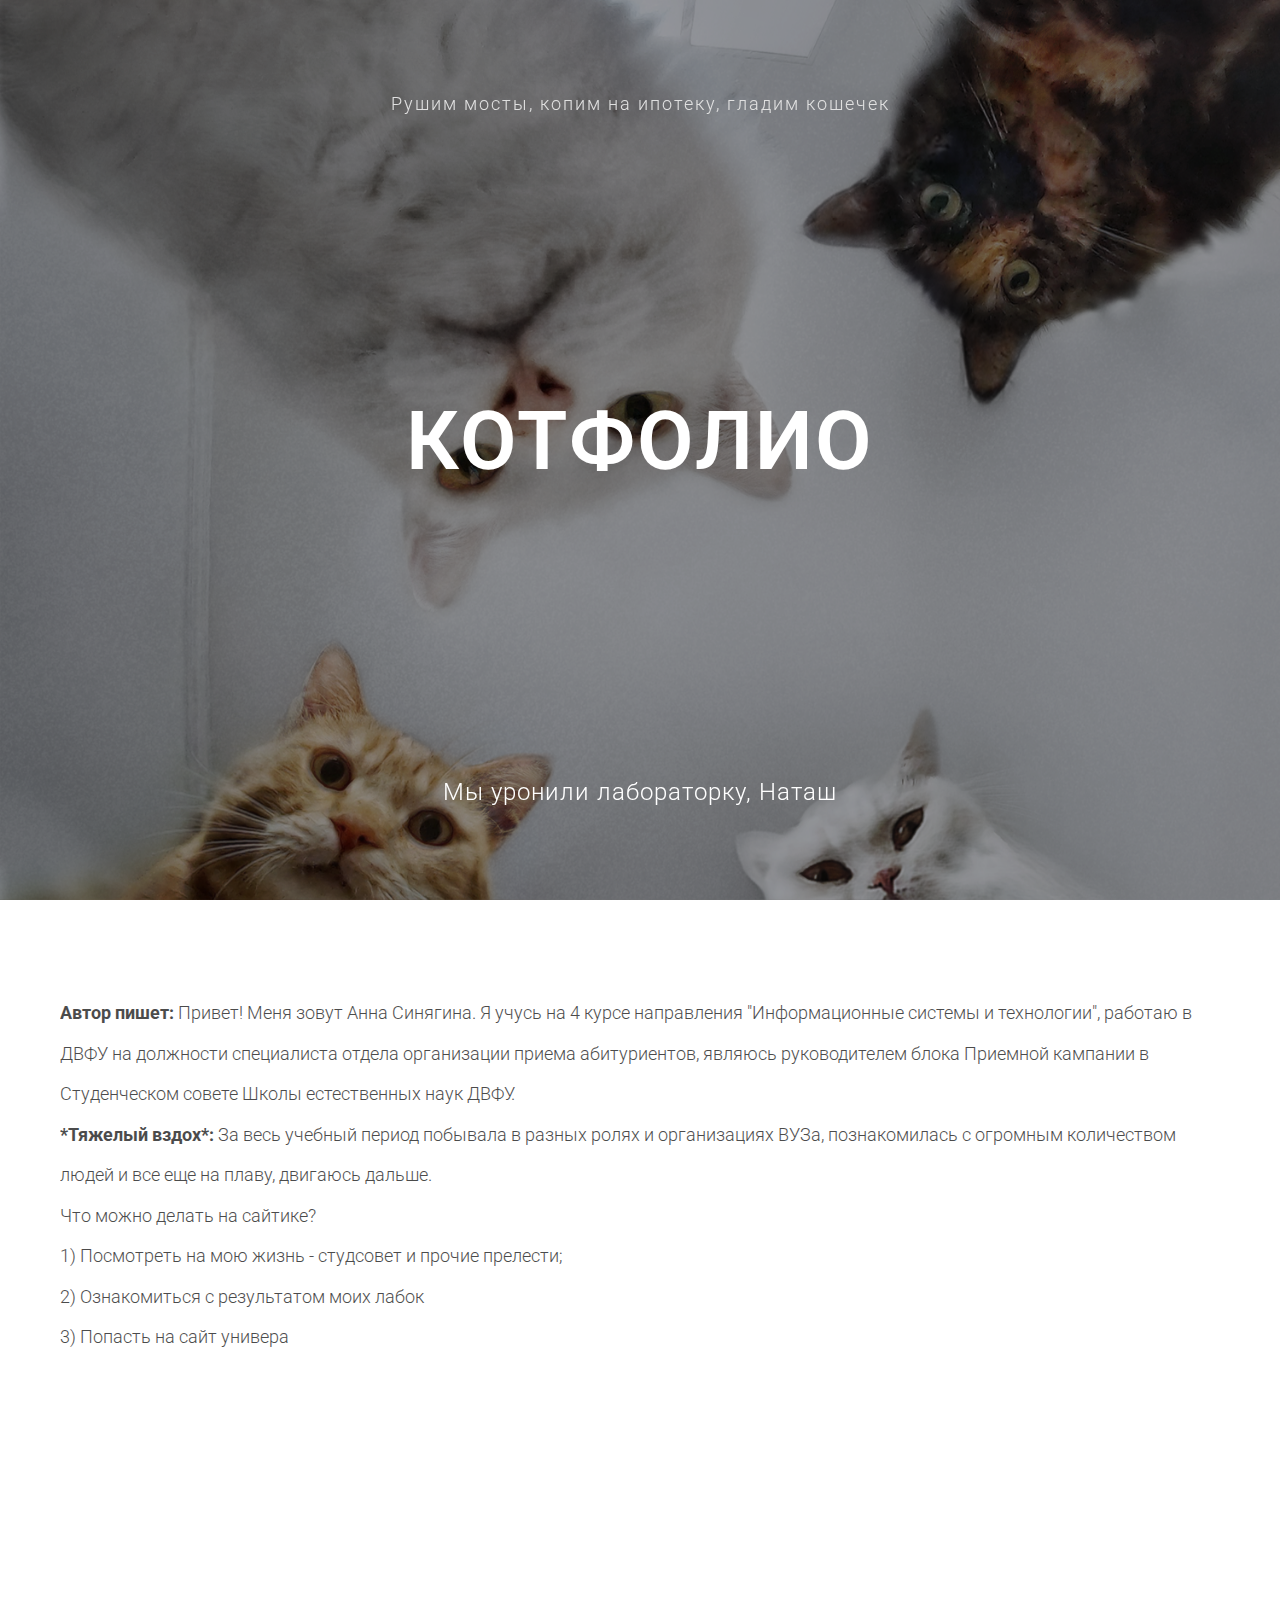
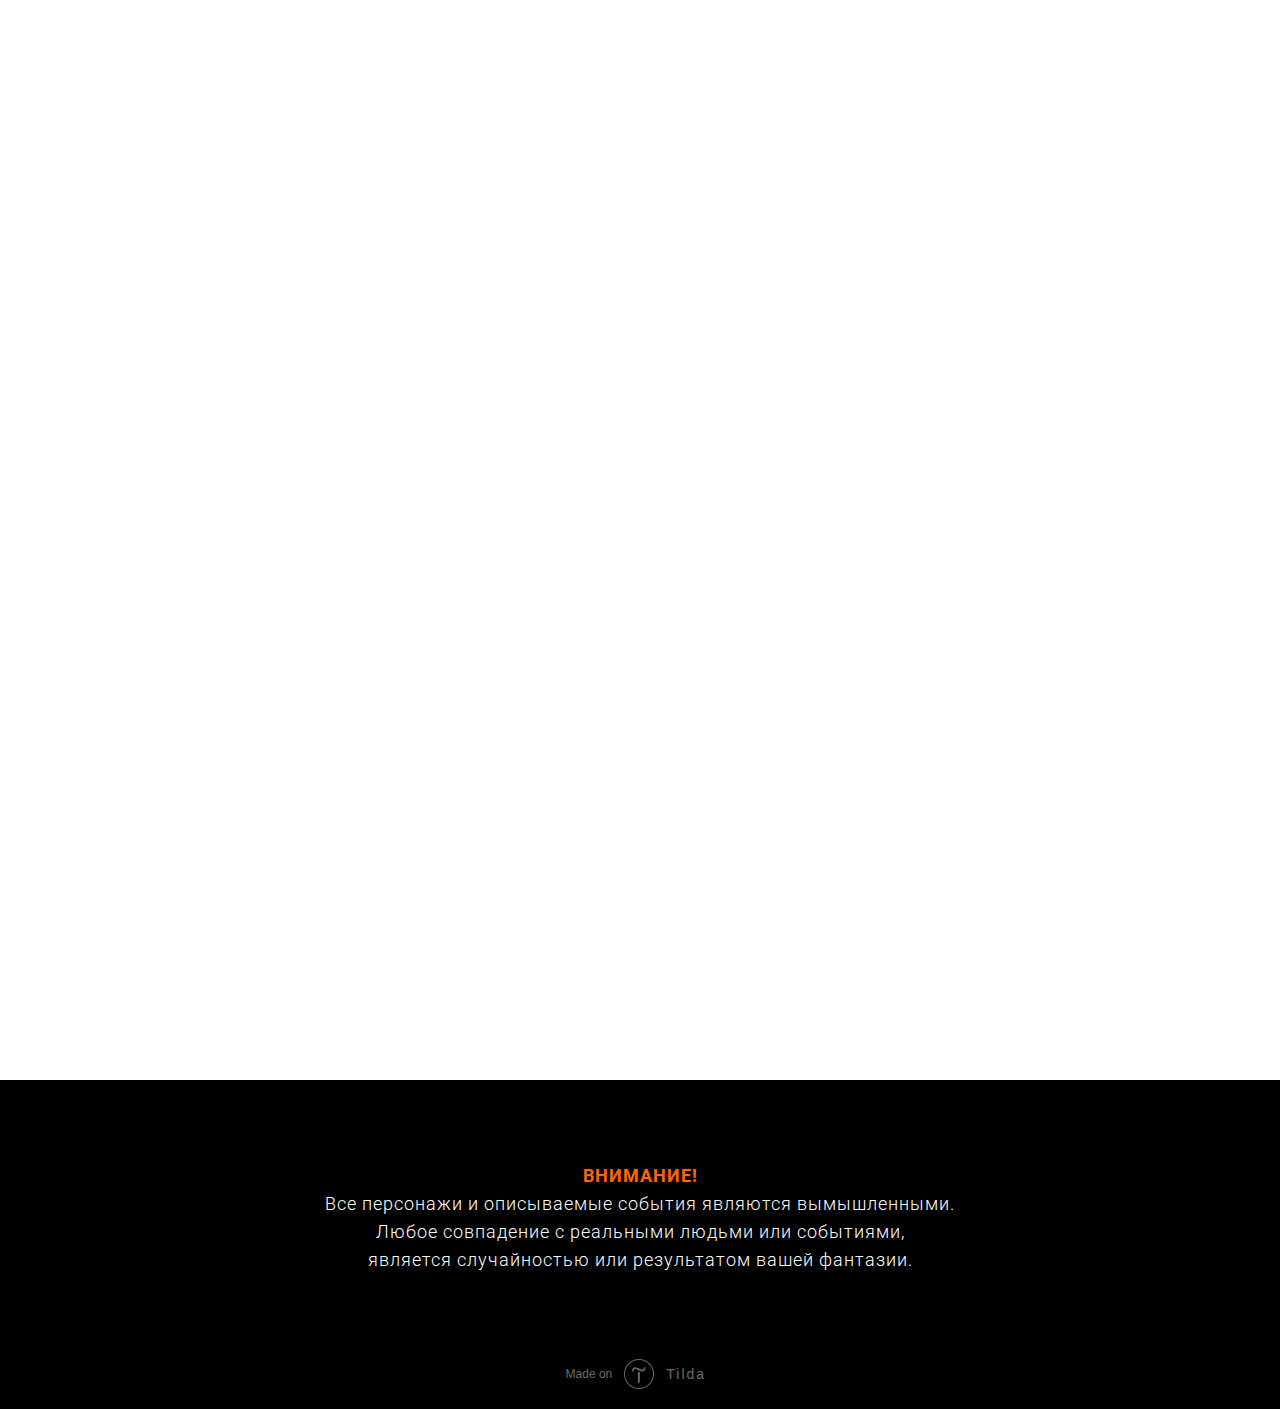
<file: index.html>
<!DOCTYPE html><html> <head><meta charset="utf-8" /><meta http-equiv="Content-Type" content="text/html; charset=utf-8" /><meta name="viewport" content="width=device-width, initial-scale=1.0" /><!--metatextblock--><title>Котфолио Синягиной Анны</title><meta name="description" content="Для любителей прокрастинировать" /><meta name="keywords" content="Котфолио " /><meta property="og:url" content="http://sinyagacatfolio.tilda.ws" /><meta property="og:title" content="Котфолио Синягиной Анны" /><meta property="og:description" content="Для любителей прокрастинировать" /><meta property="og:type" content="website" /><meta property="og:image" content="images/tild3238-3762-4563-b630-653461666230__yih0wj9ab0s.jpg" /><link rel="canonical" href="http://sinyagacatfolio.tilda.ws"><!--/metatextblock--><meta property="fb:app_id" content="257953674358265" /><meta name="format-detection" content="telephone=no" /><meta http-equiv="x-dns-prefetch-control" content="on"><link rel="shortcut icon" href="images/tildafavicon.ico" type="image/x-icon" /><!-- Assets --><link rel="stylesheet" href="css/tilda-grid-3.0.min.css" type="text/css" media="all" /><link rel="stylesheet" href="css/tilda-blocks-2.12.css?t=1614771627" type="text/css" media="all" /> <link rel="stylesheet" href="css/tilda-animation-1.0.min.css" type="text/css" media="all" /><script src="js/jquery-1.10.2.min.js"></script><script src="js/tilda-scripts-2.8.min.js"></script><script src="js/tilda-blocks-2.7.js?t=1614771627"></script> <script src="js/lazyload-1.3.min.js" charset="utf-8"></script><script src="js/tilda-animation-1.0.min.js" charset="utf-8"></script><script type="text/javascript">window.dataLayer = window.dataLayer || [];</script><script type="text/javascript">if((/bot|google|yandex|baidu|bing|msn|duckduckbot|teoma|slurp|crawler|spider|robot|crawling|facebook/i.test(navigator.userAgent))===false && typeof(sessionStorage)!='undefined' && sessionStorage.getItem('visited')!=='y'){	var style=document.createElement('style');	style.type='text/css';	style.innerHTML='@media screen and (min-width: 980px) {.t-records {opacity: 0;}.t-records_animated {-webkit-transition: opacity ease-in-out .2s;-moz-transition: opacity ease-in-out .2s;-o-transition: opacity ease-in-out .2s;transition: opacity ease-in-out .2s;}.t-records.t-records_visible {opacity: 1;}}';	document.getElementsByTagName('head')[0].appendChild(style);	$(document).ready(function() {	$('.t-records').addClass('t-records_animated');	setTimeout(function(){ $('.t-records').addClass('t-records_visible'); sessionStorage.setItem('visited','y');	},400);	});
}</script></head><body class="t-body" style="margin:0;"><!--allrecords--><div id="allrecords" data-tilda-export="yes" class="t-records" data-hook="blocks-collection-content-node" data-tilda-project-id="3766438" data-tilda-page-id="17748106" data-tilda-formskey="322cfad60e281da1c8240a8ace6aa5c6" data-tilda-lazy="yes"><div id="rec287279616" class="r t-rec t-rec_pb_60" style="padding-bottom:60px; " data-record-type="207" ><!-- cover --><div class="t-cover" id="recorddiv287279616" bgimgfield="img" style="height:100vh; background-image:url('images/tild6235-6433-4662-b937-333736646564__-__resize__20x__1587516175182110990.png');" ><div class="t-cover__carrier" id="coverCarry287279616" data-content-cover-id="287279616" data-content-cover-bg="images/tild6235-6433-4662-b937-333736646564__1587516175182110990.png" data-content-cover-height="100vh" data-content-cover-parallax="fixed" style="height:100vh; "></div> <div class="t-cover__filter" style="height:100vh;background-image: -moz-linear-gradient(top, rgba(0,0,0,0.40), rgba(0,0,0,0.40));background-image: -webkit-linear-gradient(top, rgba(0,0,0,0.40), rgba(0,0,0,0.40));background-image: -o-linear-gradient(top, rgba(0,0,0,0.40), rgba(0,0,0,0.40));background-image: -ms-linear-gradient(top, rgba(0,0,0,0.40), rgba(0,0,0,0.40));background-image: linear-gradient(top, rgba(0,0,0,0.40), rgba(0,0,0,0.40));filter: progid:DXImageTransform.Microsoft.gradient(startColorStr='#99000000', endColorstr='#99000000');"></div><div class="t184"> <div class="t-container t-align_center"> <div class="t-col t-col_12 "><div class="t-cover__wrapper t-valign_middle" style="height:100vh;"> <div class="t184__title t-title t-title_xxl" style="" field="title">КОТФОЛИО</div> </div> <div class="t184__uptitle t-uptitle" style=" right:0;" field="subtitle">Рушим мосты, копим на ипотеку, гладим кошечек</div> <div class="t184__descr t-descr" style=" right:0;" field="descr">Мы уронили лабораторку, Наташ</div> </div> </div></div> </div> </div><div id="rec287279618" class="r t-rec t-rec_pt_30 t-rec_pb_90" style="padding-top:30px;padding-bottom:90px; " data-record-type="127" ><!-- T119 --><div class="t119"><div class="t-container t-align_center"> <div class="t-col t-col_12 "><div class="t119__preface t-descr" style="opacity:0.70;" field="text"><p style="text-align: left;"><strong style="font-size: 18px;">Автор пишет:</strong><span style="font-size: 18px;"> Привет! Меня зовут Анна Синягина. Я учусь на 4 курсе направления "Информационные системы и технологии", работаю в ДВФУ на должности специалиста отдела организации приема абитуриентов, являюсь руководителем блока Приемной кампании в Студенческом совете Школы естественных наук ДВФУ. </span></p><p style="text-align: left;"><strong style="font-size: 18px;">*Тяжелый вздох*: </strong><span style="font-size: 18px;">За весь учебный период побывала в разных ролях и организациях ВУЗа, познакомилась с огромным количеством людей и все еще на плаву, двигаюсь дальше.</span></p><p style="text-align: left;"><span style="font-size: 18px;">Что можно делать на сайтике? </span></p><p style="text-align: left;"><span style="font-size: 18px;">1) Посмотреть на мою жизнь - студсовет и прочие прелести;</span></p><p style="text-align: left;"><span style="font-size: 18px;">2) Ознакомиться с результатом моих лабок</span></p><p style="text-align: left;"><span style="font-size: 18px;">3) Попасть на сайт универа</span></p></div></div></div></div></div><div id="rec287279617" class="r t-rec t-rec_pt_60 t-rec_pb_60" style="padding-top:60px;padding-bottom:60px; " data-record-type="86" ><!-- T075 --><div class="t075"><div class="t-container"><div class="t-col t-col_4 t-align_center"> <a href="page17749512.html" target=""><center><img src="images/e6c832a3-9f41-462c-8869-7fda0804159d__-__empty__team.png" data-original="images/e6c832a3-9f41-462c-8869-7fda0804159d__team.png" data-tu-max-width="400" data-tu-max-height="400" class="t075__img t075__img_circle t-img" imgfield="img" /></center><div class="t075__wrappercenter t075__textclass1"><div class="t075__title t-name" style="" field="title">Жизнь и прочие шалости</div><div class="t-text" style="" field="descr">Всякие ваши секты</div></div> </a></div><div class="t-col t-col_4 t-align_center"> <a href="page17749870.html" target=""><center><img src="images/16bb90f0-5c2e-4e36-a8f0-0405b4494881__-__empty__flat.png" data-original="images/16bb90f0-5c2e-4e36-a8f0-0405b4494881__flat.png" data-tu-max-width="400" data-tu-max-height="400" class="t075__img t075__img_circle t-img" imgfield="img2" /></center><div class="t075__wrappercenter t075__textclass1"><div class="t075__title t-name" style="" field="title2">Лабки</div><div class="t-text" style="" field="descr2">Страдания днями и ночами</div></div> </a></div><div class="t-col t-col_4 t-align_center"> <a href="https://www.dvfu.ru/" target="_blank"><center><img src="images/264a5bd0-f307-4c05-ba96-11bd635fd87b__-__empty__city.png" data-original="images/264a5bd0-f307-4c05-ba96-11bd635fd87b__city.png" data-tu-max-width="400" data-tu-max-height="400" class="t075__img t075__img_circle t-img" imgfield="img3" /></center><div class="t075__wrappercenter t075__textclass1"><div class="t075__title t-name" style="" field="title3">ДВФУ-ФЕФУ</div><div class="t-text" style="" field="descr3">Второй дом (а может первый?)</div></div> </a></div></div></div></div><div id="rec287279636" class="r t-rec t-rec_pb_0" style="padding-bottom:0px; " data-record-type="18" ><!-- cover --><div class="t-cover" id="recorddiv287279636" bgimgfield="img" style="height:100vh; background-image:url('images/tild3866-3839-4431-a264-336636626133__-__resize__20x__d0bms8ycbqe.jpg');" ><div class="t-cover__carrier" id="coverCarry287279636" data-content-cover-id="287279636" data-content-cover-bg="images/tild3866-3839-4431-a264-336636626133__d0bms8ycbqe.jpg" data-content-cover-height="100vh" data-content-cover-parallax="fixed" style="height:100vh; "></div> <div class="t-cover__filter" style="height:100vh;background-image: -moz-linear-gradient(top, rgba(0,0,0,0.0), rgba(0,0,0,0.0));background-image: -webkit-linear-gradient(top, rgba(0,0,0,0.0), rgba(0,0,0,0.0));background-image: -o-linear-gradient(top, rgba(0,0,0,0.0), rgba(0,0,0,0.0));background-image: -ms-linear-gradient(top, rgba(0,0,0,0.0), rgba(0,0,0,0.0));background-image: linear-gradient(top, rgba(0,0,0,0.0), rgba(0,0,0,0.0));filter: progid:DXImageTransform.Microsoft.gradient(startColorStr='#fe000000', endColorstr='#fe000000');"></div><div class="t-container"> <div class="t-col t-col_12 "><div class="t-cover__wrapper t-valign_bottom" style="height:100vh;"> <div class="t001 t-align_center"> <div class="t001__wrapper" data-hook-content="covercontent"> <span class="space"></span> </div> </div> </div> </div> </div> </div> </div><div id="rec287279646" class="r t-rec t-rec_pt_60 t-rec_pb_60" style="padding-top:60px;padding-bottom:60px;background-color:#000000; " data-record-type="65" data-bg-color="#000000"><!-- T056 --><div class="t056"> <div class="t-container t-align_center"> <div class="t-col t-col_10 t-prefix_1"> <div class="t056__descr t-text t-text_sm" field="descr" style=""><p style="text-align: center;"><strong style="color: rgb(255, 102, 0);">ВНИМАНИЕ!</strong></p><p style="text-align: center;"><span style="color: rgb(255, 255, 255);">Все персонажи и описываемые события являются вымышленными.</span></p><p style="text-align: center;"><span style="color: rgb(255, 255, 255);">Любое совпадение с реальными людьми или событиями, </span></p><p style="text-align: center;"><span style="color: rgb(255, 255, 255);">является случайностью или результатом вашей фантазии.</span></p></div> </div> </div></div></div></div><!--/allrecords--><!-- Tilda copyright. Don't remove this line --><div class="t-tildalabel " id="tildacopy" data-tilda-sign="3766438#17748106"><a href="https://tilda.cc/?upm=3766438" class="t-tildalabel__link"><div class="t-tildalabel__wrapper"><div class="t-tildalabel__txtleft">Made on </div><div class="t-tildalabel__wrapimg"><img src="images/tildacopy.png" class="t-tildalabel__img"></div><div class="t-tildalabel__txtright">Tilda</div></div></a></div><!-- Stat --><script type="text/javascript">if (! window.mainTracker) { window.mainTracker = 'tilda'; }	(function (d, w, k, o, g) { var n=d.getElementsByTagName(o)[0],s=d.createElement(o),f=function(){n.parentNode.insertBefore(s,n);}; s.type = "text/javascript"; s.async = true; s.key = k; s.id = "tildastatscript"; s.src=g; if (w.opera=="[object Opera]") {d.addEventListener("DOMContentLoaded", f, false);} else { f(); } })(document, window, '0980065ddfb2c412cff660822659701c','script','js/tildastat-0.2.min.js');</script></body></html>
</file>
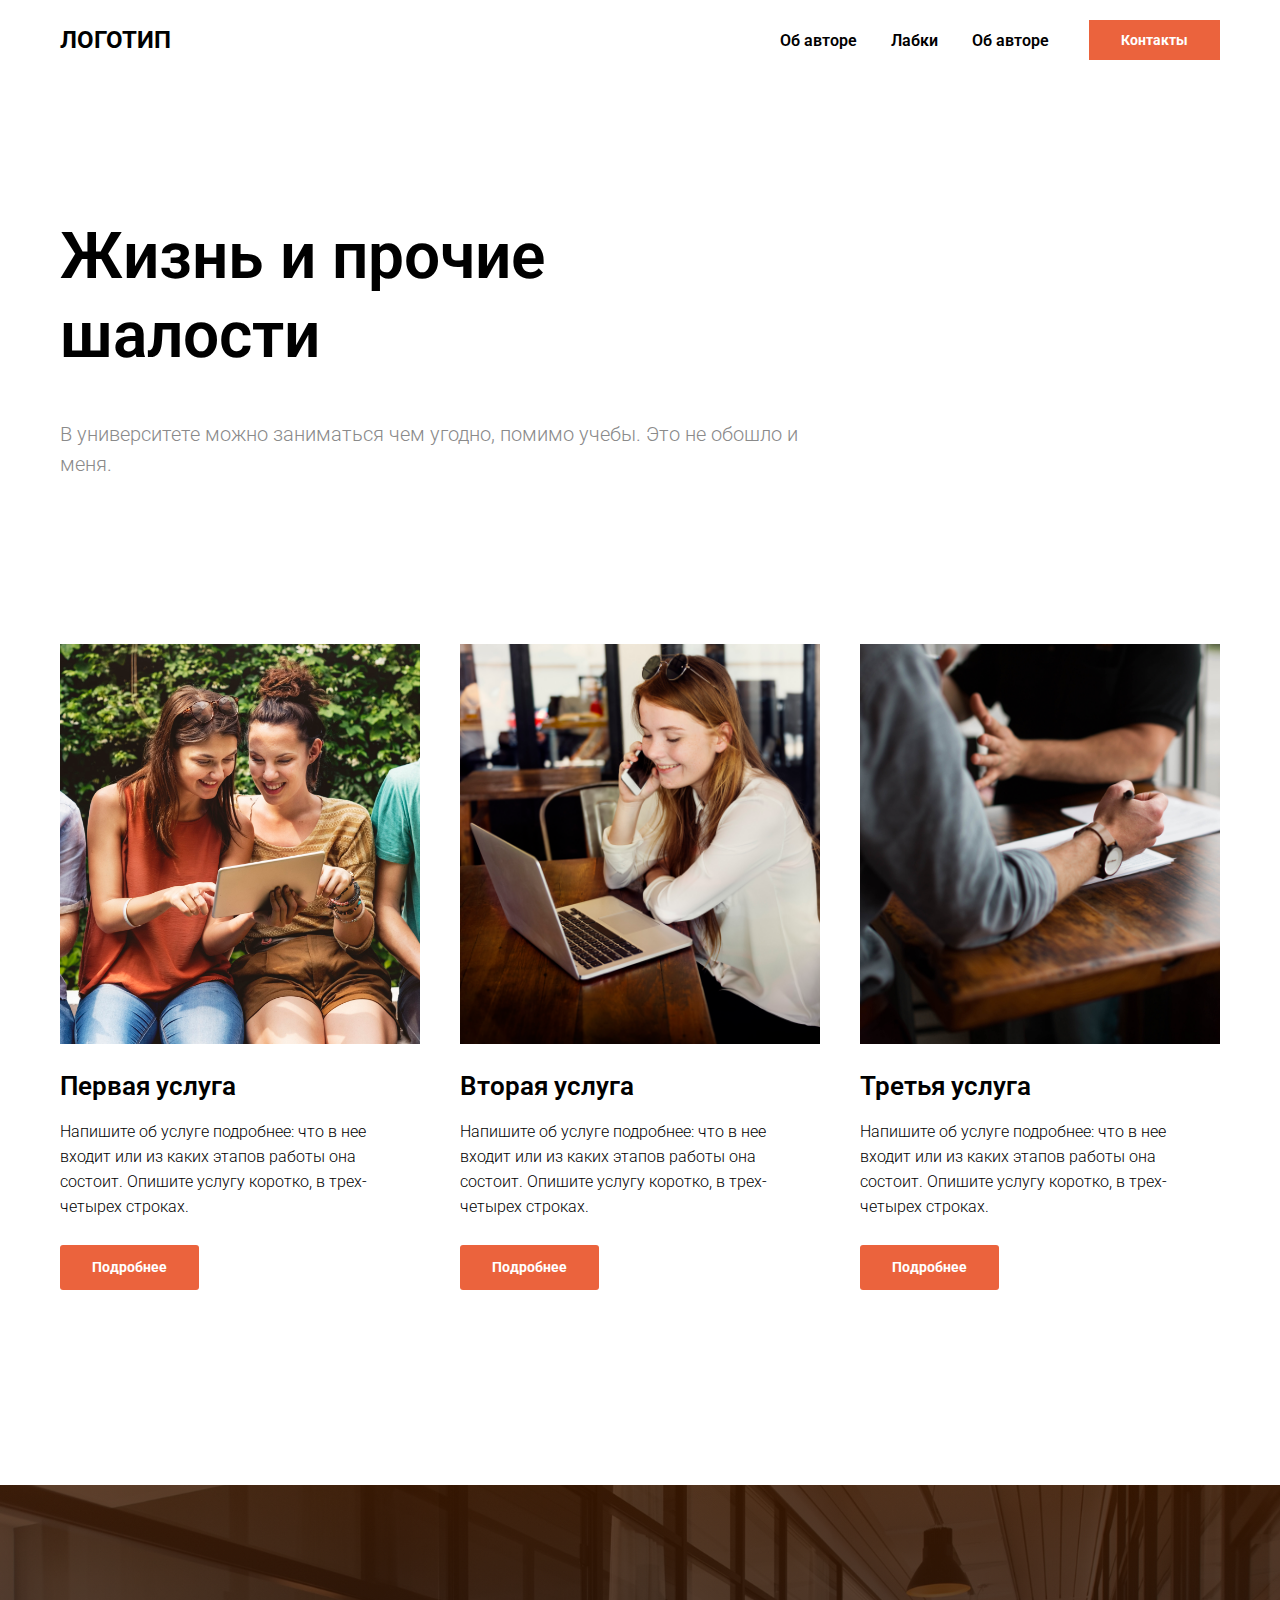
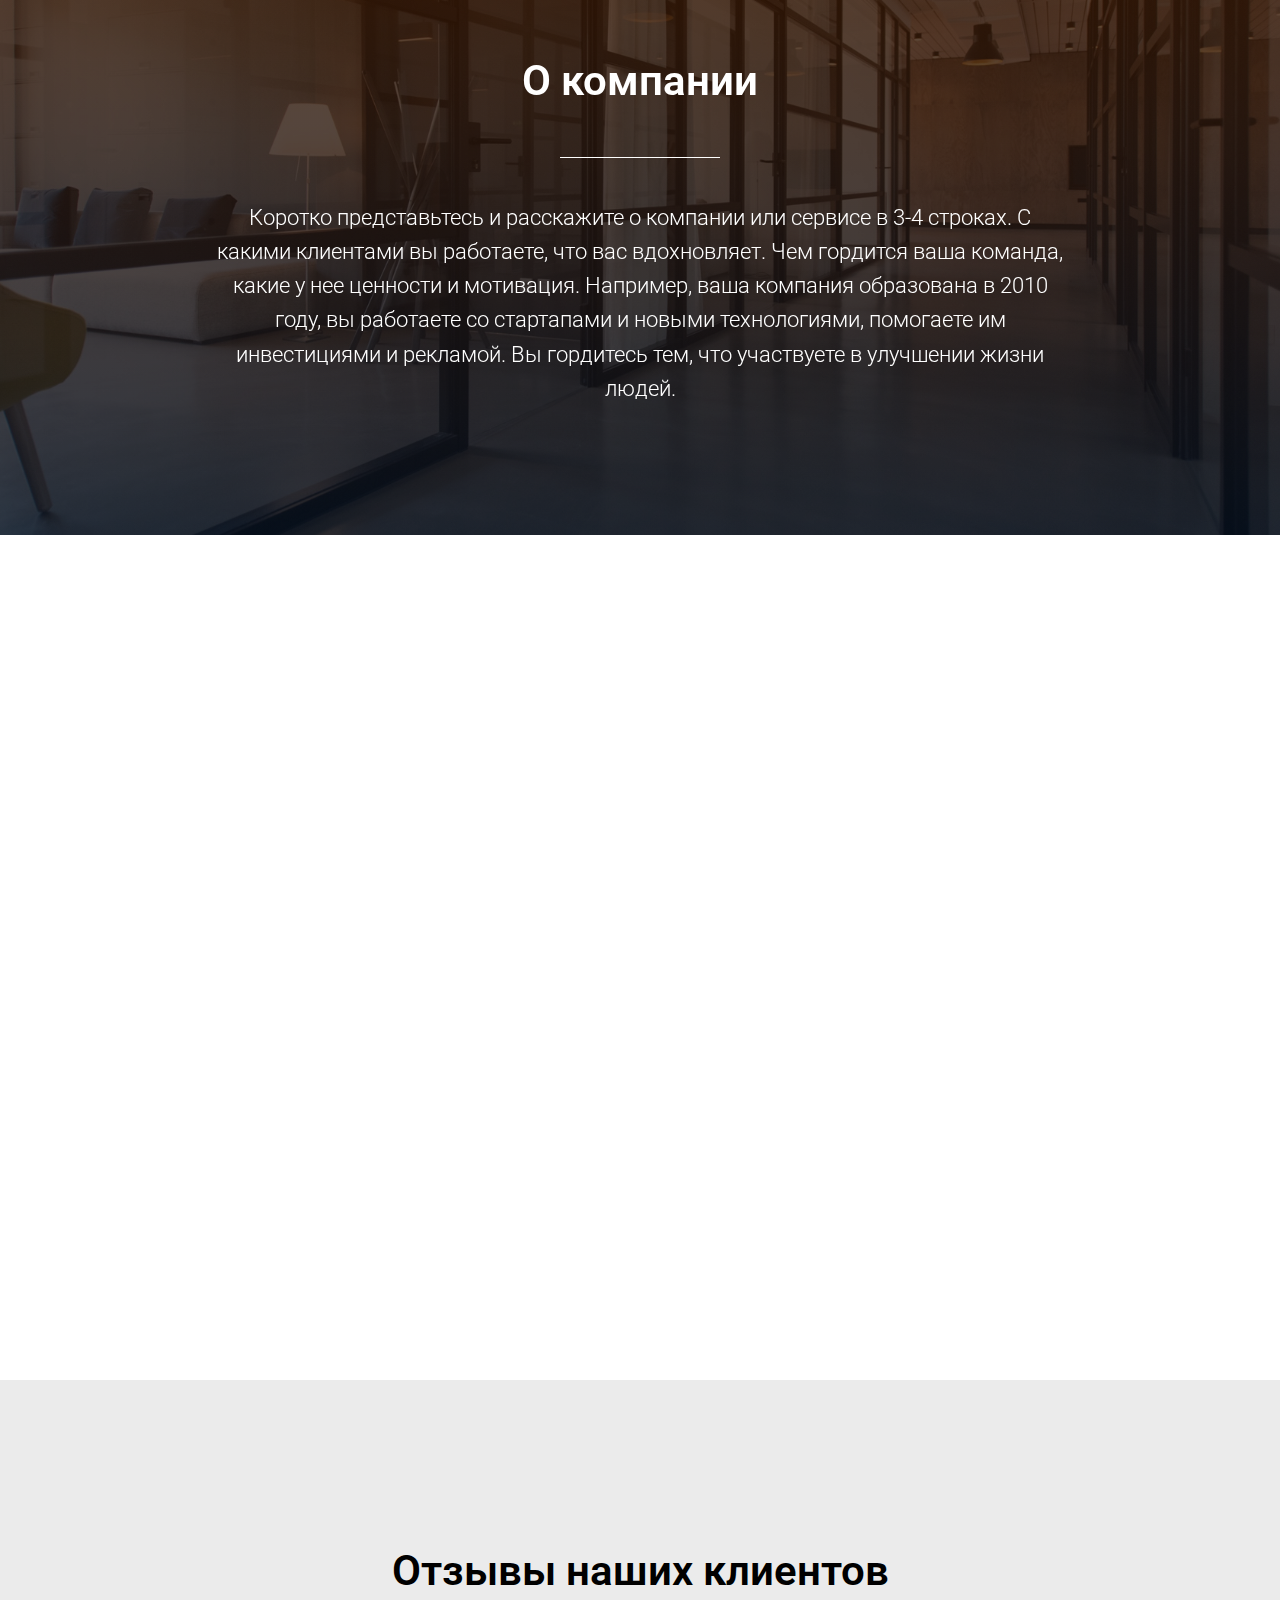
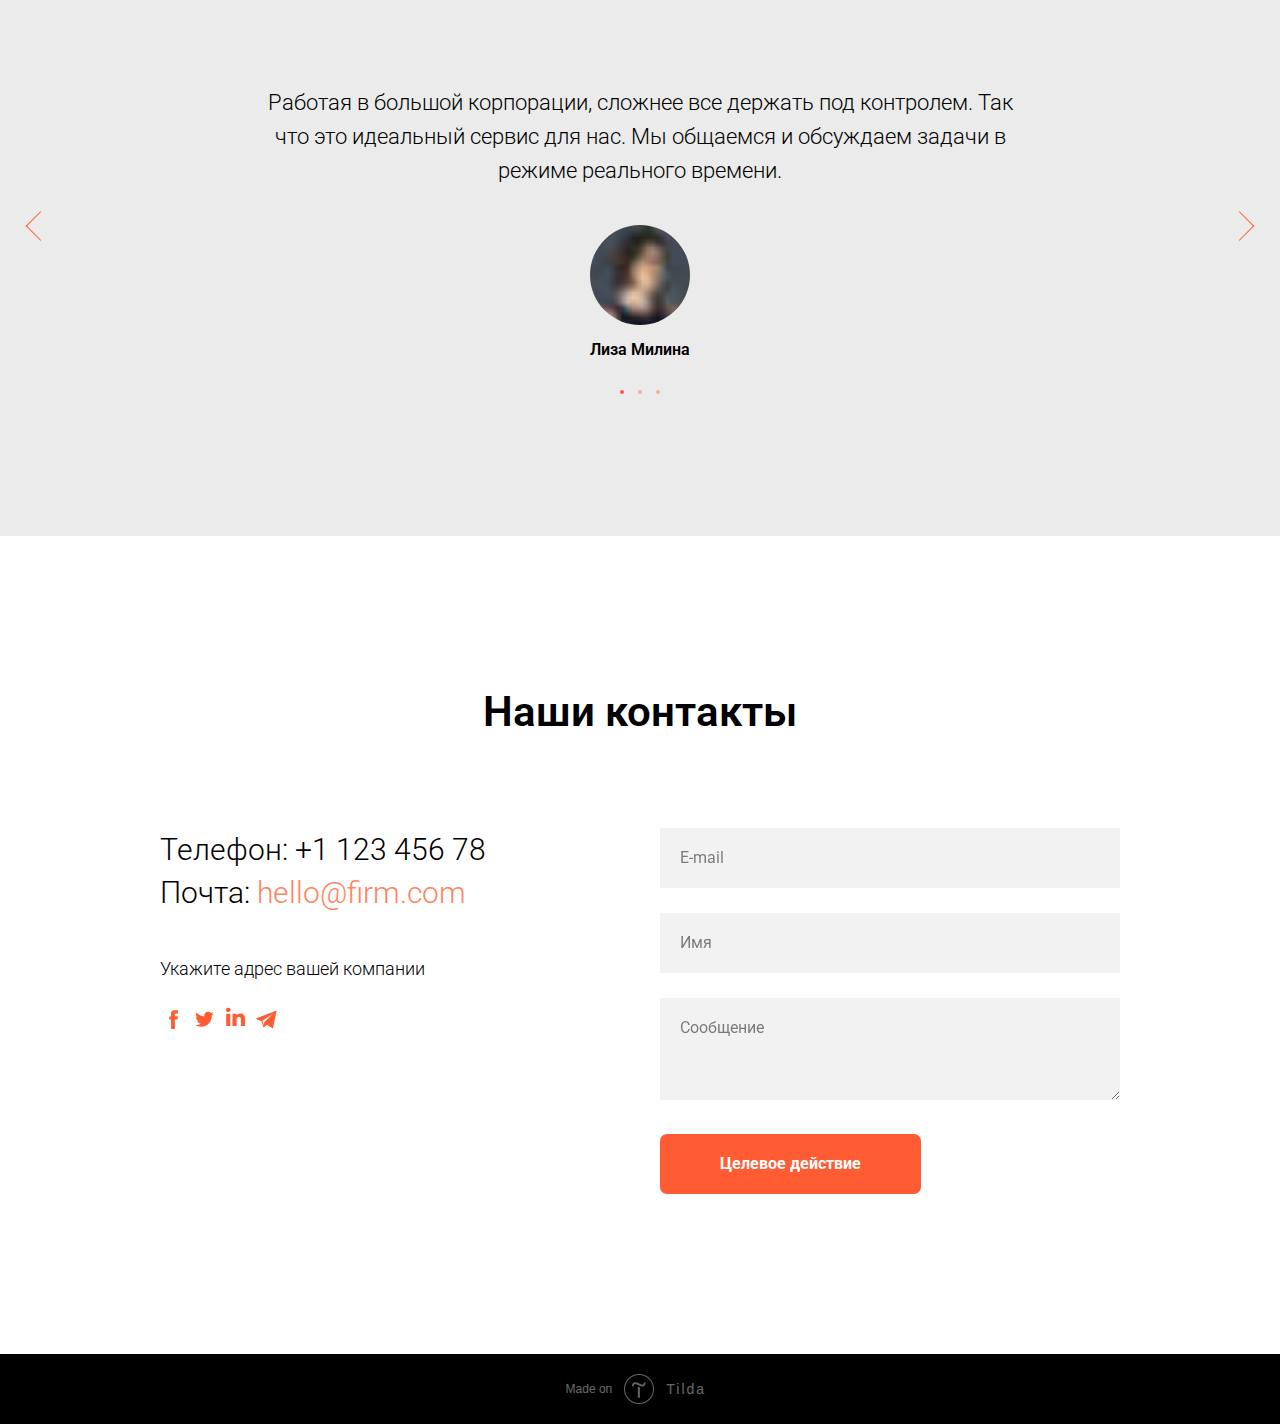
<file: page17749512.html>
<!DOCTYPE html><html> <head><meta charset="utf-8" /><meta http-equiv="Content-Type" content="text/html; charset=utf-8" /><meta name="viewport" content="width=device-width, initial-scale=1.0" /><!--metatextblock--><title>Жизнь и прочие шалости</title><meta name="description" content="Новая страничка с контентом" /><meta property="og:url" content="page17749512.html" /><meta property="og:title" content="Жизнь и прочие шалости" /><meta property="og:description" content="Новая страничка с контентом" /><meta property="og:type" content="website" /><meta property="og:image" content="images/tild6338-3862-4939-a263-396161336463______-__.jpg" /><link rel="canonical" href="page17749512.html"><!--/metatextblock--><meta property="fb:app_id" content="257953674358265" /><meta name="format-detection" content="telephone=no" /><meta http-equiv="x-dns-prefetch-control" content="on"><link rel="shortcut icon" href="images/tildafavicon.ico" type="image/x-icon" /><!-- Assets --><link rel="stylesheet" href="css/tilda-grid-3.0.min.css" type="text/css" media="all" /><link rel="stylesheet" href="css/tilda-blocks-2.12.css?t=1614754533" type="text/css" media="all" /> <link rel="stylesheet" href="css/tilda-animation-1.0.min.css" type="text/css" media="all" /><link rel="stylesheet" href="css/tilda-menusub-1.0.min.css" type="text/css" media="all" /><link rel="stylesheet" href="css/tilda-slides-1.0.min.css" type="text/css" media="all" /><script src="js/jquery-1.10.2.min.js"></script><script src="js/tilda-scripts-2.8.min.js"></script><script src="js/tilda-blocks-2.7.js?t=1614754533"></script> <script src="js/lazyload-1.3.min.js" charset="utf-8"></script><script src="js/tilda-animation-1.0.min.js" charset="utf-8"></script><script src="js/tilda-menusub-1.0.min.js" charset="utf-8"></script><script src="js/hammer.min.js" charset="utf-8"></script><script src="js/tilda-slides-1.1.min.js" charset="utf-8"></script><script src="js/tilda-forms-1.0.min.js" charset="utf-8"></script><script type="text/javascript">window.dataLayer = window.dataLayer || [];</script><script type="text/javascript">if((/bot|google|yandex|baidu|bing|msn|duckduckbot|teoma|slurp|crawler|spider|robot|crawling|facebook/i.test(navigator.userAgent))===false && typeof(sessionStorage)!='undefined' && sessionStorage.getItem('visited')!=='y'){	var style=document.createElement('style');	style.type='text/css';	style.innerHTML='@media screen and (min-width: 980px) {.t-records {opacity: 0;}.t-records_animated {-webkit-transition: opacity ease-in-out .2s;-moz-transition: opacity ease-in-out .2s;-o-transition: opacity ease-in-out .2s;transition: opacity ease-in-out .2s;}.t-records.t-records_visible {opacity: 1;}}';	document.getElementsByTagName('head')[0].appendChild(style);	$(document).ready(function() {	$('.t-records').addClass('t-records_animated');	setTimeout(function(){ $('.t-records').addClass('t-records_visible'); sessionStorage.setItem('visited','y');	},400);	});
}</script></head><body class="t-body" style="margin:0;"><!--allrecords--><div id="allrecords" data-tilda-export="yes" class="t-records" data-hook="blocks-collection-content-node" data-tilda-project-id="3766438" data-tilda-page-id="17749512" data-tilda-formskey="322cfad60e281da1c8240a8ace6aa5c6" data-tilda-lazy="yes"><div id="rec287299199" class="r t-rec" style=" " data-animationappear="off" data-record-type="257" ><!-- T228 --><div id="nav287299199marker"></div><div id="nav287299199" class="t228 t228__positionabsolute " style="background-color: rgba(255,255,255,0.0); " data-bgcolor-hex="#ffffff" data-bgcolor-rgba="rgba(255,255,255,0.0)" data-navmarker="nav287299199marker" data-appearoffset="" data-bgopacity-two="" data-menushadow="0" data-bgopacity="0.0" data-menu-items-align="right" data-menu="yes"> <div class="t228__maincontainer t228__c12collumns" style=""> <div class="t228__padding40px"></div> <div class="t228__leftside"> <div class="t228__leftcontainer"> <div class="t228__logo t-title" field="title" style="color:#000000;font-size:24px;font-weight:700;">ЛОГОТИП</div> </div> </div> <div class="t228__centerside t228__centerside_hidden t228__menualign_right"> <div class="t228__centercontainer"> <ul class="t228__list "> <li class="t228__list_item"><a class="t-menu__link-item" href="/" data-menu-submenu-hook="" target="_blank" style="color:#000000;font-weight:600;" data-menu-item-number="1">Об авторе</a> </li> <li class="t228__list_item"><a class="t-menu__link-item" href="" data-menu-submenu-hook="" style="color:#000000;font-weight:600;" data-menu-item-number="2">Лабки</a> </li> <li class="t228__list_item"><a class="t-menu__link-item" href="https://www.dvfu.ru" data-menu-submenu-hook="" target="_blank" style="color:#000000;font-weight:600;" data-menu-item-number="3">Об авторе</a> </li> </ul> </div> </div> <div class="t228__rightside"> <div class="t228__rightcontainer"> <div class="t228__right_buttons"><div class="t228__right_buttons_wrap"><div class="t228__right_buttons_but"><a href="" target="" class="t-btn " style="color:#ffffff;background-color:#eb633d;"><table style="width:100%; height:100%;"><tr><td>Контакты</td></tr></table></a></div> </div></div> </div> </div> <div class="t228__padding40px"></div> </div></div><style>@media screen and (max-width: 980px) {
#rec287299199 .t228 { position: static;
}
}</style><script>$(window).resize(function() { t228_setBg('287299199');
});
$(document).ready(function() { t228_highlight(); if (typeof t228__init === 'function') { t228__init('287299199'); } t228_setBg('287299199');
});</script><!--[if IE 8]><style>#rec287299199 .t228 { filter: progid:DXImageTransform.Microsoft.gradient(startColorStr='#D9ffffff', endColorstr='#D9ffffff');
}</style><![endif]--><script type="text/javascript"> $(document).ready(function() { setTimeout(function(){ t_onFuncLoad('t_menusub_init', function() { t_menusub_init('287299199'); }); }, 500); });</script><style>@media screen and (max-width: 980px) { #rec287299199 .t-menusub__menu .t-menusub__link-item { color:#000000 !important; } #rec287299199 .t-menusub__menu .t-menusub__link-item.t-active { color:#000000 !important; }
}</style></div><div id="rec287299200" class="r t-rec t-rec_pt_210 t-rec_pb_165" style="padding-top:210px;padding-bottom:165px; " data-record-type="30" ><!-- T015 --><div class="t015"> <div class="t-container t-align_left"> <div class="t-col t-col_8 "> <div class="t015__title t-title t-title_lg" field="title" style="">Жизнь и прочие шалости</div> <div class="t015__descr t-descr t-descr_xl" field="descr" style="color:#8a8a8a;font-size:20px;">В университете можно заниматься чем угодно, помимо учебы. Это не обошло и меня. </div> </div> </div></div></div><div id="rec287299202" class="r t-rec t-rec_pt_0 t-rec_pb_195" style="padding-top:0px;padding-bottom:195px; " data-animationappear="off" data-record-type="608" ><!-- T608 --> <div class="t608"> <div class="t-container"> <div class="t608__col t-col t-col_4"> <div class="t608__bgimg t-margin_auto t-bgimg" data-image-width="360" data-image-height="400" bgimgfield="img" data-original="images/tild3061-3336-4364-b564-626138366266__k52friendship.jpg" style="background-image: url('images/tild3061-3336-4364-b564-626138366266__-__resizeb__20x__k52friendship.jpg');" ></div> <div class="t608__textwrapper t-align_left"> <div class="t608__title t-heading t-heading_xs" style="" field="title">Первая услуга <br /></div> <div class="t608__descr t-descr t-descr_xs" style="" field="descr">Напишите об услуге подробнее: что в нее входит или из каких этапов работы она состоит. Опишите услугу коротко, в трех-четырех строках. <br /></div> <a href="1" target="_blank" class="t608__btn t-btn t-btn_sm" style="color:#ffffff;background-color:#eb633d;border-radius:3px; -moz-border-radius:3px; -webkit-border-radius:3px;"><table style="width:100%; height:100%;"><tr><td>Подробнее</td></tr></table></a> </div> </div> <div class="t608__col t-col t-col_4"> <div class="t608__bgimg t-margin_auto t-bgimg" data-image-width="360" data-image-height="400" bgimgfield="img2" data-original="images/tild6461-3862-4439-a263-656330343837__k87t09325sq.jpg" style="background-image: url('images/tild6461-3862-4439-a263-656330343837__-__resizeb__20x__k87t09325sq.jpg');" ></div> <div class="t608__textwrapper t-align_left"> <div class="t608__title t-heading t-heading_xs" style="" field="title2">Вторая услуга <br /></div> <div class="t608__descr t-descr t-descr_xs" style="" field="descr2">Напишите об услуге подробнее: что в нее входит или из каких этапов работы она состоит. Опишите услугу коротко, в трех-четырех строках.</div> <a href="" target="" class="t608__btn t-btn t-btn_sm" style="color:#ffffff;background-color:#eb633d;border-radius:3px; -moz-border-radius:3px; -webkit-border-radius:3px;"><table style="width:100%; height:100%;"><tr><td>Подробнее</td></tr></table></a> </div> </div> <div class="t608__col t-col t-col_4"> <div class="t608__bgimg t-margin_auto t-bgimg" data-image-width="360" data-image-height="400" bgimgfield="img3" data-original="images/tild3862-3838-4431-b130-316663646665__nikmacmillan280300.jpg" style="background-image: url('images/tild3862-3838-4431-b130-316663646665__-__resizeb__20x__nikmacmillan280300.jpg');" ></div> <div class="t608__textwrapper t-align_left"> <div class="t608__title t-heading t-heading_xs" style="" field="title3">Третья услуга <br /></div> <div class="t608__descr t-descr t-descr_xs" style="" field="descr3">Напишите об услуге подробнее: что в нее входит или из каких этапов работы она состоит. Опишите услугу коротко, в трех-четырех строках. <br /></div> <a href="" target="" class="t608__btn t-btn t-btn_sm" style="color:#ffffff;background-color:#eb633d;border-radius:3px; -moz-border-radius:3px; -webkit-border-radius:3px;"><table style="width:100%; height:100%;"><tr><td>Подробнее</td></tr></table></a> </div> </div> </div></div><script type="text/javascript"> $(document).ready(function() { t608_setHeight('287299202'); });</script> </div><div id="rec287299203" class="r t-rec" style=" " data-animationappear="off" data-record-type="46" ><!-- cover --><div class="t-cover" id="recorddiv287299203" bgimgfield="img" style="height:650px; background-image:url('images/tild3438-3565-4363-b832-613365343262__-__resize__20x__nastuhabootalebi2848.jpg');" ><div class="t-cover__carrier" id="coverCarry287299203" data-content-cover-id="287299203" data-content-cover-bg="images/tild3438-3565-4363-b832-613365343262__nastuhabootalebi2848.jpg" data-content-cover-height="650px" data-content-cover-parallax="fixed" style="height:650px; "></div> <div class="t-cover__filter" style="height:650px;background-image: -moz-linear-gradient(top, rgba(64,26,0,0.80), rgba(6,17,31,0.80));background-image: -webkit-linear-gradient(top, rgba(64,26,0,0.80), rgba(6,17,31,0.80));background-image: -o-linear-gradient(top, rgba(64,26,0,0.80), rgba(6,17,31,0.80));background-image: -ms-linear-gradient(top, rgba(64,26,0,0.80), rgba(6,17,31,0.80));background-image: linear-gradient(top, rgba(64,26,0,0.80), rgba(6,17,31,0.80));filter: progid:DXImageTransform.Microsoft.gradient(startColorStr='#33401a00', endColorstr='#3306111f');"></div> <div class="t-container"> <div class="t-cover__wrapper t-valign_middle" style="height:650px;"> <div class="t032"> <div class="t032__wrapper" data-hook-content="covercontent"> <div class="t032__title t-title t-title_md" style="font-size:42px;" field="title">О компании</div> <div class="t-row"> <div class="t-col t-col_2 t-prefix_5"> <div class="t032__line" style=""></div> </div> </div> <div class="t-row"> <div class="t-col t-col_10 t-prefix_1"> <div class="t032__descr t-descr t-descr_lg" style="" field="descr">Коротко представьтесь и расскажите о компании или сервисе в 3-4 строках. С какими клиентами вы работаете, что вас вдохновляет. Чем гордится ваша команда, какие у нее ценности и мотивация. Например, ваша компания образована в 2010 году, вы работаете со стартапами и новыми технологиями, помогаете им инвестициями и рекламой. Вы гордитесь тем, что участвуете в улучшении жизни людей. <br /></div> </div> </div> <span class="space"></span> </div> </div> </div> </div> </div> </div><div id="rec287299204" class="r t-rec t-rec_pt_195 t-rec_pb_180" style="padding-top:195px;padding-bottom:180px; " data-record-type="502" ><!-- t502 --><div class="t502"><div class="t-section__container t-container"><div class="t-col t-col_12"><div class="t-section__topwrapper t-align_center"><div class="t-section__title t-title t-title_xs" field="btitle">Почему мы?</div></div></div></div><div class="t-container"> <div class="t502__col t-col t-col_4 t-align_left t-item"><div class="t502__tablewrapper"><div class="t502__circlewrapper"><div class="t502__circle t-title" style="background-color:#eb633d; color:#ffffff;">1</div></div><div class="t502__textwrapper"><div class="t502__title t-name t-name_sm" style=" " field="li_title__1476976310929">Преимущество 1 </div><div class="t502__blockdescr t-descr t-descr_xs" style="" field="li_descr__1476976310929">Расскажите, что отличает ваши услуги от услуг в других компаниях <br /></div></div></div> </div> <div class="t502__col t-col t-col_4 t-align_left t-item"><div class="t502__tablewrapper"><div class="t502__circlewrapper"><div class="t502__circle t-title" style="background-color:#eb633d; color:#ffffff;">2</div></div><div class="t502__textwrapper"><div class="t502__title t-name t-name_sm" style=" " field="li_title__1476976315081">Преимущество 2</div><div class="t502__blockdescr t-descr t-descr_xs" style="" field="li_descr__1476976315081">Расскажите, чему вы уделяете больше всего внимания в работе с клиентами <br /></div></div></div> </div> <div class="t502__col t-col t-col_4 t-align_left t-item"><div class="t502__tablewrapper"><div class="t502__circlewrapper"><div class="t502__circle t-title" style="background-color:#eb633d; color:#ffffff;">3</div></div><div class="t502__textwrapper"><div class="t502__title t-name t-name_sm" style=" " field="li_title__1476976330452">Преимущество 3<br /></div><div class="t502__blockdescr t-descr t-descr_xs" style="" field="li_descr__1476976330452">Расскажите, в чем преимущество работы именно с вашей командой <br /></div></div></div> </div> <div class="t-clear t502__separator" style=""></div> <div class="t502__col t-col t-col_4 t-align_left t-item"><div class="t502__tablewrapper"><div class="t502__circlewrapper"><div class="t502__circle t-title" style="background-color:#eb633d; color:#ffffff;">4</div></div><div class="t502__textwrapper"><div class="t502__title t-name t-name_sm" style=" " field="li_title__1476976334035">Преимущество 4</div><div class="t502__blockdescr t-descr t-descr_xs" style="" field="li_descr__1476976334035">Расскажите, в чем преимущество работы именно с вашей командой </div></div></div> </div> <div class="t502__col t-col t-col_4 t-align_left t-item"><div class="t502__tablewrapper"><div class="t502__circlewrapper"><div class="t502__circle t-title" style="background-color:#eb633d; color:#ffffff;">5</div></div><div class="t502__textwrapper"><div class="t502__title t-name t-name_sm" style=" " field="li_title__1476976688514">Преимущество 5</div><div class="t502__blockdescr t-descr t-descr_xs" style="" field="li_descr__1476976688514">Расскажите, что отличает ваши услуги от услуг в других компаниях</div></div></div> </div> <div class="t502__col t-col t-col_4 t-align_left t-item"><div class="t502__tablewrapper"><div class="t502__circlewrapper"><div class="t502__circle t-title" style="background-color:#eb633d; color:#ffffff;">6</div></div><div class="t502__textwrapper"><div class="t502__title t-name t-name_sm" style=" " field="li_title__1476976692541">Преимущество 6</div><div class="t502__blockdescr t-descr t-descr_xs" style="" field="li_descr__1476976692541">Расскажите, чему вы уделяете больше всего внимания в работе с клиентами</div></div></div> </div></div></div></div><div id="rec287299205" class="r t-rec t-rec_pt_165 t-rec_pb_120" style="padding-top:165px;padding-bottom:120px;background-color:#ebebeb; " data-record-type="519" data-bg-color="#ebebeb"><!-- t519 --><div class="t519"><div class="t-section__container t-container"><div class="t-col t-col_12"><div class="t-section__topwrapper t-align_center"><div class="t-section__title t-title t-title_xs" field="btitle">Отзывы наших клиентов</div></div></div></div> <div class="t-slides"> <div class="t-container t-slides__main"> <div class="t-slides__container t-width t-width_8 t-margin_auto"> <div class="t-slides__items-wrapper t-slides_animated-none t-slides__witharrows" data-slider-transition="300" data-auto-correct-mobile-width="false" > <div class="t-slides__item t-slides__item_active" data-slide-index="1"> <div class="t-slides__wrapper t-align_center"> <div class="t519__text t-text t-text_lg" field="li_text__1476964743259" style="">Работая в большой корпорации, сложнее все держать под контролем. Так что это идеальный сервис для нас. Мы общаемся и обсуждаем задачи в режиме реального времени.</div> <div class="t519__bgimg t-bgimg t519__img_circle" data-original="images/tild3832-3966-4135-a462-353864316336__ks48name22023job35.jpg" bgimgfield="li_img__1476964743259" style=" background-image: url('images/tild3832-3966-4135-a462-353864316336__-__resizeb__20x__ks48name22023job35.jpg');" ></div> <div class="t519__title t-name t-name_xs" field="li_title__1476964743259" style="">Лиза Милина</div> </div> </div> <div class="t-slides__item " data-slide-index="2"> <div class="t-slides__wrapper t-align_center"> <div class="t519__text t-text t-text_lg" field="li_text__1476964887394" style="">У меня всегда очень плотный график и много поездок. Docket помогает не выходить из рабочего ритма и всегда знать что происходит в команде даже за мили от офиса. Просто работая онлайн, я так же общаюсь с командой.</div> <div class="t519__bgimg t-bgimg t519__img_circle" data-original="images/tild3335-6133-4766-b466-383239383138__tanjaheffner284542_s.jpg" bgimgfield="li_img__1476964887394" style=" background-image: url('images/tild3335-6133-4766-b466-383239383138__-__resizeb__20x__tanjaheffner284542_s.jpg');" ></div> <div class="t519__title t-name t-name_xs" field="li_title__1476964887394" style="">Соня Марс</div> </div> </div> <div class="t-slides__item " data-slide-index="3"> <div class="t-slides__wrapper t-align_center"> <div class="t519__text t-text t-text_lg" field="li_text__1477576758810" style="">You can't connect the dots looking forward, you can only connect them looking backwards.</div> <div class="t519__bgimg t-bgimg t519__img_circle" data-original="images/tild6137-3636-4363-b939-326166353736__petebellis224507_s.jpg" bgimgfield="li_img__1477576758810" style=" background-image: url('images/tild6137-3636-4363-b939-326166353736__-__resizeb__20x__petebellis224507_s.jpg');" ></div> <div class="t519__title t-name t-name_xs" field="li_title__1477576758810" style="">Alex Larkins</div> </div> </div> </div> </div> <div class="t-slides__bullet_wrapper t-slides__bullet_wrapper-light"> <div class="t-slides__bullet t-slides__bullet_active" style="background-color:#ff5c33;" data-slide-bullet-for="1"></div> <div class="t-slides__bullet " style="background-color:#ff5c33;" data-slide-bullet-for="2"></div> <div class="t-slides__bullet " style="background-color:#ff5c33;" data-slide-bullet-for="3"></div> </div> <div class="t-slides__arrow_container"> <div class="t-slides__arrow_wrapper t-slides__arrow_wrapper-left" data-slide-direction="left"> <div class="t-slides__arrow t-slides__arrow-left"> <div class="t-slides__arrow_body-small t-slides__arrow_body-light t-slides__arrow_body t-slides__arrow_body-left" style="border-color:#ff5c33;"></div> </div> </div> <div class="t-slides__arrow_wrapper t-slides__arrow_wrapper-right" data-slide-direction="right"> <div class="t-slides__arrow t-slides__arrow-right"> <div class="t-slides__arrow_body-small t-slides__arrow_body-light t-slides__arrow_body t-slides__arrow_body-right" style="border-color:#ff5c33;"></div> </div> </div> </div> </div></div></div><script type="text/javascript"> $(document).ready(function() { t_slidesInit('287299205'); var fireRefreshEventOnWindow = function () { var evt = document.createEvent("HTMLEvents"); evt.initEvent('resize', true, false); window.dispatchEvent(evt); }; $('.t519').bind('displayChanged',function(){ fireRefreshEventOnWindow(); }); }); $(window).load(function() { t_slides_setSliderHeight('287299205'); });</script></div><div id="rec287299206" class="r t-rec" style=" " data-record-type="215" ><a name="contact" style="font-size:0;"></a></div><div id="rec287299207" class="r t-rec t-rec_pt_150 t-rec_pb_150" style="padding-top:150px;padding-bottom:150px; " data-animationappear="off" data-record-type="718" ><!-- t718 --><div class="t718"> <div class="t-section__container t-container"><div class="t-col t-col_12"><div class="t-section__topwrapper t-align_center"><div class="t-section__title t-title t-title_xs" field="btitle">Наши контакты</div></div></div></div> <div class="t-container"> <div class="t-col t-col_5 t-prefix_1"> <div class="t718__contentbox" style="height:;"> <div class="t718__contentwrapper"> <div class="t718__contacts t-text t-descr_xxxl" style="" field="text">Телефон: +1 123 456 78<br /> Почта: <a href="mailto:hello@firm.com">hello@firm.com</a><br /></div> <div class="t718__address t-text t-text_sm" style="" field="text2">Укажите адрес вашей компании</div> <div class="t-sociallinks"> <div class="t-sociallinks__wrapper"> <div class="t-sociallinks__item"> <a href="https://google.com" target="_blank"> <svg class="t-sociallinks__svg" version="1.1" id="Layer_1" xmlns="http://www.w3.org/2000/svg" xmlns:xlink="http://www.w3.org/1999/xlink" x="0px" y="0px" width="25px" height="25px" viewBox="0 0 48 48" enable-background="new 0 0 48 48" xml:space="preserve"><desc>Facebook</desc><path style="fill:#ff5c33;" d="M21.1 7.8C22.5 6.5 24.5 6 26.4 6h6v6.3h-3.9c-.8-.1-1.6.6-1.8 1.4v4.2h5.7c-.1 2-.4 4.1-.7 6.1h-5v18h-7.4V24h-3.6v-6h3.6v-5.9c.1-1.7.7-3.3 1.8-4.3z"/></svg> </a> </div> <div class="t-sociallinks__item"> <a href="https://google.com" target="_blank"> <svg class="t-sociallinks__svg" version="1.1" id="Layer_1" xmlns="http://www.w3.org/2000/svg" xmlns:xlink="http://www.w3.org/1999/xlink" x="0px" y="0px" width="25px" height="25px" viewBox="0 0 48 48" enable-background="new 0 0 48 48" xml:space="preserve"><desc>Twitter</desc><path style="fill:#ff5c33;" d="M41.8 12.7c-1.3.6-2.8 1-4.2 1.1 1.5-1 2.6-2.3 3.2-4-1.5.8-2.9 1.5-4.7 1.8-1.3-1.5-3.2-2.3-5.3-2.3-4 0-7.3 3.2-7.3 7.3 0 .6 0 1.1.2 1.6-6-.3-11.3-3.2-15.1-7.6-.6 1.1-1 2.3-1 3.7 0 2.6 1.3 4.7 3.2 6-1.1 0-2.3-.3-3.2-1v.2c0 3.6 2.4 6.5 5.8 7.1-.6.2-1.3.3-1.9.3-.5 0-1 0-1.3-.2 1 2.9 3.6 5 6.8 5-2.4 1.9-5.7 3.1-9.1 3.1-.6 0-1.1 0-1.8-.2 3.2 2.1 7 3.2 11.2 3.2 13.4 0 20.7-11 20.7-20.7v-1c1.7-.7 2.8-2 3.8-3.4z"/></svg> </a> </div> <div class="t-sociallinks__item"> <a href="/" target="_blank"> <svg class="t-sociallinks__svg" version="1.1" id="Layer_1" xmlns="http://www.w3.org/2000/svg" xmlns:xlink="http://www.w3.org/1999/xlink" x="0px" y="0px" width="25px" height="25px" viewBox="0 0 48 48" enable-background="new -455 257 48 48" xml:space="preserve"><desc>LinkedIn</desc><path style="fill:#ff5c33;" d="M42.3 23.1v13.5h-7.9V24c0-3.2-1.1-5.3-4-5.3-2.2 0-3.5 1.5-4 2.9-.2.5-.3 1.2-.3 1.9v13.2h-7.9s.1-21.4 0-23.6h7.9v3.3s0 .1-.1.1h.1v-.1c1-1.6 2.9-3.9 7.1-3.9 5.2-.1 9.1 3.3 9.1 10.6zM10.1 1.6c-2.7 0-4.4 1.8-4.4 4.1S7.4 9.8 10 9.8h.1c2.7 0 4.4-1.8 4.4-4.1s-1.7-4.1-4.4-4.1zm-3.9 35H14V13H6.2v23.6z"/></svg> </a> </div> <div class="t-sociallinks__item"> <a href="/" target="_blank"> <svg class="t-sociallinks__svg" version="1.1" id="Layer_1" xmlns="http://www.w3.org/2000/svg" xmlns:xlink="http://www.w3.org/1999/xlink" width="25px" height="25px" viewBox="0 0 60 60" xml:space="preserve"><desc>Telegram</desc><path style="fill:#ff5c33;" d="M52.5,9L6.1,26.9c-0.9,0.4-0.9,1.8,0,2.3l11.9,4.9l4.4,14.1c0.3,0.8,1.2,1,1.8,0.5l6.8-6.4l12.9,8.7c0.7,0.4,1.6,0,1.7-0.7L54,10.3C54.2,9.5,53.3,8.7,52.5,9z M24.5,36.7L23.8,44l-3.6-11.2l25.3-16.8L24.5,36.7z"/></svg> </a> </div> </div></div> </div> </div> </div> <div class="t-col t-col_5 "> <form id="form287299207" name='form287299207' role="form" action='' method='POST' data-formactiontype="0" data-inputbox=".t-input-group" class="t-form js-form-proccess t-form_inputs-total_3 " data-success-callback="t718_onSuccess" > <!-- NO ONE SERVICES CONNECTED --> <div class="js-successbox t-form__successbox t-text t-text_md" style="display:none;"></div> <div class="t-form__inputsbox"> <div class="t-input-group t-input-group_em" data-input-lid="1496238230199"> <div class="t-input-block"> <input type="text" name="Email" class="t-input js-tilda-rule " value="" placeholder="E-mail" data-tilda-rule="email" style="color:#000000; border:0px solid #000; background-color:#f2f2f2; "> <div class="t-input-error"></div> </div> </div> <div class="t-input-group t-input-group_nm" data-input-lid="1496238250184"> <div class="t-input-block"> <input type="text" name="Name" class="t-input js-tilda-rule " value="" placeholder="Имя" data-tilda-rule="name" style="color:#000000; border:0px solid #000; background-color:#f2f2f2; "> <div class="t-input-error"></div> </div> </div> <div class="t-input-group t-input-group_ta" data-input-lid="1496238259342"> <div class="t-input-block"> <textarea name="Textarea" class="t-input js-tilda-rule " placeholder="Сообщение" style="color:#000000; border:0px solid #000; background-color:#f2f2f2; height:102px" rows="3"></textarea> <div class="t-input-error"></div> </div> </div><div class="t-form__errorbox-middle"> <div class="js-errorbox-all t-form__errorbox-wrapper" style="display:none;"> <div class="t-form__errorbox-text t-text t-text_md"> <p class="t-form__errorbox-item js-rule-error js-rule-error-all"></p> <p class="t-form__errorbox-item js-rule-error js-rule-error-req"></p> <p class="t-form__errorbox-item js-rule-error js-rule-error-email"></p> <p class="t-form__errorbox-item js-rule-error js-rule-error-name"></p> <p class="t-form__errorbox-item js-rule-error js-rule-error-phone"></p> <p class="t-form__errorbox-item js-rule-error js-rule-error-minlength"></p> <p class="t-form__errorbox-item js-rule-error js-rule-error-string"></p> </div> </div></div> <div class="t-form__submit"> <button type="submit" class="t-submit" style="color:#ffffff;background-color:#ff5c33;border-radius:7px; -moz-border-radius:7px; -webkit-border-radius:7px;" >Целевое действие</button> </div> </div> <div class="t-form__errorbox-bottom"> <div class="js-errorbox-all t-form__errorbox-wrapper" style="display:none;"> <div class="t-form__errorbox-text t-text t-text_md"> <p class="t-form__errorbox-item js-rule-error js-rule-error-all"></p> <p class="t-form__errorbox-item js-rule-error js-rule-error-req"></p> <p class="t-form__errorbox-item js-rule-error js-rule-error-email"></p> <p class="t-form__errorbox-item js-rule-error js-rule-error-name"></p> <p class="t-form__errorbox-item js-rule-error js-rule-error-phone"></p> <p class="t-form__errorbox-item js-rule-error js-rule-error-minlength"></p> <p class="t-form__errorbox-item js-rule-error js-rule-error-string"></p> </div> </div> </div> </form><style>#rec287299207 input::-webkit-input-placeholder {color:#000000; opacity: 0.5;}	#rec287299207 input::-moz-placeholder {color:#000000; opacity: 0.5;}	#rec287299207 input:-moz-placeholder {color:#000000; opacity: 0.5;}	#rec287299207 input:-ms-input-placeholder {color:#000000; opacity: 0.5;}	#rec287299207 textarea::-webkit-input-placeholder {color:#000000; opacity: 0.5;}	#rec287299207 textarea::-moz-placeholder {color:#000000; opacity: 0.5;}	#rec287299207 textarea:-moz-placeholder {color:#000000; opacity: 0.5;}	#rec287299207 textarea:-ms-input-placeholder {color:#000000; opacity: 0.5;}</style> </div> </div></div><style>#rec287299207 .t-input__vis-ph { color:#000000;
}</style><!--[if IE 8 ]><style> .t-input-block .t-input:focus ~ .t-input__vis-ph, .t-input_has-content + .t-input__vis-ph { top: 10px; font-size: 12px; }</style><![endif]--><script>function t_animateInputs(recid){ var el = $('#rec'+recid); var inputs = el.find('.t-input:not(.t-inputquantity):not(.t-input-phonemask__wrap):not(.t-input-phonemask)'); el.find('.t-input-group:not(.t-input-group_da):not(.t-input-group_uw):not(.t-input-group_ri):not(.t-input-group_rg) .t-input-block, .t-datepicker__wrapper').css({'position':'relative','overflow':'hidden'}); inputs.each(function(){ $(this).addClass('t-input_pvis'); if( typeof $(this).attr('placeholder')!='undefined' && $(this).attr('placeholder')!=''){ $(this).after('<div class="t-input__vis-ph">'+$(this).attr('placeholder')+'</div>');	} $(this).attr('placeholder',''); }); inputs.on("blur", function() { if($(this).val() != ''){ $(this).addClass('t-input_has-content'); }else{ $(this).removeClass('t-input_has-content'); } }); if(/iPhone|iPad|iPod/i.test(navigator.userAgent)){ el.find('textarea:not(.t-input_bbonly)').css('padding-left', '17px'); el.find('textarea.t-input_bbonly').css('text-indent', '-3px'); }
}
$(document).ready(function(){ setTimeout(function(){ t_animateInputs('287299207'); }, 500);
})</script> </div></div><!--/allrecords--><!-- Tilda copyright. Don't remove this line --><div class="t-tildalabel " id="tildacopy" data-tilda-sign="3766438#17749512"><a href="https://tilda.cc/?upm=3766438" class="t-tildalabel__link"><div class="t-tildalabel__wrapper"><div class="t-tildalabel__txtleft">Made on </div><div class="t-tildalabel__wrapimg"><img src="images/tildacopy.png" class="t-tildalabel__img"></div><div class="t-tildalabel__txtright">Tilda</div></div></a></div><!-- Stat --><script type="text/javascript">if (! window.mainTracker) { window.mainTracker = 'tilda'; }	(function (d, w, k, o, g) { var n=d.getElementsByTagName(o)[0],s=d.createElement(o),f=function(){n.parentNode.insertBefore(s,n);}; s.type = "text/javascript"; s.async = true; s.key = k; s.id = "tildastatscript"; s.src=g; if (w.opera=="[object Opera]") {d.addEventListener("DOMContentLoaded", f, false);} else { f(); } })(document, window, '0980065ddfb2c412cff660822659701c','script','js/tildastat-0.2.min.js');</script></body></html>
</file>
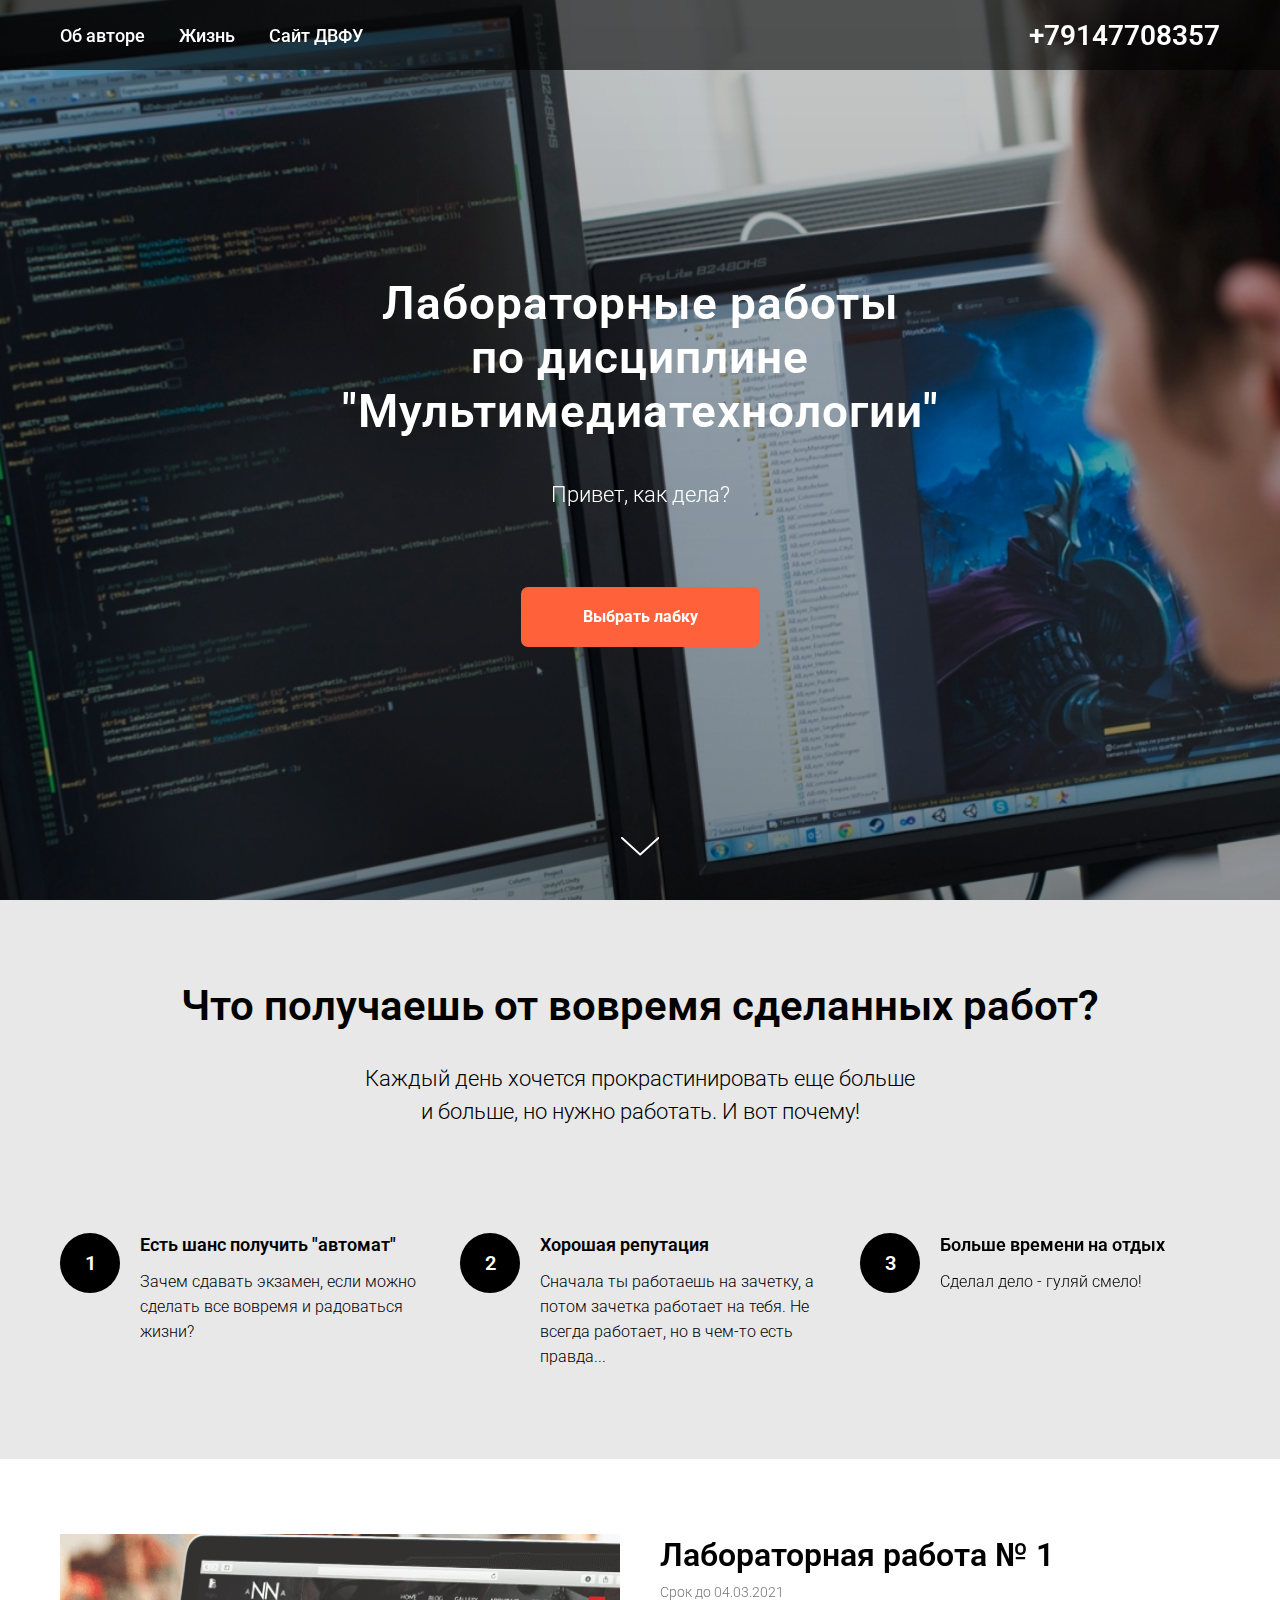
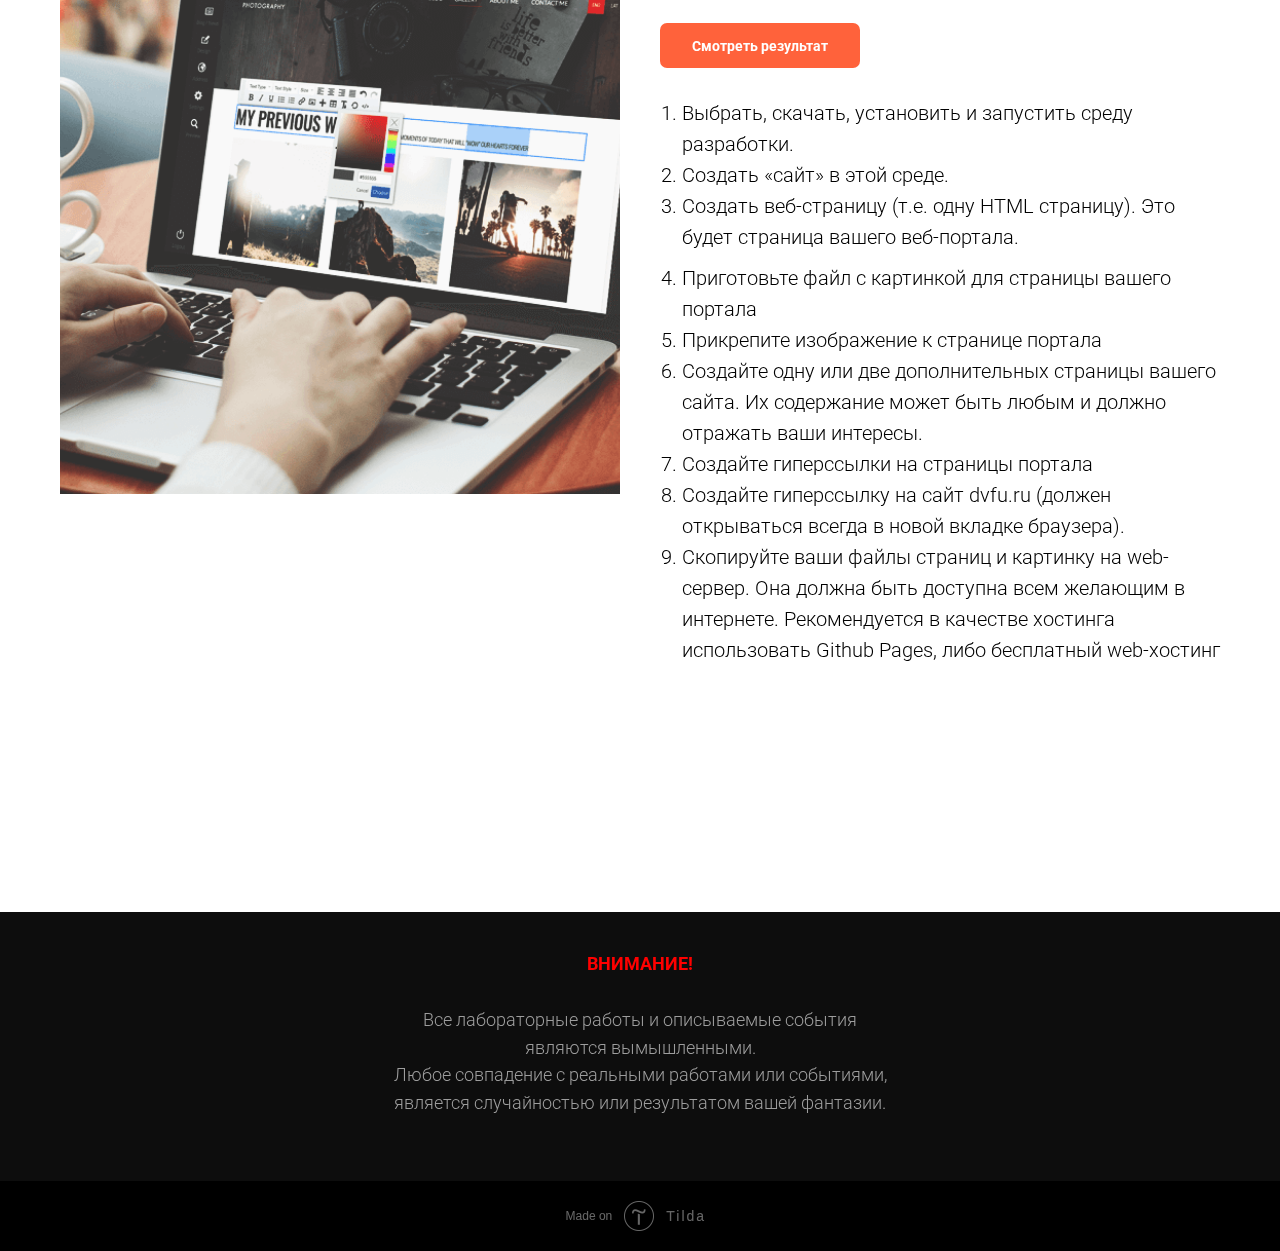
<file: page17749870.html>
<!DOCTYPE html><html> <head><meta charset="utf-8" /><meta http-equiv="Content-Type" content="text/html; charset=utf-8" /><meta name="viewport" content="width=device-width, initial-scale=1.0" /><!--metatextblock--><title>Лабораторные работы</title><meta name="description" content="Лабораторные работы по курсу &quot;Мультимедиатехнологии&quot;" /><meta property="og:url" content="page17749870.html" /><meta property="og:title" content="Лабораторные работы" /><meta property="og:description" content="Лабораторные работы по курсу &quot;Мультимедиатехнологии&quot;" /><meta property="og:type" content="website" /><meta property="og:image" content="images/tild6363-3565-4938-a332-343331333939__17054.jpg" /><link rel="canonical" href="page17749870.html"><!--/metatextblock--><meta property="fb:app_id" content="257953674358265" /><meta name="format-detection" content="telephone=no" /><meta http-equiv="x-dns-prefetch-control" content="on"><link rel="shortcut icon" href="images/tildafavicon.ico" type="image/x-icon" /><!-- Assets --><link rel="stylesheet" href="css/tilda-grid-3.0.min.css" type="text/css" media="all" /><link rel="stylesheet" href="css/tilda-blocks-2.12.css?t=1614754543" type="text/css" media="all" /> <link rel="stylesheet" href="css/tilda-animation-1.0.min.css" type="text/css" media="all" /><link rel="stylesheet" href="css/tilda-menusub-1.0.min.css" type="text/css" media="all" /><link rel="stylesheet" href="css/tilda-slds-1.4.min.css" type="text/css" media="all" /><link rel="stylesheet" href="css/tilda-zoom-2.0.min.css" type="text/css" media="all" /><link rel="stylesheet" href="css/tilda-catalog-1.1.min.css" type="text/css" media="all" /><script src="js/jquery-1.10.2.min.js"></script><script src="js/tilda-scripts-2.8.min.js"></script><script src="js/tilda-blocks-2.7.js?t=1614754543"></script> <script src="js/lazyload-1.3.min.js" charset="utf-8"></script><script src="js/tilda-animation-1.0.min.js" charset="utf-8"></script><script src="js/tilda-menusub-1.0.min.js" charset="utf-8"></script><script src="js/tilda-slds-1.4.min.js" charset="utf-8"></script><script src="js/hammer.min.js" charset="utf-8"></script><script src="js/tilda-zoom-2.0.min.js" charset="utf-8"></script><script src="js/tilda-products-1.0.min.js" charset="utf-8"></script><script src="js/tilda-catalog-1.1.min.js" charset="utf-8"></script><script type="text/javascript">window.dataLayer = window.dataLayer || [];</script><script type="text/javascript">if((/bot|google|yandex|baidu|bing|msn|duckduckbot|teoma|slurp|crawler|spider|robot|crawling|facebook/i.test(navigator.userAgent))===false && typeof(sessionStorage)!='undefined' && sessionStorage.getItem('visited')!=='y'){	var style=document.createElement('style');	style.type='text/css';	style.innerHTML='@media screen and (min-width: 980px) {.t-records {opacity: 0;}.t-records_animated {-webkit-transition: opacity ease-in-out .2s;-moz-transition: opacity ease-in-out .2s;-o-transition: opacity ease-in-out .2s;transition: opacity ease-in-out .2s;}.t-records.t-records_visible {opacity: 1;}}';	document.getElementsByTagName('head')[0].appendChild(style);	$(document).ready(function() {	$('.t-records').addClass('t-records_animated');	setTimeout(function(){ $('.t-records').addClass('t-records_visible'); sessionStorage.setItem('visited','y');	},400);	});
}</script></head><body class="t-body" style="margin:0;"><!--allrecords--><div id="allrecords" data-tilda-export="yes" class="t-records" data-hook="blocks-collection-content-node" data-tilda-project-id="3766438" data-tilda-page-id="17749870" data-tilda-formskey="322cfad60e281da1c8240a8ace6aa5c6" data-tilda-lazy="yes"><div id="rec287303866" class="r t-rec" style=" " data-animationappear="off" data-record-type="257" ><!-- T228 --><div id="nav287303866marker"></div> <div class="t228__mobile" > <div class="t228__mobile_container"> <div class="t228__mobile_text t-name t-name_md" field="text">&nbsp;</div> <div class="t228__burger"> <span></span> <span></span> <span></span> <span></span> </div> </div> </div><div id="nav287303866" class="t228 t228__hidden t228__positionabsolute " style="background-color: rgba(0,0,0,0.60); height:70px; " data-bgcolor-hex="#000000" data-bgcolor-rgba="rgba(0,0,0,0.60)" data-navmarker="nav287303866marker" data-appearoffset="" data-bgopacity-two="" data-menushadow="" data-bgopacity="0.60" data-menu-items-align="left" data-menu="yes"> <div class="t228__maincontainer t228__c12collumns" style="height:70px;"> <div class="t228__padding40px"></div> <div class="t228__leftside"> </div> <div class="t228__centerside t228__centerside_hidden t228__menualign_left"> <div class="t228__centercontainer"> <ul class="t228__list "> <li class="t228__list_item"><a class="t-menu__link-item" href="#about" data-menu-submenu-hook="" style="color:#ffffff;font-size:18px;font-weight:500;" data-menu-item-number="1">Об авторе</a> </li> <li class="t228__list_item"><a class="t-menu__link-item" href="#shop" data-menu-submenu-hook="" style="color:#ffffff;font-size:18px;font-weight:500;" data-menu-item-number="2">Жизнь</a> </li> <li class="t228__list_item"><a class="t-menu__link-item" href="#features" data-menu-submenu-hook="" style="color:#ffffff;font-size:18px;font-weight:500;" data-menu-item-number="3">Сайт ДВФУ</a> </li> </ul> </div> </div> <div class="t228__rightside"> <div class="t228__rightcontainer"> <div class="t228__right_descr" style="color:#ffffff;font-size:28px;font-weight:600;">+79147708357</div> </div> </div> <div class="t228__padding40px"></div> </div></div><style>@media screen and (max-width: 980px) {
#rec287303866 .t228 { position: static;
}
}</style><script>$(window).resize(function() { t228_setBg('287303866');
});
$(document).ready(function() { t228_highlight(); if (typeof t228__init === 'function') { t228__init('287303866'); } t228_setBg('287303866'); t228_createMobileMenu('287303866');
});</script><!--[if IE 8]><style>#rec287303866 .t228 { filter: progid:DXImageTransform.Microsoft.gradient(startColorStr='#D9000000', endColorstr='#D9000000');
}</style><![endif]--><script type="text/javascript"> $(document).ready(function() { setTimeout(function(){ t_onFuncLoad('t_menusub_init', function() { t_menusub_init('287303866'); }); }, 500); });</script><style>@media screen and (max-width: 980px) { #rec287303866 .t-menusub__menu .t-menusub__link-item { color:#ffffff !important; } #rec287303866 .t-menusub__menu .t-menusub__link-item.t-active { color:#ffffff !important; }
}</style></div><div id="rec287303867" class="r t-rec" style=" " data-animationappear="off" data-record-type="205" ><!-- cover --><div class="t-cover" id="recorddiv287303867" bgimgfield="img" style="height:100vh; background-image:url('images/tild6231-6137-4830-b431-353862326461__-__resize__20x__17054.jpg');" ><div class="t-cover__carrier" id="coverCarry287303867" data-content-cover-id="287303867" data-content-cover-bg="images/tild6231-6137-4830-b431-353862326461__17054.jpg" data-content-cover-height="100vh" data-content-cover-parallax="" style="height:100vh;background-attachment:scroll; "></div> <div class="t-cover__filter" style="height:100vh;background-image: -moz-linear-gradient(top, rgba(0,0,0,0.20), rgba(0,0,0,0.40));background-image: -webkit-linear-gradient(top, rgba(0,0,0,0.20), rgba(0,0,0,0.40));background-image: -o-linear-gradient(top, rgba(0,0,0,0.20), rgba(0,0,0,0.40));background-image: -ms-linear-gradient(top, rgba(0,0,0,0.20), rgba(0,0,0,0.40));background-image: linear-gradient(top, rgba(0,0,0,0.20), rgba(0,0,0,0.40));filter: progid:DXImageTransform.Microsoft.gradient(startColorStr='#cc000000', endColorstr='#99000000');"></div><div class="t-container"> <div class="t-width t-width_7" style="margin:0 auto;"><div class="t-cover__wrapper t-valign_middle" style="height:100vh; position: relative;z-index:1;"> <div class="t182"> <div data-hook-content="covercontent"> <div class="t182__wrapper"> <div class="t182__title t-title t-title_xl" style="font-weight:600;" field="title"><div style="font-size:46px;text-align:center;" data-customstyle="yes">Лабораторные работы <br />по дисциплине<br /> "Мультимедиатехнологии"</div></div> <div class="t182__descr t-descr t-descr_lg" style="opacity:1;" field="descr">Привет, как дела?</div> <div class="t182__buttons"> <a href="#lab" target="" class="t-btn " style="color:#ffffff;background-color:#ff623b;border-radius:7px; -moz-border-radius:7px; -webkit-border-radius:7px;"><table style="width:100%; height:100%;"><tr><td>Выбрать лабку</td></tr></table></a> </div> </div> </div> </div> </div> </div> </div> <!-- arrow --> <div class="t-cover__arrow"><div class="t-cover__arrow-wrapper t-cover__arrow-wrapper_animated"><div class="t-cover__arrow_mobile"><svg class="t-cover__arrow-svg" style="fill:#ffffff;" x="0px" y="0px" width="38.417px" height="18.592px" viewBox="0 0 38.417 18.592" style="enable-background:new 0 0 38.417 18.592;"><g><path d="M19.208,18.592c-0.241,0-0.483-0.087-0.673-0.261L0.327,1.74c-0.408-0.372-0.438-1.004-0.066-1.413c0.372-0.409,1.004-0.439,1.413-0.066L19.208,16.24L36.743,0.261c0.411-0.372,1.042-0.342,1.413,0.066c0.372,0.408,0.343,1.041-0.065,1.413L19.881,18.332C19.691,18.505,19.449,18.592,19.208,18.592z"/></g></svg></div></div></div> <!-- arrow --> </div> <style>#rec287303867 .t-btn[data-btneffects-first],
#rec287303867 .t-btn[data-btneffects-second],
#rec287303867 .t-submit[data-btneffects-first],
#rec287303867 .t-submit[data-btneffects-second] {	position: relative; overflow: hidden; -webkit-transform: translate3d(0,0,0); transform: translate3d(0,0,0);
}</style><script type="text/javascript">$(document).ready(function() {
});</script><style>#rec287303867 .t-btn:not(.t-animate_no-hover):hover{ background-color: #ff5429 !important;	}	#rec287303867 .t-btn:not(.t-animate_no-hover){ -webkit-transition: background-color 0.2s ease-in-out, color 0.2s ease-in-out, border-color 0.2s ease-in-out, box-shadow 0.2s ease-in-out; transition: background-color 0.2s ease-in-out, color 0.2s ease-in-out, border-color 0.2s ease-in-out, box-shadow 0.2s ease-in-out;	}</style></div><div id="rec287303870" class="r t-rec" style=" " data-record-type="215" ><a name="lab" style="font-size:0;"></a></div><div id="rec287303880" class="r t-rec t-rec_pt_90 t-rec_pb_90" style="padding-top:90px;padding-bottom:90px;background-color:#e8e8e8; " data-record-type="502" data-bg-color="#e8e8e8"><!-- t502 --><div class="t502"><div class="t-section__container t-container"><div class="t-col t-col_12"><div class="t-section__topwrapper t-align_center"><div class="t-section__title t-title t-title_xs" field="btitle"><div style="line-height:32px;" data-customstyle="yes">Что получаешь от вовремя сделанных работ?</div></div><div class="t-section__descr t-descr t-descr_xl t-margin_auto" field="bdescr"><div style="font-size:22px;" data-customstyle="yes">Каждый день хочется прокрастинировать еще больше и больше, но нужно работать. И вот почему! </div></div></div></div></div><div class="t-container"> <div class="t502__col t-col t-col_4 t-align_left t-item"><div class="t502__tablewrapper"><div class="t502__circlewrapper"><div class="t502__circle t-title" style="background-color:#000000; color:#ffffff;">1</div></div><div class="t502__textwrapper"><div class="t502__title t-name t-name_sm" style=" " field="li_title__1476980540792">Есть шанс получить "автомат"</div><div class="t502__blockdescr t-descr t-descr_xs" style="" field="li_descr__1476980540792">Зачем сдавать экзамен, если можно сделать все вовремя и радоваться жизни?</div></div></div> </div> <div class="t502__col t-col t-col_4 t-align_left t-item"><div class="t502__tablewrapper"><div class="t502__circlewrapper"><div class="t502__circle t-title" style="background-color:#000000; color:#ffffff;">2</div></div><div class="t502__textwrapper"><div class="t502__title t-name t-name_sm" style=" " field="li_title__1476980557179">Хорошая репутация<br /></div><div class="t502__blockdescr t-descr t-descr_xs" style="" field="li_descr__1476980557179">Сначала ты работаешь на зачетку, а потом зачетка работает на тебя. Не всегда работает, но в чем-то есть правда...</div></div></div> </div> <div class="t502__col t-col t-col_4 t-align_left t-item"><div class="t502__tablewrapper"><div class="t502__circlewrapper"><div class="t502__circle t-title" style="background-color:#000000; color:#ffffff;">3</div></div><div class="t502__textwrapper"><div class="t502__title t-name t-name_sm" style=" " field="li_title__1476980560541">Больше времени на отдых</div><div class="t502__blockdescr t-descr t-descr_xs" style="" field="li_descr__1476980560541">Сделал дело - гуляй смело!</div></div></div> </div></div></div></div><div id="rec287303871" class="r t-rec t-rec_pt_75 t-rec_pb_0" style="padding-top:75px;padding-bottom:0px; " data-animationappear="off" data-record-type="744" ><!-- t744 --><div class="t744"><div class="t-container js-product js-product-single " > <div class="t744__col t744__col_first t-col t-col_6 "> <!-- gallery --> <div class="t-slds" style="visibility: hidden;"> <div class="t-slds__main"> <div class="t-slds__container" > <div class="t-slds__items-wrapper t-slds_animated-none " data-slider-transition="300" data-slider-with-cycle="true" data-slider-correct-height="true" data-auto-correct-mobile-width="false" > <div class="t-slds__item t-slds__item_active" data-slide-index="1"> <div class="t-slds__wrapper" itemscope itemtype="http://schema.org/ImageObject"> <meta itemprop="image" content="images/tild3631-3137-4636-b931-373434663431__sozdanie-saita-blog-.png"> <div class="t-slds__imgwrapper" bgimgfield="gi_img__0" data-zoom-target="0" data-zoomable="yes" data-img-zoom-url="images/tild3631-3137-4636-b931-373434663431__sozdanie-saita-blog-.png" > <div class="t-slds__bgimg t-bgimg js-product-img" data-original="images/tild3631-3137-4636-b931-373434663431__sozdanie-saita-blog-.png" style="padding-bottom:100%; background-image: url('images/tild3631-3137-4636-b931-373434663431__-__resizeb__20x__sozdanie-saita-blog-.png');"></div> </div> </div> </div> </div> </div> </div> </div> <!--/gallery --> </div> <div class="t744__col t-col t-col_6 "> <div class="t744__info "> <div class="t744__textwrapper"><div class="t744__title-wrapper"> <div class="t744__title t-name t-name_xl js-product-name" field="title" style="font-size:32px;">Лабораторная работа № 1</div> <div class="t744__title_small t-descr t-descr_xxs js-product-sku " field="title2" style="">Срок до 04.03.2021</div> </div> <div class="js-product-controls-wrapper"> </div> <div class="t744__btn-wrapper"> <a href="" target="" class="t744__btn t-btn t-btn_sm " style="color:#ffffff;background-color:#ff623b;border-radius:7px; -moz-border-radius:7px; -webkit-border-radius:7px;"><table style="width:100%; height:100%;"><tr><td >Смотреть результат</td></tr></table></a> </div> <div class="t744__descr t-descr t-descr_xxs" field="descr" style="font-size:20px;"><ol> <li> Выбрать, скачать, установить и запустить среду разработки. </li> <li>Создать «сайт» в этой среде. </li> <li> Создать веб-страницу (т.е. одну HTML страницу). Это будет страница вашего веб-портала.<ol> </ol> </li> <li> Приготовьте файл с картинкой для страницы вашего портала</li><li>Прикрепите изображение к странице портала</li> <li> Создайте одну или две дополнительных страницы вашего сайта. Их содержание может быть любым и должно отражать ваши интересы. </li> <li> Создайте гиперссылки на страницы портала </li> <li> Создайте гиперссылку на сайт dvfu.ru (должен открываться всегда в новой вкладке браузера). </li> <li> Скопируйте ваши файлы страниц и картинку на web-сервер. Она должна быть доступна всем желающим в интернете. Рекомендуется в качестве хостинга использовать Github Pages, либо бесплатный web-хостинг </li> </ol></div> </div> </div> </div> </div></div><script type="text/javascript">$(document).ready(function(){ t744_init('287303871');
});</script> <style type="text/css"> #rec287303871 .t-slds__bullet_active .t-slds__bullet_body { background-color: #222 !important; } #rec287303871 .t-slds__bullet:hover .t-slds__bullet_body { background-color: #222 !important; }</style><style>#rec287303871 .t-btn:not(.t-animate_no-hover):hover{ background-color: #ff5429 !important;	}	#rec287303871 .t-btn:not(.t-animate_no-hover){ -webkit-transition: background-color 0.2s ease-in-out, color 0.2s ease-in-out, border-color 0.2s ease-in-out, box-shadow 0.2s ease-in-out; transition: background-color 0.2s ease-in-out, color 0.2s ease-in-out, border-color 0.2s ease-in-out, box-shadow 0.2s ease-in-out;	}</style></div><div id="rec287303877" class="r t-rec t-rec_pt_30 t-rec_pb_30" style="padding-top:30px;padding-bottom:30px; " data-record-type="30" ><!-- T015 --><div class="t015"> <div class="t-container t-align_center"> <div class="t-col t-col_8 t-prefix_2"> <div class="t015__title t-title t-title_lg" field="title" style="font-size:42px;">Следите за нашим прогрессом </div> <div class="t015__descr t-descr t-descr_xl" field="descr" style="font-size:24px;">Выбрав технические и естественные науки, ты встаешь на трудный путь, однако от этого он становится только интереснее!</div> </div> </div></div></div><div id="rec287303885" class="r t-rec t-rec_pt_0 t-rec_pb_60" style="padding-top:0px;padding-bottom:60px;background-color:#0d0d0d; " data-record-type="56" data-bg-color="#0d0d0d"><!-- T046 --><div class="t046"><div class="t-container"><div class="t-col t-col_6 t-prefix_3"><div class="t046__text t-text t-text_xs" style="" field="text"><div style="font-size:18px;text-align:center;color:#9d9d9d;" data-customstyle="yes"><span style="color: rgb(255, 0, 0);"><br /><strong>ВНИМАНИЕ!</strong></span><br /><br />Все лабораторные работы и описываемые события <br />являются вымышленными.<br />Любое совпадение с реальными работами или событиями,<br />является случайностью или результатом вашей фантазии.<br /></div></div></div></div></div></div></div><!--/allrecords--><!-- Tilda copyright. Don't remove this line --><div class="t-tildalabel " id="tildacopy" data-tilda-sign="3766438#17749870"><a href="https://tilda.cc/?upm=3766438" class="t-tildalabel__link"><div class="t-tildalabel__wrapper"><div class="t-tildalabel__txtleft">Made on </div><div class="t-tildalabel__wrapimg"><img src="images/tildacopy.png" class="t-tildalabel__img"></div><div class="t-tildalabel__txtright">Tilda</div></div></a></div><!-- Stat --><script type="text/javascript">if (! window.mainTracker) { window.mainTracker = 'tilda'; }	(function (d, w, k, o, g) { var n=d.getElementsByTagName(o)[0],s=d.createElement(o),f=function(){n.parentNode.insertBefore(s,n);}; s.type = "text/javascript"; s.async = true; s.key = k; s.id = "tildastatscript"; s.src=g; if (w.opera=="[object Opera]") {d.addEventListener("DOMContentLoaded", f, false);} else { f(); } })(document, window, '0980065ddfb2c412cff660822659701c','script','js/tildastat-0.2.min.js');</script></body></html>
</file>
<file: css/tilda-blocks-2.12.css>
@import url(https://fonts.googleapis.com/css?family=Roboto:300,400,500,600,700&subset=latin,cyrillic);.t-body{margin:0}#allrecords{-webkit-font-smoothing:antialiased;background-color:none}#allrecords a{color:#ff8562;text-decoration:none}#allrecords a[href^=tel]{color:inherit;text-decoration:none}#allrecords ol{padding-left:22px}#allrecords ul{padding-left:20px}#allrecords b,#allrecords strong{font-weight:700}@media print{body,html{min-width:1200px;max-width:1200px;padding:0;margin:0 auto;border:none}}.t-text{font-family:'Roboto',Arial,sans-serif;font-weight:300;color:#000}.t-text_xs{font-size:15px;line-height:1.55}.t-text_sm{font-size:18px;line-height:1.55}.t-text_md{font-size:20px;line-height:1.55}.t-text_lg{font-size:22px;line-height:1.55}.t-text_weight_plus{font-weight:400}.t-text-impact{font-family:'Roboto',Arial,sans-serif;font-weight:300;color:#000}.t-text-impact_xs{font-size:26px;line-height:1.5}.t-text-impact_sm{font-size:32px;line-height:1.35}.t-text-impact_md{font-size:38px;line-height:1.35}.t-text-impact_lg{font-size:42px;line-height:1.23}.t-name{font-family:'Roboto',Arial,sans-serif;font-weight:600;color:#000}.t-name_xs{font-size:16px;line-height:1.35}.t-name_sm{font-size:18px;line-height:1.35}.t-name_md{font-size:20px;line-height:1.35}.t-name_lg{font-size:22px;line-height:1.35}.t-name_xl{font-size:24px;line-height:1.35}.t-heading{font-family:'Roboto',Arial,sans-serif;font-weight:600;color:#000}.t-heading_xs{font-size:26px;line-height:1.23}.t-heading_sm{font-size:28px;line-height:1.17}.t-heading_md{font-size:30px;line-height:1.17}.t-heading_lg{font-size:32px;line-height:1.17}.t-title{font-family:'Roboto',Arial,sans-serif;font-weight:600;color:#000}.t-title_xxs{font-size:36px;line-height:1.23}.t-title_xs{font-size:42px;line-height:1.23}.t-title_sm{font-size:48px;line-height:1.23}.t-title_md{font-size:52px;line-height:1.23}.t-title_lg{font-size:64px;line-height:1.23}.t-title_xl{font-size:72px;line-height:1.17}.t-title_xxl{font-size:82px;line-height:1.17}.t-descr{font-family:'Roboto',Arial,sans-serif;font-weight:300;color:#000}.t-descr_xxs{font-size:14px;line-height:1.55}.t-descr_xs{font-size:16px;line-height:1.55}.t-descr_sm{font-size:18px;line-height:1.55}.t-descr_md{font-size:20px;line-height:1.55}.t-descr_lg{font-size:22px;line-height:1.55}.t-descr_xl{font-size:24px;line-height:1.5}.t-descr_xxl{font-size:26px;line-height:1.45}.t-descr_xxxl{font-size:30px;line-height:1.45;letter-spacing:.45}.t-uptitle{font-family:'Roboto',Arial,sans-serif;font-weight:600;color:#000;letter-spacing:2.5px}.t-uptitle_xs{font-size:12px}.t-uptitle_sm{font-size:14px}.t-uptitle_md{font-size:16px}.t-uptitle_lg{font-size:18px}.t-uptitle_xl{font-size:20px;letter-spacing:2px}.t-uptitle_xxl{font-size:22px;letter-spacing:2px}.t-uptitle_xxxl{font-size:24px;letter-spacing:2px}@media screen and (max-width:1200px){.t-text_xs{font-size:14px}.t-text_sm{font-size:16px}.t-text_md{font-size:18px}.t-text_lg{font-size:20px}.t-text-impact_md{font-size:30px}.t-descr_xxs{font-size:12px}.t-descr_xs{font-size:14px}.t-descr_sm{font-size:16px}.t-descr_md{font-size:18px}.t-descr_lg{font-size:20px}.t-descr_xl{font-size:22px}.t-descr_xxl{font-size:22px}.t-descr_xxxl{font-size:26px}.t-uptitle_md{font-size:14px}.t-uptitle_lg{font-size:16px}.t-uptitle_xl{font-size:18px}.t-uptitle_xxl{font-size:20px}.t-uptitle_xxxl{font-size:22px}.t-title_xxs{font-size:32px}.t-title_xs{font-size:38px}.t-title_sm{font-size:44px}.t-title_md{font-size:48px}.t-title_lg{font-size:60px}.t-title_xl{font-size:68px}.t-title_xxl{font-size:78px}.t-name_xs{font-size:14px}.t-name_sm{font-size:16px}.t-name_md{font-size:18px}.t-name_lg{font-size:20px}.t-name_xl{font-size:22px}.t-heading_xs{font-size:24px}.t-heading_sm{font-size:26px}.t-heading_md{font-size:28px}.t-heading_lg{font-size:30px}}@media screen and (max-width:640px){.t-text_xs{font-size:12px;line-height:1.45}.t-text_sm{font-size:14px;line-height:1.45}.t-text_md{font-size:16px;line-height:1.45}.t-text_lg{font-size:18px;line-height:1.45}.t-text-impact_sm{font-size:22px}.t-text-impact_md{font-size:26px}.t-text-impact_lg{font-size:28px}.t-descr_xs{font-size:12px;line-height:1.45}.t-descr_sm{font-size:14px;line-height:1.45}.t-descr_md{font-size:16px;line-height:1.45}.t-descr_lg{font-size:18px;line-height:1.45}.t-descr_xl{font-size:20px;line-height:1.4}.t-descr_xxl{font-size:20px}.t-descr_xxxl{font-size:22px}.t-uptitle_xs{font-size:10px}.t-uptitle_sm{font-size:10px}.t-uptitle_md{font-size:12px}.t-uptitle_lg{font-size:14px}.t-uptitle_xl{font-size:16px}.t-uptitle_xxl{font-size:18px}.t-uptitle_xxxl{font-size:20px}.t-title_xxs{font-size:28px}.t-title_xs{font-size:30px}.t-title_sm{font-size:30px}.t-title_md{font-size:30px}.t-title_lg{font-size:30px}.t-title_xl{font-size:32px}.t-title_xxl{font-size:36px}.t-name_xs{font-size:12px}.t-name_sm{font-size:14px}.t-name_md{font-size:16px}.t-name_lg{font-size:18px}.t-name_xl{font-size:20px}.t-heading_xs{font-size:22px}.t-heading_sm{font-size:24px}.t-heading_md{font-size:24px}.t-heading_lg{font-size:26px}}@media screen and (max-width:480px){.t-title_xl{font-size:30px}.t-title_xxl{font-size:30px}}.t-records{-webkit-font_smoothing:antialiased;background-color:none}.t-records a{color:#ff8562;text-decoration:none}.t-records a[href^=tel]{color:inherit;text-decoration:none}.t-records ol{padding-left:22px;margin-top:0;margin-bottom:10px}.t-records ul{padding-left:20px;margin-top:0;margin-bottom:10px}.t-cover{height:700px;width:100%;-webkit-background-size:cover;-moz-background-size:cover;-o-background-size:cover;background-size:cover;background-color:#000;background-repeat:no-repeat;background-position:center center;text-align:center;vertical-align:middle;position:relative;background-attachment:fixed;overflow:hidden}.t-cover__carrier{height:700px;width:100%;background-size:cover;-webkit-background-size:cover;-moz-background-size:cover;-o-background-size:cover;background-repeat:no-repeat;background-position:center center;text-align:center;vertical-align:middle;position:relative;background-attachment:fixed;transform:translate3d(0,0,0);-webkit-transform:translate3d(0,0,0);-moz-transform:unset}@supports (-ms-ime-align:auto){.t-cover__carrier{transform:unset}}.t-cover__carrier.loading{opacity:0}.t-cover__carrier[data-content-cover-bg=""].loading{opacity:1!important}.t-cover__carrier.loaded{opacity:1;transition:opacity 700ms}@media screen and (max-device-width:1024px){.t-cover{background-attachment:scroll}.t-cover__carrier{background-attachment:scroll}}@media print{.t-cover{background-attachment:scroll}.t-cover__carrier{background-attachment:scroll}}.t-cover__filter{height:700px;width:100%;position:absolute;top:0;left:0}.t-cover .t-container,.t-cover .t-container_100,.t-cover .t-container_10,.t-cover .t-container_8{position:absolute;top:0;left:0;bottom:0;right:0}.t-cover__wrapper{height:700px;display:table-cell;width:1200px}.t-cover__wrapper span.space{display:inline-block;height:100%;width:1px}@media screen and (max-width:640px){.t-cover{height:400px;background-attachment:fixed}.t-cover__carrier{background-attachment:scroll!important;background-size:cover;background-position:center center}.t-cover__filter{height:400px}.t-cover__wrapper{height:400px}}@-webkit-keyframes t-arrow-bottom{0%{-moz-transform:translateY(0);-ms-transform:translateY(0);-webkit-transform:translateY(0);-o-transform:translateY(0);transform:translateY(0)}50%{-moz-transform:translateY(-7px);-ms-transform:translateY(-7px);-webkit-transform:translateY(-7px);-o-transform:translateY(-7px);transform:translateY(-7px)}55%{-moz-transform:translateY(-7px);-ms-transform:translateY(-7px);-webkit-transform:translateY(-7px);-o-transform:translateY(-7px);transform:translateY(-7px)}100%{-moz-transform:translateY(0);-ms-transform:translateY(0);-webkit-transform:translateY(0);-o-transform:translateY(0);transform:translateY(0)}}@keyframes t-arrow-bottom{0%{-moz-transform:translateY(0);-ms-transform:translateY(0);-webkit-transform:translateY(0);-o-transform:translateY(0);transform:translateY(0)}50%{-moz-transform:translateY(-7px);-ms-transform:translateY(-7px);-webkit-transform:translateY(-7px);-o-transform:translateY(-7px);transform:translateY(-7px)}55%{-moz-transform:translateY(-7px);-ms-transform:translateY(-7px);-webkit-transform:translateY(-7px);-o-transform:translateY(-7px);transform:translateY(-7px)}100%{-moz-transform:translateY(0);-ms-transform:translateY(0);-webkit-transform:translateY(0);-o-transform:translateY(0);transform:translateY(0)}}.t-cover__arrow-wrapper_animated{animation:t-arrow-bottom 1.7s infinite ease}.t-cover__arrow{position:absolute;z-index:9;bottom:40px;right:0;left:0;text-align:center}.t-cover__arrow-wrapper{display:inline-block;-webkit-transition:all ease-in-out 0.2s;-moz-transition:all ease-in-out 0.2s;-o-transition:all ease-in-out 0.2s;transition:all ease-in-out 0.2s;cursor:pointer}.t-cover__arrow-wrapper:hover{opacity:.7}.t-cover__arrow-svg{fill:#fff}@media screen and (max-width:640px){.t-cover__arrow_mobile{-moz-transform:scale(.7);-ms-transform:scale(.7);-webkit-transform:scale(.7);-o-transform:scale(.7);transform:scale(.7)}.t-cover__arrow{bottom:14px}}.t-btn{display:inline-block;font-family:'Roboto',Arial,sans-serif;height:60px;border:0 none;font-size:16px;padding-left:60px;padding-right:60px;text-align:center;white-space:nowrap;vertical-align:middle;font-weight:700;background-image:none;cursor:pointer;-webkit-appearance:none;-webkit-user-select:none;-moz-user-select:none;-ms-user-select:none;-o-user-select:none;user-select:none;-webkit-box-sizing:border-box;-moz-box-sizing:border-box;box-sizing:border-box}.t-btn td{vertical-align:middle}.t-btn_sending{opacity:.5}@media screen and (max-width:640px){.t-btn{white-space:normal;padding-left:30px;padding-right:30px}}.t-btn_xs{height:35px;font-size:13px;padding-left:15px;padding-right:15px}.t-btn_sm{height:45px;font-size:14px;padding-left:30px;padding-right:30px}.t-btn_lg{height:60px;font-size:22px;padding-left:70px;padding-right:70px}.t-btn_xl{height:80px;font-size:26px;padding-left:80px;padding-right:80px}.t-btn_xxl{height:100px;font-size:30px;padding-left:90px;padding-right:90px}@media screen and (max-width:640px){.t-btn_sm{padding-left:20px;padding-right:20px}.t-btn_lg{font-size:18px;padding-left:40px;padding-right:40px}.t-btn_xl{font-size:22px;padding-left:50px;padding-right:50px}.t-btn_xxl{font-size:26px;padding-left:60px;padding-right:60px}}.t-submit{font-family:'Roboto',Arial,sans-serif;text-align:center;height:60px;border:0 none;font-size:16px;padding-left:60px;padding-right:60px;-webkit-appearance:none;font-weight:700;white-space:nowrap;background-image:none;cursor:pointer;margin:0;-webkit-box-sizing:border-box;-moz-box-sizing:border-box;box-sizing:border-box;outline:none;background:transparent}.t-submit_sending{opacity:.5}@media screen and (max-width:640px){.t-submit{white-space:normal;padding-left:30px;padding-right:30px}}.t-input{margin:0;font-family:'Roboto',Arial,sans-serif;font-size:100%;height:60px;padding:0 20px;font-size:16px;line-height:1.33;width:100%;border:0 none;-webkit-box-sizing:border-box;-moz-box-sizing:border-box;box-sizing:border-box;outline:none;-webkit-appearance:none;border-radius:0}.t-input::-moz-focus-inner{padding:0;border:0}.t-input_bbonly{outline:none;padding-left:0!important;padding-right:0!important;border-top:0!important;border-right:0!important;border-left:0!important;background-color:transparent!important;border-radius:0!important;border-bottom:1px solid}.t-input_pvis{padding:26px 20px 10px 20px}.t-input__vis-ph{font-size:16px;font-family:'Roboto',Arial,sans-serif;line-height:1;opacity:.5;position:absolute;left:20px;top:22px;height:16px;-webkit-transform:translateZ(0);transform:translateZ(0);-webkit-transition:transform 0.2s linear;transition:transform 0.2s linear;-webkit-transform-origin:left;transform-origin:left;pointer-events:none;white-space:nowrap}.t-input:focus~.t-input__vis-ph,.t-input_has-content+.t-input__vis-ph{-webkit-transform:translateY(-12px) scale(.7);transform:translateY(-12px) scale(.7)}.t-input:invalid{box-shadow:none}.t-input-group_cb div[data-customstyle=yes]{display:inline;vertical-align:middle}.t-form_bbonly .t-input__vis-ph{left:0px!important}.t-form_bbonly .js-error-control-box .t-input__vis-ph{left:10px!important}.t-input-group_ta textarea.t-input{resize:vertical}.t-select{width:100%;box-sizing:border-box;cursor:pointer;height:60px;padding:0 45px 0 20px;font-family:'Roboto',Arial,sans-serif;font-size:16px;line-height:1.33;outline:0;border:0;border-radius:0;background:transparent;-webkit-appearance:none;appearance:none;-moz-appearance:none}.t-select_bbonly{outline:none;padding-left:0!important;padding-right:0!important;border-top:0!important;border-right:0!important;border-left:0!important;background-color:transparent!important;border-radius:0!important}.t-select_bbonly option{color:#000;background-color:#fff}.t-select__wrapper{position:relative}.t-select__wrapper:after{content:' ';width:0;height:0;border-style:solid;border-width:6px 5px 0 5px;border-color:#000 transparent transparent transparent;position:absolute;right:20px;top:0;bottom:0;margin:auto;pointer-events:none}.t-select::-ms-expand{width:0;height:0;opacity:0}.t-select__wrapper_bbonly::after{right:0px!important}.t-checkbox__control{display:block;position:relative;cursor:pointer}.t-checkbox__control .t-checkbox{position:absolute;z-index:-1;opacity:0}.t-checkbox__indicator{position:relative;display:inline-block;vertical-align:middle;height:20px;width:20px;border:2px solid #000;box-sizing:border-box;margin-right:10px;-webkit-transition:all 0.2s;transition:all 0.2s;opacity:.6}.t-checkbox__indicator:after{content:'';position:absolute;display:none;left:6px;top:2px;width:3px;height:8px;border:solid #000;border-width:0 2px 2px 0;transform:rotate(45deg)}.t-checkbox__control .t-checkbox:checked~.t-checkbox__indicator{opacity:1}.t-checkbox__control .t-checkbox:checked~.t-checkbox__indicator:after{display:block}.t-checkbox__labeltext,.t-checkbox__labeltext div{display:inline}.t-checkboxes__wrapper .t-checkbox__control{margin:10px 0}.t-radio{position:absolute;z-index:-1;opacity:0}.t-radio__control{display:table;position:relative;cursor:pointer;margin:0 0 10px 0}.t-radio__control:first-child{margin:3px 0 10px 0}.t-radio__control:last-child{margin:0 0 0 0}.t-radio__indicator{position:relative;display:inline-block;vertical-align:middle;height:20px;width:20px;border-color:#000;border-style:solid;border-width:2px;box-sizing:border-box;border-radius:50%;margin-right:10px;-webkit-transition:all 0.2s;transition:all 0.2s;opacity:.6}.t-radio__indicator:after{content:'';width:10px;height:10px;background:#000;border-radius:50%;position:absolute;top:0;bottom:0;left:0;right:0;margin:auto;opacity:0;-webkit-transition:all 0.2s;transition:all 0.2s}.t-radio__control .t-radio:checked~.t-radio__indicator:after{opacity:1}.t-radio__control .t-radio:checked~.t-radio__indicator{opacity:1}.t-inputquantity{width:70px;text-align:center;margin-left:.5rem;margin-right:.5rem}.t-inputquantity__btn{font-size:26px;cursor:pointer;margin-left:.5rem;margin-right:.5rem;-webkit-user-select:none;-moz-user-select:none;-khtml-user-select:none;-ms-user-select:none}.t-form .uploadcare-widget-button{background:#333;font-family:'Roboto',Arial,sans-serif;line-height:1.4;font-size:14px}.t-form .uploadcare-widget-button:hover{background:#444}.t-input-title{display:block;vertical-align:middle;height:100%;padding-right:10px}.t-input-subtitle{display:block;vertical-align:middle;height:100%;padding-right:10px}.t-form__bottom-text{margin-top:30px;text-align:center}.t-input-error{display:none;color:red;font-family:'Roboto',Arial,sans-serif;font-size:13px;margin-top:5px}.t-form .js-error-control-box .t-input-error{display:block}.t-form .js-error-control-box .t-input:not(.t-input-phonemask),.t-form .js-error-control-box .t-checkbox__control,.t-form .js-error-control-box .t-checkboxes__wrapper,.t-form .js-error-control-box .t-select,.t-form .js-error-control-box .t-radio__wrapper,.t-form .js-error-control-box .uploadcare-widget{border:1px solid red!important}.t-form .js-error-control-box .t-checkboxes__wrapper,.t-form .js-error-control-box .t-radio__wrapper,.t-form .js-error-control-box .t-checkbox__control{padding:10px}.t-form .js-error-control-box .t-checkboxes__wrapper .t-checkbox__control{border:none!important;padding:0}.t-form .js-error-control-box .t-input.t-input_bbonly{padding-left:10px!important}.t-form__errorbox-bottom{display:none}.t-form__errorbox-wrapper{background:#F95D51;padding:10px;text-align:center;margin-bottom:20px;font-family:'Roboto',Arial,sans-serif}.t-form__errorbox-text{color:#fff;box-sizing:border-box;padding:0 10px 10px 10px;font-family:'Roboto',Arial,sans-serif}.t-form__errorbox-item{padding-top:10px;display:none;font-family:'Roboto',Arial,sans-serif}.t-form__successbox{text-align:center;background:#62C584;color:#fff;padding:20px;margin-bottom:20px;font-family:'Roboto',Arial,sans-serif}.t-form option{color:#000}@keyframes t-submit-spinner{to{transform:rotate(360deg)}}.t-form .t-submit{position:relative}.t-form .t-submit.t-btn_sending,.t-btn.t-btn_sending{color:transparent!important}.t-form .t-btn_sending:before,.t-btn.t-btn_sending:before{content:'';box-sizing:border-box;position:absolute;top:50%;left:50%;width:30px;height:30px;margin-top:-15px;margin-left:-15px;border-radius:50%;border:2px solid #ccc;border-top-color:#333;animation:t-submit-spinner .6s linear infinite}.t-btntext{font-family:'Roboto',Arial,sans-serif;color:#000;font-size:20px;line-height:1.55;font-weight:700;text-decoration:none;cursor:pointer;display:inline-block}.t-btntext_sm{font-size:16px}.t-btntext_lg{font-size:24px}.t-uppercase.t-btntext{font-size:16px}.t-uppercase.t-btntext_sm{font-size:14px}.t-uppercase.t-btntext_lg{font-size:20px}.t-btntext:after{content:"\00a0→";font-family:Arial,Helvetica,sans-serif}@media screen and (max-width:640px){.t-btntext_lg{font-size:20px}}@media screen and (max-width:1200px){.t-screenmin-1200px{display:none}}@media screen and (max-width:980px){.t-screenmin-980px{display:none}}@media screen and (max-width:640px){.t-screenmin-640px{display:none}}@media screen and (max-width:480px){.t-screenmin-480px{display:none}}@media screen and (max-width:320px){.t-screenmin-320px{display:none}}@media screen and (min-width:321px){.t-screenmax-320px{display:none}}@media screen and (min-width:481px){.t-screenmax-480px{display:none}}@media screen and (min-width:641px){.t-screenmax-640px{display:none}}@media screen and (min-width:981px){.t-screenmax-980px{display:none}}@media screen and (min-width:1201px){.t-screenmax-1200px{display:none}}.t-hidden{display:none}.t-opacity_50{filter:alpha(opacity=50);KHTMLOpacity:.5;MozOpacity:.5;opacity:.5}.t-opacity_70{filter:alpha(opacity=70);KHTMLOpacity:.7;MozOpacity:.7;opacity:.7}.t-uppercase{text-transform:uppercase}.t-align_center{text-align:center}.t-align_left{text-align:left}.t-align_right{text-align:right}.t-margin_auto{margin-left:auto;margin-right:auto}.t-valign_middle{vertical-align:middle}.t-valign_top{vertical-align:top}.t-valign_bottom{vertical-align:bottom}.t-margin_left_auto{margin-right:0;margin-left:auto}.yashare-style .b-share-btn__facebook,.yashare-style .b-share-btn__twitter,.yashare-style .b-share-btn__vkontakte{background-color:transparent!important}.yashare-style .b-share__link{-webkit-border-radius:0px!important;border-radius:0px!important}.yashare-style-black-white .b-share-btn__wrap{background-color:#000!important;padding:5px!important}.yashare-style-transp-white .b-share-btn__wrap{padding:5px!important}.yashare-style-transp-white .b-share-counter{color:#fff;font-weight:700}.yashare-style-white-black .b-share-btn__wrap{background-color:#fff!important;padding:5px!important}.yashare-style-white-black .b-share-icon{background-image:url(//static.tildacdn.com/img/b-share_counter_large_white.png)!important}.yashare-style-transp-black .b-share-btn__wrap{padding:5px!important}.yashare-style-transp-black .b-share-icon{background-image:url(//static.tildacdn.com/img/b-share_counter_large_white.png)!important}.yashare-style-transp-black .b-share-counter{color:#000;font-weight:700}.ya-share2 ul{padding-left:0px!important}.carousel{position:relative}.carousel ol{padding-left:0px!important}.carousel-inner{position:relative;width:100%;overflow:hidden}.carousel-inner>.item{position:relative;display:none;-webkit-transition:0.6s ease-in-out left;transition:0.6s ease-in-out left}.carousel-inner>.item>img,.carousel-inner>.item>a>img{display:block;height:auto;line-height:1}.carousel-inner .widthauto{width:auto;max-width:100%;vertical-align:middle}.carousel-inner>.active,.carousel-inner>.next,.carousel-inner>.prev{display:block}.carousel-inner>.active{left:0}.carousel-inner>.next,.carousel-inner>.prev{position:absolute;top:0;width:100%}.carousel-inner>.next{left:100%}.carousel-inner>.prev{left:-100%}.carousel-inner>.next.left,.carousel-inner>.prev.right{left:0}.carousel-inner>.active.left{left:-100%}.carousel-inner>.active.right{left:100%}.carousel-control{position:absolute;top:0;bottom:0;left:0;width:15%;opacity:.2;filter:alpha(opacity=20)}.carousel-control.right{right:0;left:auto}.carousel-control .carousel-control-left{position:absolute;top:48%;z-index:5;display:inline-block;left:20%;height:34px;width:21px;background:url(//static.tildacdn.com/img/aboutSliderControls.png) no-repeat}.carousel-control .carousel-control-left-white{position:absolute;top:48%;z-index:5;display:inline-block;left:20%;height:34px;width:21px;background:url(//static.tildacdn.com/img/aboutSliderControls_white.png) no-repeat}.carousel-control .carousel-control-right{position:absolute;top:48%;z-index:5;display:inline-block;right:20%;height:34px;width:21px;background:url(//static.tildacdn.com/img/aboutSliderControls.png) no-repeat;background-position:left bottom}.carousel-control .carousel-control-right-white{position:absolute;top:48%;z-index:5;display:inline-block;right:20%;height:34px;width:21px;background:url(//static.tildacdn.com/img/aboutSliderControls_white.png) no-repeat;background-position:left bottom}.carousel-indicators{position:absolute;bottom:10px;left:50%;z-index:15;width:60%;padding-left:0;margin-left:-30%;text-align:center;list-style:none}.carousel-indicators.dotsbottom{bottom:-60px}.carousel-indicators li{display:inline-block;width:10px;height:10px;margin:1px;margin-left:5px;margin-right:5px;text-indent:-999px;cursor:pointer;background-color:#000;border:none;border-radius:10px}.carousel-indicators .active{width:10px;height:10px;margin:0;margin-left:4px;margin-right:4px;border:1px solid #000;border-radius:10px;background-color:transparent}.carousel-indicators li.white{background-color:#fff}.carousel-indicators li.white.active{border:1px solid #fff;border-radius:10px;background-color:transparent}.carousel-caption-imgs h6{font-family:'Roboto',Arial,sans-serif;color:#000;font-weight:400;font-size:14px;line-height:28px;padding-top:28px;padding-bottom:0;text-align:center}.carousel-caption-imgs p{font-family:'Roboto',Arial,sans-serif;color:#000;font-size:14px;line-height:28px;padding-top:14px;padding-bottom:14px;text-align:center}.carousel-title{font-family:'Roboto',Arial,sans-serif;color:#000;font-size:18px;line-height:28px;padding-top:36px;padding-bottom:14px;text-align:center}.carousel-descr{font-family:'Roboto',Arial,sans-serif;color:#000;font-size:14px;line-height:28px;padding-top:14px;padding-bottom:14px;text-align:center}@media screen and (min-width:768px){.carousel-indicators{bottom:20px}}.clearfix:before,.clearfix:after{display:table;content:" "}.clearfix:after{clear:both}.center-block{display:block;margin-right:auto;margin-left:auto}@media screen and (max-width:960px){.carousel-control .carousel-control-left{left:10%}.carousel-control .carousel-control-left-white{left:10%}.carousel-control .carousel-control-right{right:10%}.carousel-control .carousel-control-right-white{right:10%}}.t-tildalabel{background-color:#000;color:#fff;width:100%;height:70px;font-family:Arial;font-size:14px}.t-tildalabel:hover .t-tildalabel__wrapper{opacity:1}.t-tildalabel_white{background-color:#fff;color:#000}.t-tildalabel_gray{background-color:#eee;color:#000}.t-tildalabel__wrapper{display:table;height:30px;width:270px;margin:0 auto;padding-top:20px;opacity:.4}.t-tildalabel__txtleft{display:table-cell;width:120px;height:30px;vertical-align:middle;text-align:right;padding-right:12px;font-weight:300;font-size:12px}.t-tildalabel__wrapimg{display:table-cell;width:30px;height:30px;vertical-align:middle}.t-tildalabel__img{width:30px;height:30px;vertical-align:middle}.t-tildalabel__txtright{display:table-cell;width:120px;height:30px;vertical-align:middle;padding-left:12px;font-weight:500;letter-spacing:2px}.t-tildalabel__link{color:#fff;text-decoration:none;vertical-align:middle}.t-tildalabel_white .t-tildalabel__link,.t-tildalabel_gray .t-tildalabel__link{color:#000}.t-tildalabel-free{padding:35px 0 45px;height:auto;text-align:center}.t-tildalabel-free__main{max-width:340px;display:block;margin:0 auto;line-height:1.4;letter-spacing:.2px;color:inherit;opacity:.4}.t-tildalabel-free__links-wr{display:table;margin:30px auto 0}.t-tildalabel-free__txt-link{display:table-cell;padding:0 15px;font-size:13px;text-decoration:none;color:inherit;opacity:.25}.t-tildalabel-free__txt-link:hover,.t-tildalabel-free__main:hover{opacity:1}@media screen and (max-width:640px){.t-tildalabel-free__txt-link{display:block;padding:5px 30px}.t-tildalabel-free__main{opacity:.7}.t-tildalabel-free__txt-link{opacity:.4}}.t-carousel{position:relative}.t-carousel__inner{position:relative;overflow:hidden;margin:0 auto}.t-carousel__slides{position:relative}.t-carousel__inner>.t-carousel__item{position:relative;display:none;-webkit-transition:0 ease-in-out left;-moz-transition:0 ease-in-out left;-o-transition:0 ease-in-out left;transition:0 ease-in-out left}.t-carousel__inner>.t-carousel__item.t-carousel__animation_fast{-webkit-transition:.3s ease-in-out left;-moz-transition:.3s ease-in-out left;-o-transition:.3s ease-in-out left;transition:.3s ease-in-out left}.t-carousel__inner>.t-carousel__item.t-carousel__animation_slow{-webkit-transition:.6s ease-in-out left;-moz-transition:.6s ease-in-out left;-o-transition:.6s ease-in-out left;transition:.6s ease-in-out left}.t-carousel__item__wrapper{position:relative;margin:0 auto}.t-carousel__item__img{background-size:contain;background-repeat:no-repeat;background-position:center;position:absolute;top:0;right:0;bottom:0;left:0}.t-carousel_cover .t-carousel__item__img{background-size:cover}.t-carousel__inner>.active,.t-carousel__inner>.next,.t-carousel__inner>.prev{display:block}.t-carousel__inner>.active{left:0}.t-carousel__inner>.next,.t-carousel__inner>.prev{position:absolute;top:0;width:100%}.t-carousel__inner>.next{left:100%}.t-carousel__inner>.prev{left:-100%}.t-carousel__inner>.next.left,.t-carousel__inner>.prev.right{left:0}.t-carousel__inner>.active.left{left:-100%}.t-carousel__inner>.active.right{left:100%}.t-carousel__arrows__container{position:absolute;top:0;left:0;right:0;bottom:0;margin:0 auto;pointer-events:none;filter:progid:DXImageTransform.Microsoft.AlphaImageLoader(src='[data-uri]',sizingMethod='scale');background:none!important}.t-carousel__arrow_outsidesmall .t-carousel__arrow__wrapper_left{left:16px}.t-carousel__arrow_outsidesmall .t-carousel__arrow__wrapper_right{right:16px}.t-carousel__arrow_outsidemiddle .t-carousel__arrow__wrapper_left{left:20px}.t-carousel__arrow_outsidemiddle .t-carousel__arrow__wrapper_right{right:20px}.t-carousel__control{position:absolute;top:0;bottom:0;left:0;width:15%;-webkit-transition:all ease-in-out 0.3s;-moz-transition:all ease-in-out 0.3s;-o-transition:all ease-in-out 0.3s;transition:all ease-in-out 0.3s;pointer-events:auto}.t-carousel__control:hover{opacity:.6}.t-carousel__arrow{width:34px;height:34px;background:transparent;-moz-transform:rotate(45deg);-ms-transform:rotate(45deg);-webkit-transform:rotate(45deg);-o-transform:rotate(45deg);transform:rotate(45deg)}.t-carousel__arrow.t-carousel__arrow_small{width:20px;height:20px}.t-carousel__arrow.t-carousel__arrow_large{width:54px;height:54px}.t-carousel__arrow__wrapper{-moz-transform:translateY(-50%);-ms-transform:translateY(-50%);-webkit-transform:translateY(-50%);-o-transform:translateY(-50%);transform:translateY(-50%);position:absolute;top:50%}.t-carousel__arrow__wrapper_left{left:30px}.t-carousel__arrow__wrapper_right{right:30px}.t-carousel__arrow_right{border-top:3px solid;border-right:3px solid}.t-carousel__arrow_right.t-carousel__arrow_light{border-top:1px solid;border-right:1px solid}.t-carousel__arrow_right.t-carousel__arrow_bold{border-top:6px solid;border-right:6px solid}.t-carousel__arrow_left{border-left:3px solid;border-bottom:3px solid}.t-carousel__arrow_left.t-carousel__arrow_light{border-left:1px solid;border-bottom:1px solid}.t-carousel__arrow_left.t-carousel__arrow_bold{border-left:6px solid;border-bottom:6px solid}.t-carousel__control.right{right:0;left:auto}@media screen and (max-width:768px){.t-carousel__control .t-carousel__arrow{width:12px;height:12px}.t-carousel-control{width:10%}.t-carousel__arrow__left{left:15px}.t-carousel__arrow__right{right:15px}}.t-carousel__indicators.carousel-indicators{z-index:15;text-align:center;list-style:none;position:relative;padding-left:0!important;margin:0 auto;padding:20px 0;bottom:auto;left:auto}.t-carousel__indicators.t-carousel__indicators_light{padding:15px 0 18px}.t-carousel__indicators.t-carousel__indicators_bold{padding:24px 0 21px}.t-carousel__indicators .t-carousel__indicator{display:inline-block;width:8px;height:8px;margin:0 6px;text-indent:-999px;cursor:pointer;background-color:#222;border:none;border-radius:10px;opacity:.4;-webkit-transition:.2s ease-in-out opacity;-moz-transition:.2s ease-in-out opacity;-o-transition:.2s ease-in-out opacity;transition:.2s ease-in-out opacity}@media screen and (max-width:640px){.t-carousel__indicators.carousel-indicators,.t-carousel__indicators.t-carousel__indicators_light,.t-carousel__indicators.t-carousel__indicators_bold{padding:15px 0}}.t-carousel__indicators.t-carousel__indicators_light .t-carousel__indicator{width:4px;height:4px;margin:0 5px}.t-carousel__indicators.t-carousel__indicators_bold .t-carousel__indicator{width:10px;height:10px;margin:0 6px}.t-carousel__indicators .t-carousel__indicator:hover{opacity:.8}.t-carousel__indicators .t-carousel__indicator.active{opacity:1}.t-carousel__indicators.t-carousel__indicators_inside{position:absolute;bottom:0;left:0;right:0}.t-carousel__caption-inside{display:none}.t-carousel__caption_wrapper{border-top:1px solid #eee;padding:14px 0}.t-carousel__descr{margin-top:5px;color:#777}.t-mbfix{opacity:.01;-webkit-transform:translateX(0);-ms-transform:translateX(0);transform:translateX(0);position:fixed;width:100%;height:500px;background-color:white;top:0;left:0;z-index:10000;-webkit-transition:all 0.1s ease;transition:all 0.1s ease}.t-mbfix_hide{-webkit-transform:translateX(3000px);-ms-transform:translateX(3000px);transform:translateX(3000px)}.r_anim{-webkit-transition:opacity 0.5s;transition:opacity 0.5s}.r_hidden{opacity:0}.r_showed{opacity:1}img:not([src]){visibility:hidden}.t-popup{display:none}.t-rec_pt_0{padding-top:0}.t-rec_pt_15{padding-top:15px}.t-rec_pt_30{padding-top:30px}.t-rec_pt_45{padding-top:45px}.t-rec_pt_60{padding-top:60px}.t-rec_pt_75{padding-top:75px}.t-rec_pt_90{padding-top:90px}.t-rec_pt_105{padding-top:105px}.t-rec_pt_120{padding-top:120px}.t-rec_pt_135{padding-top:135px}.t-rec_pt_150{padding-top:150px}.t-rec_pt_165{padding-top:165px}.t-rec_pt_180{padding-top:180px}.t-rec_pt_195{padding-top:195px}.t-rec_pt_210{padding-top:210px}.t-rec_pb_0{padding-bottom:0}.t-rec_pb_15{padding-bottom:15px}.t-rec_pb_30{padding-bottom:30px}.t-rec_pb_45{padding-bottom:45px}.t-rec_pb_60{padding-bottom:60px}.t-rec_pb_75{padding-bottom:75px}.t-rec_pb_90{padding-bottom:90px}.t-rec_pb_105{padding-bottom:105px}.t-rec_pb_120{padding-bottom:120px}.t-rec_pb_135{padding-bottom:135px}.t-rec_pb_150{padding-bottom:150px}.t-rec_pb_165{padding-bottom:165px}.t-rec_pb_180{padding-bottom:180px}.t-rec_pb_195{padding-bottom:195px}.t-rec_pb_210{padding-bottom:210px}@media screen and (max-width:480px){.t-rec_pt_0{padding-top:0}.t-rec_pt_15{padding-top:15px}.t-rec_pt_30{padding-top:30px}.t-rec_pt_45{padding-top:45px}.t-rec_pt_60{padding-top:60px}.t-rec_pt_75{padding-top:75px}.t-rec_pt_90{padding-top:90px}.t-rec_pt_105{padding-top:90px}.t-rec_pt_120{padding-top:90px!important}.t-rec_pt_135{padding-top:90px!important}.t-rec_pt_150{padding-top:90px!important}.t-rec_pt_165{padding-top:90px!important}.t-rec_pt_180{padding-top:120px!important}.t-rec_pt_195{padding-top:120px!important}.t-rec_pt_210{padding-top:120px!important}.t-rec_pb_0{padding-bottom:0}.t-rec_pb_15{padding-bottom:15px}.t-rec_pb_30{padding-bottom:30px}.t-rec_pb_45{padding-bottom:45px}.t-rec_pb_60{padding-bottom:60px}.t-rec_pb_75{padding-bottom:75px}.t-rec_pb_90{padding-bottom:90px}.t-rec_pb_105{padding-bottom:90px}.t-rec_pb_120{padding-bottom:90px!important}.t-rec_pb_135{padding-bottom:90px!important}.t-rec_pb_150{padding-bottom:90px!important}.t-rec_pb_165{padding-bottom:90px!important}.t-rec_pb_180{padding-bottom:120px!important}.t-rec_pb_195{padding-bottom:120px!important}.t-rec_pb_210{padding-bottom:120px!important}}@media screen and (max-width:480px){.t-rec_pt-res-480_0{padding-top:0!important}.t-rec_pt-res-480_15{padding-top:15px!important}.t-rec_pt-res-480_30{padding-top:30px!important}.t-rec_pt-res-480_45{padding-top:45px!important}.t-rec_pt-res-480_60{padding-top:60px!important}.t-rec_pt-res-480_75{padding-top:75px!important}.t-rec_pt-res-480_90{padding-top:90px!important}.t-rec_pt-res-480_105{padding-top:105px!important}.t-rec_pt-res-480_120{padding-top:120px!important}.t-rec_pt-res-480_135{padding-top:135px!important}.t-rec_pt-res-480_150{padding-top:150px!important}.t-rec_pt-res-480_165{padding-top:165px!important}.t-rec_pt-res-480_180{padding-top:180px!important}.t-rec_pt-res-480_195{padding-top:195px!important}.t-rec_pt-res-480_210{padding-top:210px!important}.t-rec_pb-res-480_0{padding-bottom:0!important}.t-rec_pb-res-480_15{padding-bottom:15px!important}.t-rec_pb-res-480_30{padding-bottom:30px!important}.t-rec_pb-res-480_45{padding-bottom:45px!important}.t-rec_pb-res-480_60{padding-bottom:60px!important}.t-rec_pb-res-480_75{padding-bottom:75px!important}.t-rec_pb-res-480_90{padding-bottom:90px!important}.t-rec_pb-res-480_105{padding-bottom:105px!important}.t-rec_pb-res-480_120{padding-bottom:120px!important}.t-rec_pb-res-480_135{padding-bottom:135px!important}.t-rec_pb-res-480_150{padding-bottom:150px!important}.t-rec_pb-res-480_165{padding-bottom:165px!important}.t-rec_pb-res-480_180{padding-bottom:180px!important}.t-rec_pb-res-480_195{padding-bottom:195px!important}.t-rec_pb-res-480_210{padding-bottom:210px!important}}.t-body_scroll-locked{position:fixed;left:0;width:100%;height:100%;overflow:hidden}.t001__wrapper{padding-top:42px;padding-bottom:42px}.t001__uptitle{color:#fff;padding-bottom:60px;padding-top:30px}.t001__title{color:#fff;padding:24px 0 38px 0;letter-spacing:.5px}.t001__descr{color:#fff;padding:0 0 30px 0}.t001__descr_center{max-width:700px;margin:0 auto}.t001__descr_center a{color:#fff!important;font-weight:600}@media screen and (max-width:640px){.t001__title{padding-left:10px;padding-right:10px}.t001__uptitle{padding-left:10px;padding-right:10px}.t001__descr{padding-left:10px;padding-right:10px;font-size:14px;line-height:20px}}.t015{box-sizing:border-box}.t015__title{padding-top:8px;padding-bottom:3px}.t015__uptitle{padding-top:10px;padding-bottom:40px}.t015__descr{padding:41px 0 0 0}.t032__wrapper{padding-top:42px;padding-bottom:42px}.t032__title{color:#fff;margin-bottom:50px}.t032__line{width:100%;height:1px;background-color:#fff}.t032__descr{color:#fff;margin-top:43px;padding:0 50px;margin-bottom:0}@media screen and (max-width:960px){.t032__line{max-width:160px;margin:0 auto}}@media screen and (max-width:640px){.t032 .t-cover__wrapper{display:block;width:100%}.t032__title{padding:0 10px}.t032__descr{padding:0 10px}}.t046__text{text-align:center;padding-top:10px;padding-bottom:4px}.t056__title{padding-top:8px;padding-bottom:9px}.t056__descr{font-size:18px;line-height:28px;letter-spacing:1px;padding-top:22px;padding-bottom:5px}.t075__wrapperleft{padding-left:0;padding-right:0}.t075__wrappercenter{padding-left:20px;padding-right:20px}.t075__img{margin-bottom:14px;width:100px;height:100px}.t075__img_circle{border-radius:50%;-moz-border-radius:50%;-webkit-border-radius:50%}.t075__textclass1 .t075__title{font-size:24px;line-height:30px;margin-bottom:25px;margin-top:18px}.t075__textclass1{font-size:16px;line-height:25px}.t075__textclass2 .t075__title{font-size:18px;line-height:21px;margin-bottom:25px;margin-top:12px}.t075__textclass2{font-size:13px;line-height:20px}.t075__textclass3 .t075__title{font-size:30px;line-height:40px;margin-bottom:25px;margin-top:12px}.t075__textclass3{font-size:16px;line-height:25px}@media screen and (max-width:960px){.t075__textclass1,.t075__textclass2,.t075__textclass3{margin-bottom:45px}}.t119__preface{color:#000;font-size:30px;line-height:1.35}@media screen and (max-width:640px){.t119__preface{font-size:22px}}@media screen and (min-width:960px){.t119__preface{margin-top:-1px}}.t182{text-align:center}.t182__wrapper{padding-top:42px;padding-bottom:42px}.t182__title{color:#fff;padding:24px 0 24px 0;letter-spacing:1px}.t182__descr{color:#fff;padding:15px 0 30px 0}.t182__buttons{margin-top:45px}.t182 .t-btn:nth-child(2){margin-left:10px}@media screen and (max-width:640px){.t182__title{font-size:30px;line-height:30px;padding-left:10px;padding-right:10px}.t182__descr{padding-left:10px;padding-right:10px;font-size:14px;line-height:20px}.t182 .t-btn{margin:7px 3px}.t182 .t-btn:nth-child(2){margin-left:3px}}.t184__uptitle{position:absolute;top:0;left:0;letter-spacing:2px;color:#e0e0e0;font-size:18px;line-height:1.54;font-weight:300;padding-top:90px;margin-left:20px;margin-right:20px}.t184__title{color:#fff;padding:24px 0 40px;letter-spacing:2px}.t184__descr{position:absolute;bottom:0;left:0;line-height:35px;font-size:24px;color:#fff;padding:0 0 90px;font-weight:300;margin:0 auto;letter-spacing:1px;margin-left:20px;margin-right:20px}@media screen and (max-width:640px){.t184__descr,.t184__title,.t184__uptitle{padding-left:10px;padding-right:10px;box-sizing:border-box}.t184__title{font-size:30px;line-height:30px}.t184__descr,.t184__uptitle{font-size:12px}.t184__descr{font-size:14px;line-height:20px}}.t228{width:100%;height:80px;z-index:990;position:fixed;top:0;box-shadow:0 1px 3px rgba(0,0,0,0);-webkit-transition:background-color .3s linear;-moz-transition:background-color .3s linear;-o-transition:background-color .3s linear;-ms-transition:background-color .3s linear;transition:background-color .3s linear}.t228__beforeready{visibility:hidden}.t228 ul{margin:0}.t228__maincontainer{width:100%;height:80px;display:table}.t228__maincontainer.t228__c12collumns{max-width:1200px;margin:0 auto}.t228__leftside{display:table-cell;vertical-align:middle}.t228__centerside{display:table-cell;vertical-align:middle;text-align:center;width:100%}.t228__centerside_hidden{display:none}.t228__centerside.t228__menualign_left{text-align:left}.t228__centerside.t228__menualign_right{text-align:right}.t228__rightside{display:table-cell;vertical-align:middle;text-align:right}.t228 .lastside{display:table-cell;vertical-align:middle}.t228__padding40px{width:40px}.t228__maincontainer.t228__c12collumns .t228__padding40px{width:20px}.t228__logo{display:inline-block;font-size:24px;font-weight:400;white-space:nowrap;padding-right:30px}.t228__imglogo{margin-right:30px}.t228__list{list-style-type:none;margin:0;padding:0!important;-webkit-transition:opacity ease-in-out .2s;-moz-transition:opacity ease-in-out .2s;-o-transition:opacity ease-in-out .2s;transition:opacity ease-in-out .2s}.t228__list_item{clear:both;font-family:'Roboto',Arial,sans-serif;font-size:16px;display:inline-block;padding-left:15px;padding-right:15px;margin:0;color:#000;white-space:nowrap}.t228__list_item .t-active{opacity:.7}.t228__list_item:first-child{padding-left:0}.t228__list_item:last-child{padding-right:0}.t228__leftcontainer{display:inline-block}.t228__rightcontainer{display:table;text-align:right;width:auto;position:relative;float:right}.t228__right_descr{padding-left:30px;display:table-cell;vertical-align:middle;white-space:nowrap;font-family:'Roboto',Arial,sans-serif;font-size:13px;color:#000}.t228__right_buttons{padding-left:30px;display:table-cell;vertical-align:middle}.t228__right_buttons_wrap{display:table;width:auto;float:right}.t228__right_buttons_but{display:table-cell;vertical-align:middle}.t228__right_share_buttons{display:table-cell;vertical-align:middle;min-width:220px}.t228 .b-share{display:table!important;float:right}.t228 .b-share-btn__wrap{display:table-cell!important;float:none!important;padding-left:5px!important}.t228__right_langs{padding-left:30px;display:table-cell;vertical-align:middle}.t228__right_langs_wrap{display:table;width:auto;float:right}.t228__right_langs_lang{display:table-cell;vertical-align:middle;padding:0 10px;font-family:'Roboto',Arial,sans-serif;font-size:16px;color:#000;word-break:keep-all}.t228__right_social_links{padding-left:30px;display:table-cell;vertical-align:middle;line-height:0}.t228__right_social_links_wrap{display:table;width:auto}.t228__right_social_links a{display:block;vertical-align:middle}.t228__right_social_links_item{display:table-cell;vertical-align:middle;padding:0 5px}.t228__mobile{display:none;width:100%;top:0;z-index:990}.t228 a,#allrecords .t228 a{text-decoration:none;color:#000}.t228 .t-btn{height:40px;font-size:14px;padding-left:30px;padding-right:30px;margin-left:10px}.t228__right_langs_lang a,.t228__right_langs_lang .t794__tm-link{white-space:nowrap}@media screen and (max-width:1200px){.t228__padding40px{width:20px}.t228__maincontainer.t228__c12collumns .t228__padding40px{width:20px}.t228__imglogo{margin-right:15px}.t228__logo{padding-right:15px}.t228__right_descr{padding-left:15px}.t228__right_buttons{padding-left:15px}.t228__right_share_buttons{padding-left:15px}.t228__right_langs{padding-left:15px}.t228__right_social_links{padding-left:15px}}@media screen and (max-width:980px){.t228__list_hidden{opacity:1}.t228{position:static;text-align:center;display:block;margin:0;padding:0;height:auto!important}.t228__maincontainer{height:auto!important;display:block}.t228__mobile.t228__positionfixed+.t228.t228__positionfixed{top:64px}.t228__leftside,.t228__rightside,.t228__centerside{display:block;text-align:center;float:none}.t228__leftcontainer,.t228__centercontainer,.t228__rightcontainer{padding:20px 0}.t228__imglogo{width:auto!important;box-sizing:border-box;padding:20px;margin:0 auto}.t228__imglogomobile.t228__imglogo{width:100%!important}.t228__padding40px{display:none}.t228__padding10px{display:none}.t228__rightcontainer{display:table;position:static;float:none;text-align:center;margin:0 auto}.t228__right_share_buttons{display:table;position:static;padding:15px 0;margin:0 auto;text-align:center;float:none;min-width:inherit}.t228__right_buttons{display:table;padding:15px 0;margin:0 auto;text-align:center}.t228__right_descr,.t228__right_langs,.t228__right_social_links{display:table;padding:10px 0;margin:0 auto;text-align:center}.t228__logo{text-align:center;margin:20px}.t228 img{float:inherit}.t228 .t228__list_item{display:block;text-align:center;padding:10px!important;white-space:normal}.t228__list_item a{display:inline-block}.t228 .t-btn{margin-left:5px;margin-left:5px}.t228__logo{white-space:normal;padding:0}.t228.t228__hidden{display:none;height:100%}.t228__mobile{background-color:#111;display:block}.t228__mobile_text{position:absolute;color:#fff;top:50%;max-width:calc(100% - 80px);transform:translateY(-50%);left:20px}.t228__mobile_container{padding:20px;position:relative;min-height:24px}.t228__burger{position:absolute;top:50%;margin-top:-10px;right:20px;width:28px;height:20px;-webkit-transform:rotate(0deg);-moz-transform:rotate(0deg);-o-transform:rotate(0deg);transform:rotate(0deg);-webkit-transition:.5s ease-in-out;-moz-transition:.5s ease-in-out;-o-transition:.5s ease-in-out;transition:.5s ease-in-out;cursor:pointer;z-index:1003}.t228__burger span{display:block;position:absolute;width:100%;opacity:1;left:0;-webkit-transform:rotate(0deg);-moz-transform:rotate(0deg);-o-transform:rotate(0deg);transform:rotate(0deg);-webkit-transition:.25s ease-in-out;-moz-transition:.25s ease-in-out;-o-transition:.25s ease-in-out;transition:.25s ease-in-out;height:3px;background-color:#fff}.t228__burger span:nth-child(1){top:0}.t228__burger span:nth-child(2),.t228__burger span:nth-child(3){top:8px}.t228__burger span:nth-child(4){top:16px}.t228_opened .t228__burger span:nth-child(1){top:8px;width:0%;left:50%}.t228_opened .t228__burger span:nth-child(2){-webkit-transform:rotate(45deg);-moz-transform:rotate(45deg);-o-transform:rotate(45deg);transform:rotate(45deg)}.t228_opened .t228__burger span:nth-child(3){-webkit-transform:rotate(-45deg);-moz-transform:rotate(-45deg);-o-transform:rotate(-45deg);transform:rotate(-45deg)}.t228_opened .t228__burger span:nth-child(4){top:8px;width:0%;left:50%}}@media screen and (max-width:640px){.t228__right_buttons_but{display:table;padding:0 0;margin:0 auto 10px}}.t228__positionabsolute{position:absolute}.t228__mobile.t228__positionfixed{position:fixed}.t228__positionstatic{position:static}.t228 .ya-share2__container_size_m .ya-share2__icon{width:28px;height:28px}.t228 .ya-share2__list{margin-bottom:0}.t228 .ya-share2__container_size_m .ya-share2__counter{line-height:28px}.t228__black-white .ya-share2__badge{background-color:#111!important}.t228__transp-white .ya-share2__badge{background-color:transparent!important}.t228__transp-white .ya-share2__container_size_m .ya-share2__counter:before{display:none}.t228__transp-white .ya-share2__container_size_m .ya-share2__counter{padding-left:0!important;margin-top:2px}.t228__white-black .ya-share2__badge{background-color:#fff!important}.t228__white-black .ya-share2__container_size_m .ya-share2__item_service_facebook .ya-share2__icon{background-image:url([data-uri])}.t228__white-black .ya-share2__container_size_m .ya-share2__counter{color:#222}.t228__white-black .ya-share2__counter:before{background-color:#222}.t228__white-black .ya-share2__container_size_m .ya-share2__item_service_vkontakte .ya-share2__icon{background-image:url([data-uri])}.t228__white-black .ya-share2__container_size_m .ya-share2__item_service_twitter .ya-share2__icon{background-image:url([data-uri])}.t228__white-black .ya-share2__container_size_m .ya-share2__item_service_odnoklassniki .ya-share2__icon{background-image:url([data-uri]);background-size:28px 28px}.t228__transp-black .ya-share2__badge{background-color:transparent!important}.t228__transp-black .ya-share2__container_size_m .ya-share2__item_service_facebook .ya-share2__icon{background-image:url([data-uri])}.t228__transp-black .ya-share2__container_size_m .ya-share2__counter{color:#222;padding-left:0!important;margin-top:2px}.t228__transp-black .ya-share2__counter:before{display:none}.t228__transp-black .ya-share2__container_size_m .ya-share2__item_service_vkontakte .ya-share2__icon{background-image:url([data-uri])}.t228__transp-black .ya-share2__container_size_m .ya-share2__item_service_twitter .ya-share2__icon{background-image:url([data-uri])}.t228__transp-black .ya-share2__container_size_m .ya-share2__item_service_odnoklassniki .ya-share2__icon{background-image:url([data-uri]);background-size:28px 28px}.t502 .t-section__topwrapper{margin-bottom:105px}.t502 .t-section__title{margin-bottom:40px}.t502 .t-section__descr{max-width:560px}.t502 .t-section__bottomwrapper{margin-top:105px}.t502__tablewrapper{display:table;width:100%}.t502__circlewrapper{display:table-cell;vertical-align:top}.t502__textwrapper{display:table-cell;vertical-align:top;padding-left:20px;width:100%}.t502__title{margin:0;padding-bottom:13px}.t502__circle{background-color:#ccc;border-radius:50%;-moz-border-radius:50%;-webkit-border-radius:50%;display:block;width:60px;height:60px;text-align:center;font-size:20px;line-height:60px;color:#000;overflow:hidden;white-space:nowrap}.t502__separator{margin-bottom:90px}@media screen and (max-width:960px){.t502__col{margin-bottom:36px}.t502__col:last-child{margin-bottom:0}.t502__title{padding-bottom:10px}.t502 .t-section__bottomwrapper{margin-top:45px}.t502 .t-section__topwrapper{margin-bottom:45px}.t502 .t-section__title{margin-bottom:20px}.t502__separator{margin-bottom:0!important}.t502__blockdescr{margin-bottom:20px}.t502__circle{max-width:40px;max-height:40px;font-size:18px!important;line-height:40px!important}}.t519 .t-section__topwrapper{margin-bottom:90px}.t519 .t-section__title{margin-bottom:40px}.t519 .t-section__descr{max-width:560px}.t519 .t-section__bottomwrapper{margin-top:75px}.t519__title{margin-top:14px;margin-bottom:5px}.t519__descr{margin-bottom:8px}.t519__text{margin-bottom:36px}.t519__bgimg{width:100px;height:100px;background-size:cover;background-repeat:no-repeat;background-position:center;margin:0 auto;display:block}.t519__img{width:100%;max-width:100px;margin:0 auto;display:block}.t519__img_circle{border-radius:50%;-moz-border-radius:50%;-webkit-border-radius:50%}@media screen and (max-width:960px){.t519 .t-section__bottomwrapper{margin-top:25px}.t519 .t-section__topwrapper{margin-bottom:40px}.t519 .t-section__title{margin-bottom:20px}}.t608 .t-section__topwrapper{margin-bottom:105px}.t608 .t-section__title{margin-bottom:40px}.t608 .t-section__descr{max-width:560px}.t608__bgimg{background-size:cover;background-repeat:no-repeat;background-position:center;width:100%}.t608__title{margin-bottom:12px;margin-top:27px}.t608__price{margin-top:2px}.t608__descr{margin-top:17px;margin-bottom:25px}@media screen and (max-width:960px){.t608__col{margin-bottom:45px}.t608__title{margin-top:20px}.t608__col:last-child{margin-bottom:0}.t608 .t-section__topwrapper{margin-bottom:30px}.t608 .t-section__title{margin-bottom:20px}}.t718 .t-section__topwrapper{margin-bottom:90px}.t718 .t-section__title{margin-bottom:40px}.t718 .t-section__descr{max-width:560px}.t718__contentwrapper{display:table-cell;vertical-align:middle}.t718__contentbox{display:table;width:100%;color:#fff}.t718__contacts{margin-bottom:40px}.t718 .t-sociallinks{margin-top:20px}.t718 .t-sociallinks__item{display:inline-block;margin:4px 1px 0}.t718__social_links_item:last-child{margin-right:0}.t718 .t-form__inputsbox{-webkit-transition:max-height 0.3s cubic-bezier(.19,1,.22,1);transition:max-height 0.3s cubic-bezier(.19,1,.22,1);max-height:10000px}.t718__inputsbox_hidden.t-form__inputsbox{overflow:hidden;max-height:0;opacity:0}.t718 .t-input-group{margin-bottom:25px}.t718 .t-input{background-color:transparent;-webkit-appearance:none}.t718 .t-input-block textarea{padding-top:17px;background-color:transparent}.t718 .t-input-block textarea.t-input_pvis{padding-top:26px}.t718 .t-input-title{padding-bottom:5px}.t718 .t-input-subtitle{padding-bottom:15px}.t718 .t-input-group_rd .t-input-subtitle{padding-bottom:5px}.t718 .t-inputtime,.t718 .t-datepicker__wrapper{max-width:245px}.t718 .t-form_bbonly .t-input-title{padding-bottom:0;margin-bottom:0}.t718 .t-form_bbonly .t-input-subtitle{padding-bottom:0;padding-top:5px}.t718 .t-form_bbonly .t-input-block{margin-bottom:30px}.t718 .t-form__submit{display:block;vertical-align:middle;height:100%;margin-top:30px;margin-bottom:10px}.t718__form-bottom-text{margin-top:20px}@media screen and (max-width:960px){.t718 .t-section__topwrapper{margin-bottom:45px}.t718 .t-section__title{margin-bottom:20px}.t718__contentwrapper{padding:0 0 40px 0;text-align:center}.t718__social_links{margin-top:20px}}@media screen and (max-width:750px){.t718__col{float:none;width:100%;min-height:auto!important}.t718__contentbox{float:none;width:100%;height:auto!important}.t718 .t-form__submit{margin-top:28px}}@media screen and (max-width:640px){.t718 .t-form__submit{display:block;width:100%;padding-bottom:20px;text-align:center}.t718 .t-input-block textarea{padding-top:12px}.t718 .t-submit{width:100%}}@media screen and (max-width:480px){.t718 .t-inputtime,.t718 .t-datepicker__wrapper{max-width:100%}.t718__contacts{font-size:18px}}.t744__imgwrapper{position:relative}.t744__hidden{display:none}.t744 .t-slds__arrow-right{right:20px}.t744 .t-slds__arrow-left{left:20px}.t744__title-wrapper{margin-bottom:18px}.t744__title_small{margin-top:4px;color:#777}.t744__descr{margin-top:20px}.t744__price-item{display:inline-block;vertical-align:middle}.t744__price-value,.t744__price-currency{display:inline-block;vertical-align:middle;float:left}.t744__price-value+.t744__price-currency:before{content:'\a0'}.t744__btn-wrapper{margin-top:20px;margin-bottom:30px}.t744__btn-bottom{margin-bottom:0}.t744__btn_wide{width:100%}.t744__price_old{position:relative;color:#bdbdbd}.t744__price_old:after{content:'';position:absolute;top:50%;right:-1px;left:-1px;border-top:1px solid;width:100%}.t744__textwrapper{display:table-cell}.t744__info{display:table}.t744 .t-product__option{margin-top:10px;margin-bottom:10px}.t744 .t-product__option-title{padding-bottom:3px}.t744 .t-product__option-variants{position:relative;display:table;min-width:150px}.t744 .t-product__option-variants:after{content:' ';width:0;height:0;border-style:solid;border-width:6px 5px 0 5px;border-color:#000 transparent transparent transparent;position:absolute;right:10px;top:0;bottom:0;margin:auto;pointer-events:none}.t744 .t-product__option-select{width:100%;border:1px #ddd solid;background:#f8f8f8;color:#000;box-sizing:border-box;cursor:pointer;padding:2px 30px 2px 10px;border-radius:5px;-webkit-appearance:none;appearance:none;-moz-appearance:none}.t744 .t-product__option-select::-ms-expand{width:0;height:0;opacity:0}@media screen and (max-width:960px){.t744__col_first{margin-bottom:24px}.t744__info{min-height:auto!important;width:100%}.t744__bullet.t-slds__bullet{width:40px;margin-right:4px;margin-top:3px}}@media screen and (max-width:640px){.t744 .t-product__option-select{font-size:16px}}
</file>
<file: css/tilda-grid-3.0.min.css>
.t-clear,.t-container:after,.t-container_100:after,.t-container_10:after,.t-container_8:after{clear:both}*,:after,:before{-webkit-box-sizing:content-box;-moz-box-sizing:content-box;box-sizing:content-box}a,b,blockquote,center,code,div,h1,h2,h3,h4,h5,h6,i,img,p,pre,span,table,td,th,tr,u,video{margin:0;padding:0;border:0}.t-row{margin:0}.t-container,.t-container_10,.t-container_8{margin-left:auto;margin-right:auto;padding:0;width:100%}.t-container{max-width:1200px}.t-container.flexx,.t-container_flex{display:-webkit-box;display:-moz-box;display:-ms-flexbox;display:-webkit-flex;display:flex}.t-container_100{width:100%;padding:0}.t-container_10{max-width:1000px}.t-container_8{max-width:800px}.t-container:after,.t-container:before,.t-container_100:after,.t-container_100:before,.t-container_10:after,.t-container_10:before,.t-container_8:after,.t-container_8:before{display:table;content:" "}.t-col{display:inline;float:left;margin-left:20px;margin-right:20px;width:100%}.t-col.flexx,.t-col_flex{align-items:stretch;height:inherit;margin-top:auto;margin-bottom:auto}.t-col_1{max-width:60px}.t-col_2{max-width:160px}.t-col_3{max-width:260px}.t-col_4{max-width:360px}.t-col_5{max-width:460px}.t-col_6{max-width:560px}.t-col_7{max-width:660px}.t-col_8{max-width:760px}.t-col_9{max-width:860px}.t-col_10{max-width:960px}.t-col_11{max-width:1060px}.t-col_12{max-width:1160px}.t-col_100{max-width:100vw}.t-prefix_1{padding-left:100px}.t-prefix_2{padding-left:200px}.t-prefix_3{padding-left:300px}.t-prefix_4{padding-left:400px}.t-prefix_5{padding-left:500px}.t-prefix_6{padding-left:600px}.t-prefix_7{padding-left:700px}.t-prefix_8{padding-left:800px}.t-prefix_9{padding-left:900px}.t-prefix_10{padding-left:1000px}.t-prefix_11{padding-left:1100px}.t-prefix_12{padding-left:1200px}.t-width{width:100%}.t-width_1{max-width:60px}.t-width_2{max-width:160px}.t-width_3{max-width:260px}.t-width_4{max-width:360px}.t-width_5{max-width:460px}.t-width_6{max-width:560px}.t-width_7{max-width:660px}.t-width_8{max-width:760px}.t-width_9{max-width:860px}.t-width_10{max-width:960px}.t-width_11{max-width:1060px}.t-width_12{max-width:1160px}.t-width_100{max-width:100%}.t-cell{display:table-cell;vertical-align:middle;height:100%;margin-left:0;margin-right:0}.t-cell_25{width:25vw}.t-cell_33{width:33.3333333vw}.t-cell_50{width:50vw}.t-cell_100{width:100vw}@media screen and (max-width:1200px){.t-container{max-width:960px;padding:0}.t-container_10{max-width:780px}.t-container_8{max-width:640px}.t-col{display:inline;float:left;margin-left:10px;margin-right:10px;width:100%}.t-col_1{max-width:60px}.t-col_2{max-width:140px}.t-col_3{max-width:220px}.t-col_4{max-width:300px}.t-col_5{max-width:380px}.t-col_6{max-width:460px}.t-col_7{max-width:540px}.t-col_8{max-width:620px}.t-col_9{max-width:700px}.t-col_10{max-width:780px}.t-col_11{max-width:860px}.t-col_12{max-width:940px}.t-prefix_1{padding-left:80px}.t-prefix_2{padding-left:160px}.t-prefix_3{padding-left:240px}.t-prefix_4{padding-left:320px}.t-prefix_5{padding-left:400px}.t-prefix_6{padding-left:480px}.t-prefix_7{padding-left:560px}.t-prefix_8{padding-left:640px}.t-prefix_9{padding-left:720px}.t-prefix_10{padding-left:800px}.t-prefix_11{padding-left:880px}.t-prefix_12{padding-left:960px}.t-width_1{max-width:60px}.t-width_2{max-width:140px}.t-width_3{max-width:220px}.t-width_4{max-width:300px}.t-width_5{max-width:380px}.t-width_6{max-width:460px}.t-width_7{max-width:540px}.t-width_8{max-width:620px}.t-width_9{max-width:700px}.t-width_10{max-width:780px}.t-width_11{max-width:860px}.t-width_12{max-width:940px}.t-width_100{max-width:100%}}@media screen and (max-width:960px){.t-col,.t-container.flexx,.t-container_flex{display:block}.t-container{max-width:640px}.t-col,.t-col_1,.t-col_10,.t-col_11,.t-col_12,.t-col_2,.t-col_3,.t-col_4,.t-col_5,.t-col_6,.t-col_7,.t-col_8,.t-col_9{width:100%;max-width:100%}.t-col{float:none;padding-left:20px;padding-right:20px;margin:0;box-sizing:border-box}.t-prefix_1,.t-prefix_10,.t-prefix_11,.t-prefix_12,.t-prefix_2,.t-prefix_3,.t-prefix_4,.t-prefix_5,.t-prefix_6,.t-prefix_7,.t-prefix_8,.t-prefix_9{padding-left:none}}
</file>
<file: css/tilda-animation-1.0.min.css>
@media screen and (min-width:980px){div:not(.t396) .t-animate[data-animate-style="fadein"],div:not(.t396) .t-animate[data-animate-style="fadeinup"],div:not(.t396) .t-animate[data-animate-style="fadeindown"],div:not(.t396) .t-animate[data-animate-style="fadeinleft"],div:not(.t396) .t-animate[data-animate-style="fadeinright"],div:not(.t396) .t-animate[data-animate-style="zoomin"],div:not(.t396) .t-animate[data-animate-style="zoomout"]{opacity:0;-webkit-transition-property:opacity,transform;transition-property:opacity,transform;-webkit-transition-duration:1s;transition-duration:1s;-webkit-transition-timing-function:cubic-bezier(.19,1,.22,1);transition-timing-function:cubic-bezier(.19,1,.22,1);-webkit-backface-visibility:hidden}div:not(.t396) .t-title.t-animate{-webkit-transition-duration:1.2s;transition-duration:1.2s}div:not(.t396) .t-descr.t-animate,div:not(.t396) .t-uptitle.t-animate,div:not(.t396) .t-subtitle.t-animate,div:not(.t396) .t-text.t-animate{-webkit-transition-duration:0.7s;transition-duration:0.7s}div:not(.t396) .t-item.t-animate{-webkit-transition-duration:0.5s;transition-duration:0.5s}div:not(.t396) .t-animate_started[data-animate-style="fadein"]{opacity:1}div:not(.t396) .t-animate[data-animate-style="fadeinup"]{-webkit-transform:translate(0,100px);transform:translate(0,100px)}div:not(.t396) .t-animate_started[data-animate-style="fadeinup"]{opacity:1;-webkit-transform:none;transform:none}div:not(.t396) .t-animate[data-animate-style="fadeindown"]{-webkit-transform:translate(0,-100px);transform:translate(0,-100px)}div:not(.t396) .t-animate_started[data-animate-style="fadeindown"]{opacity:1;-webkit-transform:none;transform:none}div:not(.t396) .t-animate[data-animate-style="fadeinleft"]{-webkit-transform:translate(100px,0);transform:translate(100px,0)}div:not(.t396) .t-animate_started[data-animate-style="fadeinleft"]{opacity:1;-webkit-transform:none;transform:none}div:not(.t396) .t-animate[data-animate-style="fadeinright"]{-webkit-transform:translate(-100px,0);transform:translate(-100px,0)}div:not(.t396) .t-animate_started[data-animate-style="fadeinright"]{opacity:1;-webkit-transform:none;transform:none}div:not(.t396) .t-animate[data-animate-style="zoomin"]{-webkit-transform:scale(.9);transform:scale(.9)}div:not(.t396) .t-animate_started[data-animate-style="zoomin"]{opacity:1;-webkit-transform:scale(1);transform:scale(1)}div:not(.t396) .t-animate[data-animate-style="zoomout"]{-webkit-transform:scale(1.2);transform:scale(1.2)}div:not(.t396) .t-animate_started[data-animate-style="zoomout"]{opacity:1;-webkit-transform:scale(1);transform:scale(1)}div:not(.t396) .t-animate_started[data-animate-distance],.t-animate_started[data-animate-scale]{-webkit-transform:none!important;transform:none!important}}.t396 .t-animate[data-animate-style='fadein'],.t396 .t-animate[data-animate-style='fadeinup'],.t396 .t-animate[data-animate-style='fadeindown'],.t396 .t-animate[data-animate-style='fadeinleft'],.t396 .t-animate[data-animate-style='fadeinright'],.t396 .t-animate[data-animate-style='zoomin'],.t396 .t-animate[data-animate-style='zoomout'],.t396 .t-animate[data-animate-style-res-960='fadein'],.t396 .t-animate[data-animate-style-res-960='fadeinup'],.t396 .t-animate[data-animate-style-res-960='fadeindown'],.t396 .t-animate[data-animate-style-res-960='fadeinleft'],.t396 .t-animate[data-animate-style-res-960='fadeinright'],.t396 .t-animate[data-animate-style-res-960='zoomin'],.t396 .t-animate[data-animate-style-res-960='zoomout'],.t396 .t-animate[data-animate-style-res-640='fadein'],.t396 .t-animate[data-animate-style-res-640='fadeinup'],.t396 .t-animate[data-animate-style-res-640='fadeindown'],.t396 .t-animate[data-animate-style-res-640='fadeinleft'],.t396 .t-animate[data-animate-style-res-640='fadeinright'],.t396 .t-animate[data-animate-style-res-640='zoomin'],.t396 .t-animate[data-animate-style-res-640='zoomout'],.t396 .t-animate[data-animate-style-res-480='fadein'],.t396 .t-animate[data-animate-style-res-480='fadeinup'],.t396 .t-animate[data-animate-style-res-480='fadeindown'],.t396 .t-animate[data-animate-style-res-480='fadeinleft'],.t396 .t-animate[data-animate-style-res-480='fadeinright'],.t396 .t-animate[data-animate-style-res-480='zoomin'],.t396 .t-animate[data-animate-style-res-480='zoomout'],.t396 .t-animate[data-animate-style-res-320='fadein'],.t396 .t-animate[data-animate-style-res-320='fadeinup'],.t396 .t-animate[data-animate-style-res-320='fadeindown'],.t396 .t-animate[data-animate-style-res-320='fadeinleft'],.t396 .t-animate[data-animate-style-res-320='fadeinright'],.t396 .t-animate[data-animate-style-res-320='zoomin'],.t396 .t-animate[data-animate-style-res-320='zoomout']{opacity:0;-webkit-transition-property:opacity,transform;transition-property:opacity,transform;-webkit-transition-duration:1s;transition-duration:1s;-webkit-transition-timing-function:cubic-bezier(.19,1,.22,1);transition-timing-function:cubic-bezier(.19,1,.22,1);-webkit-backface-visibility:hidden}.t396 .t-title.t-animate{-webkit-transition-duration:1.2s;transition-duration:1.2s}.t396 .t-descr.t-animate,.t396 .t-uptitle.t-animate,.t396 .t-subtitle.t-animate,.t396 .t-text.t-animate{-webkit-transition-duration:0.7s;transition-duration:0.7s}.t396 .t-item.t-animate{-webkit-transition-duration:0.5s;transition-duration:0.5s}.t396 .t-animate_started[data-animate-style='fadein'],.t396 .t-animate_started[data-animate-style-res-960='fadein'],.t396 .t-animate_started[data-animate-style-res-640='fadein'],.t396 .t-animate_started[data-animate-style-res-480='fadein'],.t396 .t-animate_started[data-animate-style-res-320='fadein']{opacity:1}.t396 .t-animate[data-animate-style='fadeinup'],.t396 .t-animate[data-animate-style-res-960='fadeinup'],.t396 .t-animate[data-animate-style-res-640='fadeinup'],.t396 .t-animate[data-animate-style-res-480='fadeinup'],.t396 .t-animate[data-animate-style-res-320='fadeinup']{-webkit-transform:translate(0,100px);transform:translate(0,100px)}.t396 .t-animate_started[data-animate-style='fadeinup'],.t396 .t-animate_started[data-animate-style-res-960='fadeinup'],.t396 .t-animate_started[data-animate-style-res-640='fadeinup'],.t396 .t-animate_started[data-animate-style-res-480='fadeinup'],.t396 .t-animate_started[data-animate-style-res-320='fadeinup']{opacity:1;-webkit-transform:none;transform:none}.t396 .t-animate[data-animate-style='fadeindown'],.t396 .t-animate[data-animate-style-res-960='fadeindown'],.t396 .t-animate[data-animate-style-res-640='fadeindown'],.t396 .t-animate[data-animate-style-res-480='fadeindown'],.t396 .t-animate[data-animate-style-res-320='fadeindown']{-webkit-transform:translate(0,-100px);transform:translate(0,-100px)}.t396 .t-animate_started[data-animate-style='fadeindown'],.t396 .t-animate_started[data-animate-style-res-960='fadeindown'],.t396 .t-animate_started[data-animate-style-res-640='fadeindown'],.t396 .t-animate_started[data-animate-style-res-480='fadeindown'],.t396 .t-animate_started[data-animate-style-res-320='fadeindown']{opacity:1;-webkit-transform:none;transform:none}.t396 .t-animate[data-animate-style='fadeinleft'],.t396 .t-animate[data-animate-style-res-960='fadeinleft'],.t396 .t-animate[data-animate-style-res-640='fadeinleft'],.t396 .t-animate[data-animate-style-res-480='fadeinleft'],.t396 .t-animate[data-animate-style-res-320='fadeinleft']{-webkit-transform:translate(100px,0);transform:translate(100px,0)}.t396 .t-animate_started[data-animate-style='fadeinleft'],.t396 .t-animate_started[data-animate-style-res-960='fadeinleft'],.t396 .t-animate_started[data-animate-style-res-640='fadeinleft'],.t396 .t-animate_started[data-animate-style-res-480='fadeinleft'],.t396 .t-animate_started[data-animate-style-res-320='fadeinleft']{opacity:1;-webkit-transform:none;transform:none}.t396 .t-animate[data-animate-style='fadeinright'],.t396 .t-animate[data-animate-style-res-960='fadeinright'],.t396 .t-animate[data-animate-style-res-640='fadeinright'],.t396 .t-animate[data-animate-style-res-480='fadeinright'],.t396 .t-animate[data-animate-style-res-320='fadeinright']{-webkit-transform:translate(-100px,0);transform:translate(-100px,0)}.t396 .t-animate_started[data-animate-style='fadeinright'],.t396 .t-animate_started[data-animate-style-res-960='fadeinright'],.t396 .t-animate_started[data-animate-style-res-640='fadeinright'],.t396 .t-animate_started[data-animate-style-res-480='fadeinright'],.t396 .t-animate_started[data-animate-style-res-320='fadeinright']{opacity:1;-webkit-transform:none;transform:none}.t396 .t-animate[data-animate-style='zoomin'],.t396 .t-animate[data-animate-style-res-960='zoomin'],.t396 .t-animate[data-animate-style-res-640='zoomin'],.t396 .t-animate[data-animate-style-res-480='zoomin'],.t396 .t-animate[data-animate-style-res-320='zoomin']{-webkit-transform:scale(.9);transform:scale(.9)}.t396 .t-animate_started[data-animate-style='zoomin'],.t396 .t-animate_started[data-animate-style-res-960='zoomin'],.t396 .t-animate_started[data-animate-style-res-640='zoomin'],.t396 .t-animate_started[data-animate-style-res-480='zoomin'],.t396 .t-animate_started[data-animate-style-res-320='zoomin']{opacity:1;-webkit-transform:scale(1);transform:scale(1)}.t396 .t-animate[data-animate-style='zoomout'],.t396 .t-animate[data-animate-style-res-960='zoomout'],.t396 .t-animate[data-animate-style-res-640='zoomout'],.t396 .t-animate[data-animate-style-res-480='zoomout'],.t396 .t-animate[data-animate-style-res-320='zoomout']{-webkit-transform:scale(1.2);transform:scale(1.2)}.t396 .t-animate_started[data-animate-style='zoomout'],.t396 .t-animate_started[data-animate-style-res-960='zoomout'],.t396 .t-animate_started[data-animate-style-res-640='zoomout'],.t396 .t-animate_started[data-animate-style-res-480='zoomout'],.t396 .t-animate_started[data-animate-style-res-320='zoomout']{opacity:1;-webkit-transform:scale(1);transform:scale(1)}.t396 .t-animate_started[data-animate-distance],.t396 .t-animate_started[data-animate-distance-res-960],.t396 .t-animate_started[data-animate-distance-res-640],.t396 .t-animate_started[data-animate-distance-res-480],.t396 .t-animate_started[data-animate-distance-res-320],.t396 .t-animate_started[data-animate-scale],.t396 .t-animate_started[data-animate-scale-res-960],.t396 .t-animate_started[data-animate-scale-res-640],.t396 .t-animate_started[data-animate-scale-res-480],.t396 .t-animate_started[data-animate-scale-res-320]{-webkit-transform:none!important;transform:none!important}
</file>
<file: css/tilda-menusub-1.0.min.css>
.t-menusub__menu{position:absolute;display:none;opacity:0;z-index:6000000;width:100%;max-width:100px;background-color:#fff;text-align:center;border-radius:3px;-webkit-box-shadow:0 0 7px 0 rgba(0,0,0,.2);box-shadow:0 0 7px 0 rgba(0,0,0,.2);border-radius:0;-webkit-font-smoothing:antialiased;-o-transition:opacity .2s cubic-bezier(.895,.03,.685,.22);transition:opacity .2s cubic-bezier(.895,.03,.685,.22);-webkit-transition:opacity .2s cubic-bezier(.895,.03,.685,.22)}.t-menusub__menu_show{opacity:1}.t-menusub__menu:after,.t-menusub__menu:before{content:"";position:absolute;width:0;height:0;border:solid transparent;border-width:10px;right:50%;-webkit-transform:translateX(50%);-ms-transform:translateX(50%);transform:translateX(50%)}.t-menusub__menu_bottom{margin-bottom:30px}.t-menusub__menu_bottom:after,.t-menusub__menu_bottom:before{top:-20px;border-bottom-color:#fff}.t-menusub__menu_top:after,.t-menusub__menu_top:before{bottom:-20px;border-top-color:#fff}.t-menusub__content{padding:18px 20px}.t-menusub__list{padding-left:0!important;list-style-type:none;margin-bottom:0!important}.t-menusub__list-item{margin-bottom:12px}.t-menusub__list-item:last-child{margin-bottom:0}.t-menusub__link-item{display:block;width:100%;font-size:14px;text-decoration:none;white-space:normal;color:#222}#allrecords .t-menusub__link-item{color:#222}.t-menusub__arrow{display:inline-block;vertical-align:middle;margin-left:6px;position:relative;width:6px;border-color:inherit}.t-menusub__arrow:after{content:"";width:0;height:0;border-style:solid;border-width:4px 3px 0 3px;position:absolute;top:45%;left:0;-ms-transform:translateY(-50%);-webkit-transform:translateY(-50%);transform:translateY(-50%);border-color:transparent transparent transparent transparent;border-top-color:inherit}@media screen and (max-width:980px){.t-menusub__menu{position:relative;top:0!important;left:0!important;width:100%;max-width:100%;margin:0 auto;text-align:center;background-color:transparent;border-radius:0;border:none;border-bottom:1px solid rgba(0,0,0,.15);-webkit-box-shadow:none;box-shadow:none}.t-menusub__menu:after,.t-menusub__menu:before{display:none}.t-menusub__list-item{margin-bottom:16px}}
</file>
<file: css/tilda-slides-1.0.min.css>
.t-slides{position:relative}.t-slides__container{overflow:hidden;position:relative}.t-slides__items-wrapper{position:relative;overflow:hidden;font-size:0}.t-slides_animated{-webkit-transition:height ease-in-out .3s;-moz-transition:height ease-in-out .3s;-o-transition:height ease-in-out .3s;transition:height ease-in-out .3s}.t-slides__item{position:absolute;top:0;left:0;opacity:0;z-index:-1;-ms-filter:progid:DXImageTransform.Microsoft.Alpha(Opacity=0);-webkit-transition:opacity ease-in-out .3s;-moz-transition:opacity ease-in-out .3s;-o-transition:opacity ease-in-out .3s;transition:opacity ease-in-out .3s}.t-slides__item_active{opacity:1;z-index:1;-ms-filter:progid:DXImageTransform.Microsoft.Alpha(Opacity=100)}.t-slides__arrow_wrapper{position:absolute;top:0;bottom:0;width:15%;cursor:pointer;-webkit-transition:opacity ease-in-out 0.3s,height ease-in-out .3s;-moz-transition:opacity ease-in-out 0.3s,height ease-in-out .3s;-o-transition:opacity ease-in-out 0.3s,height ease-in-out .3s;transition:opacity ease-in-out 0.3s,height ease-in-out .3s;z-index:4}.t-slides__arrow_wrapper:hover{opacity:.6}.t-slides__arrow_wrapper-left{left:0}.t-slides__arrow_wrapper-right{right:0}.t-slides__arrow_body{width:34px;height:34px;background:transparent;-moz-transform:rotate(45deg);-ms-transform:rotate(45deg);-webkit-transform:rotate(45deg);-o-transform:rotate(45deg);transform:rotate(45deg)}.t-slides__arrow_body.t-slides__arrow_body-small{width:20px;height:20px}.t-slides__arrow_body.t-slides__arrow_body-large{width:54px;height:54px}.t-slides__arrow{-moz-transform:translateY(-50%);-ms-transform:translateY(-50%);-webkit-transform:translateY(-50%);-o-transform:translateY(-50%);transform:translateY(-50%);position:absolute;top:50%}.t-slides__arrow-left{left:30px}.t-slides__arrow-right{right:30px}.t-slides__arrow_body-right{border-top:3px solid;border-right:3px solid}.t-slides__arrow_body-right.t-slides__arrow_body-light{border-top:1px solid;border-right:1px solid}.t-slides__arrow_body-right.t-slides__arrow_body-bold{border-top:6px solid;border-right:6px solid}.t-slides__arrow_body-left{border-left:3px solid;border-bottom:3px solid}.t-slides__arrow_body-left.t-slides__arrow_body-light{border-left:1px solid;border-bottom:1px solid}.t-slides__arrow_body-left.t-slides__arrow_body-bold{border-left:6px solid;border-bottom:6px solid}.t-slides__bullet_wrapper{text-align:center;position:relative;z-index:15;padding:20px 0;width:100%}.t-slides__bullet_wrapper.t-slides__bullet_wrapper-light{padding:15px 0 18px}.t-slides__bullet_wrapper.t-slides__bullet_wrapper-bold{padding:24px 0 21px}.t-slides__bullet{display:inline-block;width:8px;height:8px;margin:0 6px;cursor:pointer;background-color:#222;border-radius:10px;opacity:.4;-webkit-transition:.2s ease-in-out opacity;-moz-transition:.2s ease-in-out opacity;-o-transition:.2s ease-in-out opacity;transition:.2s ease-in-out opacity}.t-slides__bullet_wrapper-light .t-slides__bullet{width:4px;height:4px;margin:0 5px}.t-slides__bullet_wrapper-bold .t-slides__bullet{width:10px;height:10px;margin:0 6px}.t-slides__bullet:hover{opacity:.8}.t-slides__bullet.t-slides__bullet_active{opacity:1}.t-slides__wrapper_100{padding:0 20px}@media screen and (max-width: 1020px){.t-slides__witharrows .t-col_12 .t-slides__wrapper{padding:0 40px}.t-slides__witharrows .t-width_12 .t-slides__wrapper{padding:0 40px}}@media screen and (max-width: 960px){.t-slides_animated{-webkit-transition:transform ease-in-out .3s,height ease-in-out .3s;-moz-transition:transform ease-in-out .3s,height ease-in-out .3s;-o-transition:transform ease-in-out .3s,height ease-in-out .3s;transition:transform ease-in-out .3s,height ease-in-out .3s}.t-slides__item{position:relative;top:auto;left:auto;opacity:1;-ms-filter:progid:DXImageTransform.Microsoft.Alpha(Opacity=100);float:left}.t-slides .t-slides__arrow_body{width:12px;height:12px}.t-slides__arrow_wrapper{width:40px}.t-slides__arrow-left{left:21px}.t-slides__arrow-right{right:21px}.t-width .t-slides__wrapper{padding:0 20px}.t-slides__witharrows .t-col_12 .t-slides__wrapper{padding:0}.t-slides__witharrows .t-width_12 .t-slides__wrapper{padding:0 20px}}@media screen and (max-width: 640px){.t-slides__arrow-left{left:15px}.t-slides__arrow-right{right:15px}.t-slides__witharrows .t-col .t-slides__wrapper{padding:0 15px}.t-slides__witharrows .t-width .t-slides__wrapper{padding:0 35px}.t-slides__witharrows .t-col_12 .t-slides__wrapper{padding:0 15px}.t-slides__witharrows .t-width_12 .t-slides__wrapper{padding:0 35px}}
</file>
<file: css/tilda-slds-1.4.min.css>
.t-slds{position:relative;overflow:hidden}.t-slds__bgimg{background-size:cover;background-repeat:no-repeat;background-position:top}.t-slds__bgimg-contain{background-size:contain}.t-slds__iframe{position:relative}.t-slds__iframe__body{position:absolute;top:0;right:0;bottom:0;left:0}.t-slds__img{display:block;width:100%}.t-slds__container{overflow:hidden;position:relative}.t-slds__items-wrapper{position:relative;overflow:hidden}.t-store__relevants-grid-cont.t-store__valign-buttons .t-slds__items-wrapper{display:-webkit-box;display:-ms-flexbox;display:flex}.t-slds__nocycle .t-slds__item:first-child,.t-slds__nocycle .t-slds__item:not(.t-slds__item_dummy):last-child{opacity:0!important}.t-slds__nocycle .t-slds__arrow_wrapper-left{display:none}.t-slds__items-wrapper:after,.t-slds__items-wrapper:before{content:'';display:table;clear:both}.t-slds_animated.t-slds_animated-fast,.t-slds_animated.t-slds_animated-none{-webkit-transition:height ease-in-out .3s,transform ease-in-out .3s;-moz-transition:height ease-in-out .3s,transform ease-in-out .3s;-o-transition:height ease-in-out .3s,transform ease-in-out .3s;transition:height ease-in-out .3s,transform ease-in-out .3s}.t-slds_animated.t-slds_animated-slow{-webkit-transition:height ease-in-out .5s,transform ease-in-out .5s;-moz-transition:height ease-in-out .5s,transform ease-in-out .5s;-o-transition:height ease-in-out .5s,transform ease-in-out .5s;transition:height ease-in-out .5s,transform ease-in-out .5s}.t-slds_animated.t-slds_animated-cancel{-webkit-transition:height ease-in-out .3s,transform 0s;-moz-transition:height ease-in-out .3s,transform 0s;-o-transition:height ease-in-out .3s,transform 0s;transition:height ease-in-out .3s,transform 0s}.t-slds__item{float:left}.t-slds_ie .t-slds__item{display:none!important}.t-slds_ie .t-slds__item_active{display:block!important}.t-slds__arrow_container-outside{position:absolute;margin:0 auto;top:0;left:0;right:0;width:100%}.t-slds__arrow_wrapper{position:absolute;top:0;bottom:0;width:1%;cursor:pointer;z-index:15;-webkit-transition:height ease-in-out .3s;-moz-transition:height ease-in-out .3s;-o-transition:height ease-in-out .3s;transition:height ease-in-out .3s}.t-slds__arrow_wrapper-left{left:0}.t-slds__arrow_wrapper-right{right:0}.t-slds__arrow{-moz-transform:translateY(-50%);-ms-transform:translateY(-50%);-webkit-transform:translateY(-50%);-o-transform:translateY(-50%);transform:translateY(-50%);position:absolute;top:50%;display:inline-block}@media screen and (max-width:640px){.t-store__relevants__container .t-slds__arrow{padding:20px}.t-store__relevants__container .t-slds__arrow-left{transform:translateY(-50%) translateX(-20px)}.t-store__relevants__container .t-slds__arrow-right{transform:translateY(-50%) translateX(20px)}.t-store__relevants__container .t-slds__arrow.t-slds__arrow-withbg{padding:0}.t-slds__arrow_wrapper{width:45px}}.t-slds__arrow-left{left:30px}.t-slds__arrow-right{right:30px}@media screen and (min-width:960px){.t-slds__arrow-nearpic .t-slds__arrow-left{right:40px;-moz-transform:translate(50%,-50%);-ms-transform:translate(50%,-50%);-webkit-transform:translate(50%,-50%);-o-transform:translate(50%,-50%);transform:translate(50%,-50%);left:auto}.t-slds__arrow-nearpic .t-slds__arrow-right{left:40px;-moz-transform:translate(-50%,-50%);-ms-transform:translate(-50%,-50%);-webkit-transform:translate(-50%,-50%);-o-transform:translate(-50%,-50%);transform:translate(-50%,-50%);right:auto}.t-slds__arrow-inpic .t-slds__arrow-left{right:-40px;-moz-transform:translate(50%,-50%);-ms-transform:translate(50%,-50%);-webkit-transform:translate(50%,-50%);-o-transform:translate(50%,-50%);transform:translate(50%,-50%);left:auto}.t-slds__arrow-inpic .t-slds__arrow-right{left:-40px;-moz-transform:translate(-50%,-50%);-ms-transform:translate(-50%,-50%);-webkit-transform:translate(-50%,-50%);-o-transform:translate(-50%,-50%);transform:translate(-50%,-50%);right:auto}}@media screen and (min-width:1200px){.t-slds__arrow-nearpic .t-slds__arrow-left{right:50px}.t-slds__arrow-nearpic .t-slds__arrow-right{left:50px}.t-slds__arrow-inpic .t-slds__arrow-left{right:-50px}.t-slds__arrow-inpic .t-slds__arrow-right{left:-50px}}.t-slds__arrow-withbg{border-radius:100px;background-color:#eee;-webkit-transition:background-color ease-in-out .2s,border-color ease-in-out .2s;-moz-transition:background-color ease-in-out .2s,border-color ease-in-out .2s;-o-transition:background-color ease-in-out .2s,border-color ease-in-out .2s;transition:background-color ease-in-out .2s,border-color ease-in-out .2s}.t-slds__arrow-withbg .t-slds__arrow_body{position:absolute;top:50%;left:50%}.t-slds__arrow-withbg .t-slds__arrow_body-left{-webkit-transform:translate(-55%,-50%) rotate(180deg);-moz-transform:translate(-55%,-50%) rotate(180deg);-o-transform:translate(-55%,-50%) rotate(180deg);transform:translate(-55%,-50%) rotate(180deg)}.t-slds__arrow-withbg .t-slds__arrow_body-right{-webkit-transform:translate(-45%,-50%);-moz-transform:translate(-45%,-50%);-o-transform:translate(-45%,-50%);transform:translate(-45%,-50%)}.t-slds__arrow_body-left{-webkit-transform:rotate(180deg);-moz-transform:rotate(180deg);-o-transform:rotate(180deg);transform:rotate(180deg)}.t-slds__bullet_wrapper{text-align:center;position:relative;z-index:15;padding:16px 0 0;width:100%;font-size:0}.t-slds__container .t-slds__bullet_wrapper{position:absolute;bottom:0;left:0;right:0}.t-slds__container .t-slds__bullet_wrapper{padding-bottom:16px}.t-slds__bullet{display:inline-block;padding:10px 5px;cursor:pointer}.t-slds__bullet_body{background-color:#eee;width:8px;height:8px;border-radius:100px;-webkit-transition:all ease-in-out .2s;-moz-transition:all ease-in-out .2s;-o-transition:all ease-in-out .2s;transition:all ease-in-out .2s;box-sizing:border-box}.t-slds__caption__container{position:relative;margin-top:16px}.t-slds__caption_wrapper{border-top:1px solid #eee;padding:14px 0}.t-slds__caption{position:absolute;top:0;left:0;right:0;opacity:0;-webkit-transition:opacity ease-in-out .3s;-moz-transition:opacity ease-in-out .3s;-o-transition:opacity ease-in-out .3s;transition:opacity ease-in-out .3s}.t-slds__caption-active{position:relative;top:auto;left:auto;right:auto;opacity:1}.t-slds__descr{margin-top:5px;color:#777}@media screen and (max-width:960px){.t-width .t-slds__wrapper{padding:0 20px}.t-col_12 .t-slds__witharrows .t-slds__wrapper{padding:0}.t-width_12 .t-slds__witharrows .t-slds__wrapper{padding:0 20px}.t-slds__arrow-left{left:20px}.t-slds__arrow-right{right:20px}}@media screen and (max-width:640px){.t-slds__arrow-left{left:5px}.t-slds__arrow-right{right:5px}.t-store__relevants__container .t-slds__arrow-withbg{width:40px!important;height:40px!important}.t-slds__arrow-withbg{width:24px!important;height:24px!important}.t-slds__arrow_body{width:10px!important}.t-slds__arrow-withbg .t-slds__arrow_body{width:6px!important}.t-col .t-slds__witharrows .t-slds__wrapper{padding:0 15px}.t-width .t-slds__witharrows .t-slds__wrapper{padding:0 35px}.t-col_12 .t-slds__witharrows .t-slds__wrapper{padding:0 15px}.t-width_12 .t-slds__witharrows .t-slds__wrapper{padding:0 35px}}.t-slds__play{position:absolute;top:0;right:0;bottom:0;left:0;cursor:pointer;z-index:2}.t-slds__play_icon{position:absolute;left:0;right:0;top:50%;-moz-transform:translateY(-50%);-ms-transform:translateY(-50%);-webkit-transform:translateY(-50%);-o-transform:translateY(-50%);transform:translateY(-50%);width:80px;height:80px;margin:0 auto;-webkit-transition:all ease-in-out .2s;-moz-transition:all ease-in-out .2s;-o-transition:all ease-in-out .2s;transition:all ease-in-out .2s}.t-slds__play:hover .t-slds__play_icon{-moz-transform:translateY(-50%) scale(1.15);-ms-transform:translateY(-50%) scale(1.15);-webkit-transform:translateY(-50%) scale(1.15);-o-transform:translateY(-50%) scale(1.15);transform:translateY(-50%) scale(1.15)}.t-slds__frame{z-index:1;position:absolute;top:0;right:0;bottom:0;left:0}.t-slds__thumbsbullet-wrapper{font-size:0}.t-slds__thumbsbullets-with-gallery .t-slds__thumbsbullet-wrapper{display:-webkit-box;display:-ms-flexbox;display:flex}.t-slds__thumbsbullets-with-gallery .t-slds__thumbs_gallery:after,.t-slds__thumbsbullets-with-gallery .t-slds__thumbs_gallery:before{opacity:1;-webkit-transition:.2s;-o-transition:.2s;transition:.2s;position:absolute;top:0;bottom:0;left:0;right:0}.t-slds__thumbsbullets-with-gallery .t-slds__thumbs_gallery:before{background:rgba(0,0,0,.1);content:''}.t-slds__thumbsbullets-with-gallery .t-slds__thumbs_gallery:after{content:"+ " attr(data-gallery-length);letter-spacing:-4px;font-weight:700;font-size:36px;line-height:30px;height:30px;color:#fff;text-align:center;margin:auto;font-family:Roboto,Arial,sans-serif}.t-slds__thumbsbullets-with-gallery.t-slds{display:-webkit-box;display:-ms-flexbox;display:flex;-webkit-box-orient:horizontal;-webkit-box-direction:normal;-ms-flex-direction:row;flex-direction:row;-webkit-box-pack:justify;-ms-flex-pack:justify}.t-slds__thumbsbullets-with-gallery .t-slds__main{width:calc(100% - 70px);-webkit-box-ordinal-group:3;-ms-flex-order:2;order:2}.t-slds__thumbsbullets-with-gallery .t-slds__thumbsbullet.t-slds__bullet{width:100%;margin:0;margin-bottom:10px}.t-slds__thumbsbullets-with-gallery .t-slds__thumbsbullet.t-slds__bullet:last-child{margin-bottom:0}.t-slds__thumbsbullets-with-gallery .t-slds__thumbsbullet-wrapper{display:-webkit-box;display:-ms-flexbox;display:flex;-webkit-box-orient:vertical;-webkit-box-direction:normal;-ms-flex-direction:column;flex-direction:column;width:60px;margin-right:10px;-webkit-box-pack:justify;-ms-flex-pack:justify;justify-content:flex-start;-webkit-box-ordinal-group:2;-ms-flex-order:1;order:1}@media screen and (max-width:640px){.t-slds__thumbsbullets-with-gallery .t-slds__main{width:100%}.t-slds__thumbsbullets-with-gallery .t-slds__thumbsbullet-wrapper{width:100%;-webkit-box-orient:horizontal;-webkit-box-direction:normal;-ms-flex-direction:row;flex-direction:row;-webkit-box-ordinal-group:3;-ms-flex-order:2;order:2;margin-right:0;margin-top:10px}.t-slds__thumbsbullets-with-gallery .t-slds__thumbsbullet.t-slds__bullet{width:60px;margin-bottom:0;margin-right:10px}.t-slds__thumbsbullets-with-gallery.t-slds{-webkit-box-orient:vertical;-webkit-box-direction:normal;-ms-flex-direction:column;flex-direction:column}.t-slds__thumbsbullets-with-gallery .t-slds__thumbs_gallery:after{font-size:32px}}.t-slds__thumbsbullet.t-slds__bullet{padding:0;width:60px;position:relative;-webkit-transition:opacity ease-in-out .3s;-moz-transition:opacity ease-in-out .3s;-o-transition:opacity ease-in-out .3s;transition:opacity ease-in-out .3s;margin-right:5px;margin-top:4px}.t-slds__thumbsbullet.t-slds__bullet:not(.t-slds__bullet_active):hover{opacity:.7}.t-slds__thumbsbullet-border{position:absolute;top:0;right:0;left:0;bottom:0;border:2px solid transparent;-webkit-transition:border-color ease-in-out .3s;-moz-transition:border-color ease-in-out .3s;-o-transition:border-color ease-in-out .3s;transition:border-color ease-in-out .3s}.t-slds__thumbsbullet.t-slds__bullet_active .t-slds__thumbsbullet-border{border-color:rgba(0,0,0,.15)}@media screen and (max-width:640px){.t-slds__thumbsbullet.t-slds__bullet{width:40px;margin-right:4px;margin-top:3px}}
</file>
<file: css/tilda-zoom-2.0.min.css>
.t-body_scroll-locked{position:fixed;left:0;width:100%}.t-zoomer__show_fixed{height:100vh;max-height:100vh;max-width:100%;overflow:hidden}.t-zoomer__wrapper{position:fixed;top:0;left:0;right:0;bottom:0;z-index:-1;opacity:0;-webkit-transition:all ease-in-out .2s;-moz-transition:all ease-in-out .2s;-o-transition:all ease-in-out .2s;transition:all ease-in-out .2s;-webkit-transform:translate3d(0,0,0);transform:translate3d(0,0,0);user-select:none}.t-zoomer__show .t-zoomer__wrapper{z-index:9999999;opacity:1}.t-zoomer__container{text-align:center;top:0}.t-zoomer__bg,.t-zoomer__comments,.t-zoomer__container{position:absolute;right:0;bottom:0;left:0}.t-zoomer__bg{top:0;background:#fff;cursor:-webkit-zoom-out;cursor:zoom-out}.t-zoomer__comments{display:block;height:auto;padding:14px 0 0;text-align:center;max-width:700px;box-sizing:border-box;margin:0 auto}.t-zoomer__descr{z-index:3}.t-zoomable{cursor:-webkit-zoom-in;cursor:zoom-in}.t-zoomer__show .t-carousel__zoomer__inner,.t-zoomer__show .t-zoomable{cursor:-webkit-zoom-out;cursor:zoom-out}.t-zoomer__container{z-index:99999999}.t-carousel__zoomed,.t-carousel__zoomer__slides{position:absolute;top:0;right:0;bottom:0;left:0}.t-carousel__zoomer__inner{position:absolute}.t-carousel__zoomer__item,.t-carousel__zoomer__wrapper{position:absolute;top:0;right:0;bottom:0;left:0}.t-carousel__zoomer__inner{top:15px;right:15px;bottom:15px;left:15px}.t-carousel__zoomer__img{position:absolute;top:0;bottom:0;left:0;right:0;max-width:100%;max-height:100%;margin:auto;overflow:auto}.t-carousel__zoomer__item{height:100%;display:none}.t-carousel__zoomer__item.active{display:block}.t-zoomer__close{position:fixed;cursor:pointer;-webkit-transition:opacity ease-in-out .3s;-moz-transition:opacity ease-in-out .3s;-o-transition:opacity ease-in-out .3s;transition:opacity ease-in-out .3s;z-index:999999999999}.t-zoomer__close:hover{opacity:.7}.t-zoomer__close-line{position:absolute;left:15px;height:26px;width:2px;background-color:#222}.t-zoomer__close-line-first{-moz-transform:rotate(45deg);-ms-transform:rotate(45deg);-webkit-transform:rotate(45deg);-o-transform:rotate(45deg);transform:rotate(45deg)}.t-zoomer__close-line-second{-moz-transform:rotate(-45deg);-ms-transform:rotate(-45deg);-webkit-transform:rotate(-45deg);-o-transform:rotate(-45deg);transform:rotate(-45deg)}.t-carousel__zoomer__control{position:absolute;top:0;bottom:0;left:0;width:15%;-webkit-transition:opacity ease-in-out .3s;-moz-transition:opacity ease-in-out .3s;-o-transition:opacity ease-in-out .3s;transition:opacity ease-in-out .3s;cursor:pointer;z-index:99}.t-carousel__zoomer__control_right{left:auto;right:0}.t-carousel__zoomer__control:hover{opacity:.6}.t-carousel__zoomer__arrow{width:20px;height:20px;background:0 0;-moz-transform:rotate(45deg);-ms-transform:rotate(45deg);-webkit-transform:rotate(45deg);-o-transform:rotate(45deg);transform:rotate(45deg)}.t-carousel__zoomer__arrow__wrapper{-moz-transform:translateY(-50%);-ms-transform:translateY(-50%);-webkit-transform:translateY(-50%);-o-transform:translateY(-50%);transform:translateY(-50%);position:absolute;top:50%}.t-carousel__zoomer__arrow_right{border-top:2px solid;border-right:2px solid}.t-carousel__zoomer__arrow_left{border-left:2px solid;border-bottom:2px solid}img.t-carousel__zoomer__img.ui-draggable.ui-draggable-handle{cursor:grab}.t-zoomer__close{width:auto;height:auto;right:10px;top:10px;padding:10px;display:-webkit-box;display:-ms-flexbox;display:flex}.scale-active .t-carousel__zoomer__arrow__wrapper:before{content:'';width:32px;height:32px;position:absolute;background:rgba(255,255,255,.3);border-radius:50%;padding:10px;top:calc(50% - 26px);left:calc(50% - 22px)}.scale-active .t-carousel__zoomer__arrow__wrapper.t-carousel__zoomer__arrow__wrapper_left:before{left:calc(50% - 30px)}.scale-active .t-carousel__zoomer__img{max-height:inherit;max-width:inherit;top:unset;right:unset;bottom:unset;left:unset;cursor:zoom-out}.scale-active .t-carousel__zoomer__inner{top:0;right:0;bottom:0;left:0}.scale-active .t-carousel__zoomer__control{height:15%;margin:auto}.t-zoomer__scale.showed{position:fixed;right:65px;top:10px;padding:10px;cursor:pointer;-webkit-transition:opacity ease-in-out .3s;-moz-transition:opacity ease-in-out .3s;-o-transition:opacity ease-in-out .3s;transition:opacity ease-in-out .3s;z-index:999999999;display:none}.t-zoomer__scale.showed .icon-increase{display:block}.scale-active .t-zoomer__scale.showed .icon-increase,.t-zoomer__scale.showed .icon-decrease{display:none}.scale-active .t-zoomer__scale.showed .icon-decrease{display:block}.scale-active .t-zoomer__close,.scale-active .t-zoomer__scale.showed{background:rgba(255,255,255,.3);border-radius:50%}.t-carousel__zoomer__arrow__wrapper_right{right:30px}.t-carousel__zoomer__arrow__wrapper_left{left:30px}.t-zoomer__scale:hover{opacity:.7}@media screen and (max-width:768px){.t-carousel__zoomer__control .t-carousel__zoomer__arrow{width:12px;height:12px}.t-carousel__zoomer-control{width:10%}.t-carousel__zoomer__arrow__left{left:15px}.t-carousel__zoomer__arrow__right{right:15px}}@supports (-webkit-overflow-scrolling:touch){.t-carousel__zoomer__img{height:100%;object-fit:contain}}
</file>
<file: css/tilda-catalog-1.1.min.css>
.t-store__empty-part-msg-cont,.t-store__error-msg-cont{width:100%}.t-store__empty-part-msg-wrapper,.t-store__error-msg-wrapper{width:100%;padding:40px 40px 50px;box-sizing:border-box;min-height:40vh;border:1px solid rgba(130,130,130,.5);text-align:center;color:rgba(130,130,130,.7);display:table}.t-store__empty-part-msg,.t-store__error-msg{display:table-cell;vertical-align:middle}.t-store__parts-switch-wrapper{margin-bottom:40px}.t-store__parts-switch-btn{display:inline-block;margin-left:15px;margin-right:15px;margin-bottom:10px;cursor:pointer;position:relative}@supports (-webkit-touch-callout:none){.t-store__parts-switch-btn{white-space:nowrap}}.t-store__parts-switch-btn.t-active{opacity:.7}.t-store__grid-cont_col-width_stretch{font-size:0;box-sizing:border-box}.t-store__grid-cont_col-width_stretch.t-store__grid-cont_indent[data-col-gap='0']{padding:0 40px 0 40px}.t-store__grid-cont_col-width_stretch.t-store__grid-cont_indent[data-col-gap='10']{padding:0 35px 0 35px}.t-store__grid-cont_col-width_stretch.t-store__grid-cont_indent[data-col-gap='20']{padding:0 30px 0 30px}.t-store__grid-cont_col-width_stretch.t-store__grid-cont_indent[data-col-gap='40']{padding:0 20px 0 20px}.t-store__grid-cont_col-width_stretch.t-container_100[data-col-gap='10']{padding:0 5px 0 5px}.t-store__grid-cont_col-width_stretch.t-container_100[data-col-gap='20']{padding:0 10px 0 10px}.t-store__grid-cont_col-width_stretch.t-container_100[data-col-gap='40']{padding:0 20px 0 20px}.t-store__grid-cont_col-width_stretch[data-col-gap='0']{padding:0 20px 0 20px}.js-store-grid-cont.t-store__grid-cont_col-width_stretch[data-col-gap='0']{padding:0}.t-store__grid-cont_col-width_stretch[data-col-gap='10']{padding:0 15px 0 15px}.t-store__grid-cont_col-width_stretch[data-col-gap='20']{padding:0 10px 0 10px}.t-store__stretch-col{display:inline-block;vertical-align:top;box-sizing:border-box;font-size:initial}.t-store__stretch-col_25{width:25%}.t-store__stretch-col_33{width:33.333%}.t-store__stretch-col_50{width:50%}.t-store__stretch-col_100{width:100%}[data-col-gap='10'] .t-store__stretch-col{padding:0 5px 0 5px}[data-col-gap='20'] .t-store__stretch-col{padding:0 10px 0 10px}[data-col-gap='40'] .t-store__stretch-col{padding:0 20px 0 20px}.t-store__grid-cont_col-width_stretch .t-store__card__imgwrapper{position:relative;width:100%;padding-bottom:110%}.t-store__grid-cont_col-width_stretch .t-store__card__imgwrapper_16-9{padding-bottom:56%}.t-store__grid-cont_col-width_stretch .t-store__card__imgwrapper_4-3{padding-bottom:75%}.t-store__grid-cont_col-width_stretch .t-store__card__imgwrapper_3-2{padding-bottom:66%}.t-store__grid-cont_col-width_stretch .t-store__card__imgwrapper_1-1{padding-bottom:100%}.t-store__grid-cont_col-width_stretch .t-store__card__imgwrapper_original-ratiot-store__card__imgwrapper_1-1{padding-bottom:100%}.t-store__grid-cont_col-width_stretch .t-store__card__imgwrapper_2-3{padding-bottom:150%}.t-store__grid-cont_col-width_stretch .t-store__card__imgwrapper_3-4{padding-bottom:133%}.t-store__grid-cont_col-width_stretch .t-store__card__imgwrapper_9-16{padding-bottom:177%}@media screen and (max-width:1200px){.t-store__grid-cont_col-width_stretch[data-col-gap='0']{padding:0 10px 0 10px}.t-store__grid-cont_col-width_stretch[data-col-gap='10']{padding:0 5px 0 5px}.t-store__grid-cont_col-width_stretch[data-col-gap='20'],.t-store__grid-cont_col-width_stretch[data-col-gap='40']{padding:0}.t-store__grid-cont_col-width_stretch[data-col-gap='40'] .t-store__stretch-col{padding:0 10px 0 10px}}@media screen and (max-width:960px){.t-store__grid-cont_col-width_stretch.t-container_100[data-col-gap='0']{padding:0}.t-store__grid-cont_col-width_stretch.t-container_100[data-col-gap='10']{padding:0 5px 0 5px}.t-store__grid-cont_col-width_stretch.t-container_100[data-col-gap='20']{padding:0 5px 0 5px}.t-store__grid-cont_col-width_stretch.t-container_100[data-col-gap='40']{padding:0 10px 0 10px}.t-store__grid-cont_col-width_stretch.t-store__grid-cont_indent[data-col-gap='0'],.t-store__grid-cont_col-width_stretch[data-col-gap='0']{padding:0 20px 0 20px}.t-store__grid-cont_col-width_stretch.t-store__grid-cont_indent[data-col-gap='10'],.t-store__grid-cont_col-width_stretch[data-col-gap='10']{padding:0 15px 0 15px}.t-store__grid-cont_col-width_stretch.t-store__grid-cont_indent[data-col-gap='20'],.t-store__grid-cont_col-width_stretch[data-col-gap='20']{padding:0 15px 0 15px}.t-store__grid-cont_col-width_stretch.t-store__grid-cont_indent[data-col-gap='40'],.t-store__grid-cont_col-width_stretch[data-col-gap='40']{padding:0 10px 0 10px}[data-col-gap='20'] .t-store__stretch-col{padding:0 5px 0 5px}[data-col-gap='40'] .t-store__stretch-col{padding:0 10px 0 10px}.t-store__grid-cont_mobile-one-row[data-col-gap='0'] .t-store__stretch-col:first-child{margin-left:20px}.t-store__grid-cont_mobile-one-row[data-col-gap='10'] .t-store__stretch-col:first-child,.t-store__grid-cont_mobile-one-row[data-col-gap='20'] .t-store__stretch-col:first-child{margin-left:15px}.t-store__grid-cont_mobile-one-row[data-col-gap='40'] .t-store__stretch-col:first-child{margin-left:10px}[data-col-gap='0'] .t-store__tail-gap{width:20px;min-width:20px;height:inherit}[data-col-gap='10'] .t-store__tail-gap,[data-col-gap='20'] .t-store__tail-gap{width:15px;min-width:15px;height:inherit}[data-col-gap='40'] .t-store__tail-gap{width:10px;min-width:10px;height:inherit}}.t-store__grid-separator{margin-bottom:90px}.t-store__load-more-btn{margin-top:50px}@media screen and (max-width:980px){.t-store__load-more-btn{margin-top:40px}}@media screen and (max-width:640px){.t-store__load-more-btn{margin-top:30px}}@media screen and (max-width:480px){.t-store__load-more-btn{margin-top:20px}}.t-store__scroll-icon-wrapper{display:none}.t-store__grid-cont-preloader_hidden{opacity:0}.t-store__card-preloader .t-store__card__img-preloader{background-color:rgba(123,123,123,.2);-webkit-animation:tStorePreloaderFlickerAnimation 1.5s infinite;animation:tStorePreloaderFlickerAnimation 1.5s infinite;-webkit-animation-timing-function:ease-out;animation-timing-function:ease-out;-webkit-animation-delay:1.5s;animation-delay:1.5s}.t-store__card-preloader:nth-child(2) .t-store__card__img-preloader{-webkit-animation-delay:1.6s;animation-delay:1.6s}.t-store__card-preloader:nth-child(3) .t-store__card__img-preloader{-webkit-animation-delay:1.7s;animation-delay:1.7s}.t-store__card-preloader:nth-child(4) .t-store__card__img-preloader{-webkit-animation-delay:1.8s;animation-delay:1.8s}.t-store__card-preloader:nth-child(5) .t-store__card__img-preloader{-webkit-animation-delay:1.9s;animation-delay:1.9s}.t-store__card-preloader:nth-child(6) .t-store__card__img-preloader{-webkit-animation-delay:2s;animation-delay:2s}.t-store__card-preloader:nth-child(7) .t-store__card__img-preloader{-webkit-animation-delay:2.1s;animation-delay:2.1s}.t-store__card-preloader:nth-child(8) .t-store__card__img-preloader{-webkit-animation-delay:2.2s;animation-delay:2.2s}.t-store__card-preloader:nth-child(9) .t-store__card__img-preloader{-webkit-animation-delay:2.3s;animation-delay:2.3s}@-webkit-keyframes tStorePreloaderFlickerAnimation{0%{opacity:1}40%{opacity:.3}80%{opacity:1}100%{opacity:1}}@keyframes tStorePreloaderFlickerAnimation{0%{opacity:1}40%{opacity:.3}80%{opacity:1}100%{opacity:1}}.t-store__card{-webkit-transition:opacity .2s ease-out;transition:opacity .2s ease-out}.t-store__card_hidden{opacity:0}.t-store__card__imgwrapper{position:relative;width:100%;padding-bottom:110%}.t706__body_cartwinshowed .t-store__card__imgwrapper{z-index:0}.t-store__card__bgimg,.t-store__card__bgimg_second{background-position:center;background-repeat:no-repeat;background-size:cover;position:absolute;top:0;right:0;bottom:0;left:0;z-index:2;-webkit-transition:opacity .1s linear;transition:opacity .1s linear}.t-store__card__img{max-width:100%;max-height:100%;position:absolute;margin:auto;top:0;bottom:0;right:0;left:0;z-index:2;-webkit-transition:opacity .1s linear;transition:opacity .1s linear}.t-store__card__bgimg_second,.t-store__card__img_second{z-index:1;opacity:0}.t-store__card__mark-wrapper{position:absolute;right:10px;top:10px;z-index:5;display:table}.t-store__card__mark{font-weight:400;font-size:12px;font-family:Roboto,Arial,sans-serif;display:table-cell;width:50px;height:50px;text-align:center;vertical-align:middle;border-radius:50px;background-color:#111;color:#fff;box-sizing:border-box;padding:0 10px}.t-store__card__textwrapper{padding-top:20px}.t-store__card__descr{margin-top:8px}.t-store__card__sku{margin-top:4px;color:#777}.t-store__card__price-wrapper{margin-top:12px}.t-store__card__price-wrapper_above-title{margin-top:0;margin-bottom:12px}.t-store__card__price-item,.t-store__prod-popup__price-item{display:inline-block;vertical-align:middle}.t-store__card__price-currency,.t-store__card__price-value,.t-store__prod-popup__price-currency,.t-store__prod-popup__price-value,.t-store__prod__price-portion{display:inline-block;vertical-align:middle}.t-store__card__price-value+.t-store__card__price-currency:before,.t-store__prod-popup__price-value+.t-store__prod-popup__price-currency:before{content:'\a0';font-family:Arial,Helvetica,sans-serif}.t-store__card__price_old,.t-store__prod-popup__price_old{position:relative;color:#bdbdbd}.t-store__card__price_old{margin-left:3px}.t-store__prod-popup__price_old{margin-left:5px}.t-store__card__price_old:after,.t-store__prod-popup__price_old:after{content:'';position:absolute;top:50%;right:-1px;left:-1px;border-top:1px solid;width:100%}.t-store__card__btn{display:inline-block}.t-align_center .t-store__card__btn{margin:0;margin-bottom:8px}.t-align_center .t-store__card__btn:not(:only-child){margin:0 2px 8px}.t-align_left .t-store__card__btn{margin:0 4px 8px 0}.t-store__card__sold-out-msg{margin-top:3px;color:#f95d51;font-size:14px;font-weight:400}.t-store__load-more-btn-wrap{padding:0 20px}.t-store__load-more-btn{position:relative}.t-store__load-more-btn-wrap .t-btn.t-btn_sending::before{top:50%}.t-store__load-more-btn-wrap_hidden{display:none}.t-store .t-popup{padding:0;-webkit-overflow-scrolling:touch}.t-store .t-popup__container{max-width:1240px;right:0;left:0}.t-popup__container.t-store__popup-container_8-cols{max-width:760px}.t-store__popup-container_8-cols .t-store__prod-popup__container{padding:40px!important}.t-store__popup-container_8-cols .t-store__prod-popup__info{padding-top:40px}.t-store__prod-popup__container{padding:40px 20px}.t-store__prod-popup__container:after{content:'';display:block;height:0;clear:both}.t-store__prod-popup__container>div:after{content:'';display:block;height:0;clear:both}.t-store__relevants-grid-cont:after{content:'';display:block;height:0;clear:both}.t-store .t-popup__close{z-index:999}.t-store__prod-popup__close-txt-wr{z-index:999;position:fixed;left:20px;top:20px}.t-store__prod-popup__close-txt{margin-bottom:20px;cursor:pointer;display:flex;align-items:center;opacity:.8;font-weight:400}.t-store__prod-popup__close-txt div[data-customstyle=yes]{line-height:1!important}.t-store__prod-popup__close-txt:before{content:"←\a0";font-family:Arial,Helvetica,sans-serif}@media screen and (max-width:1240px){.t-store .t-popup__container{max-width:1200px}.t-store__prod-popup__container{padding:30px 10px}.t-store__prod-popup__col-left{margin-right:10px;max-width:440px}.t-store__prod-popup__col-right{margin-left:10px;max-width:440px}}@media screen and (max-width:1200px){.t-store .t-popup__container{max-width:1000px}.t-store__prod-popup__container{padding:30px 20px}.t-popup__container.t-store__popup-container_8-cols{max-width:620px}}@media screen and (max-width:1000px){.t-store .t-popup__container{max-width:980px}.t-store__prod-popup__container{padding:20px 10px}}@media screen and (max-width:960px){.t-store__relevants__container .t-store__scroll-icon-wrapper{display:block;padding:0 40px 20px 0;color:#a1a1a1;text-align:right;font-size:0;mix-blend-mode:multiply}.t-store .t-popup{padding:0 20px}.t-store .t-popup__container{max-width:640px}.t-store__prod-popup__container{padding:30px}.t-store__prod-popup__col-left,.t-store__prod-popup__col-right{display:block;max-width:100%}.t-store__prod-popup__col-left{padding:0}.t-store__prod-popup__col-right{padding:25px 0 0 0}}@media screen and (max-width:670px){.t-store__card__btn{display:block;width:100%}.t-store__card__btn:nth-child(2){margin-top:10px}.t-store .t-popup__container:not(.t-popup__container-static){right:20px;left:20px}.t-store__prod-popup__col-left,.t-store__prod-popup__col-right{margin:0}.t-store__relevants__container .t-col.t-store__relevants__title-wrapper{padding:0}.t-store__relevants-grid-cont .t-store__card__btn{margin-left:0!important;margin-right:0!important}.t-store__relevants-grid-cont .t-store__card__btns-wrapper a:last-child{margin-bottom:0}}@media screen and (max-width:560px){.t-store .t-popup_show .t-popup__container{max-width:100%;right:0;left:0;top:50px;bottom:0;-webkit-transform:translateY(0);transform:translateY(0)}.t-store .t-popup_show .t-popup__container.t-popup__container-static{max-width:100%;min-height:100vh;top:0;margin:50px 0 0}.t-store .t-popup{padding:0}.t-store .t-popup__close{width:100%;height:50px;background:#000;position:fixed;display:table;z-index:2;left:0;right:0;top:0}.t-store .t-popup__close-wrapper{display:table-cell;vertical-align:middle;text-align:right;width:100%;padding-right:20px;font-size:0}.t-store .t-popup__close-icon{width:16px}#allrecords[data-product-page="y"] .t-store .t-popup__close-icon g{fill:#fff}.t-store__prod-popup__close-txt-wr{display:none}.t-store__prod-popup__container{padding:20px}.t-store__prod-popup__col-right{padding-top:30px}.t-store__popup-container_8-cols .t-store__prod-popup__container{padding:20px!important}.t-store__popup-container_8-cols .t-store__prod-popup__info{padding-top:30px}}.t-store__prod-popup__title-wrapper{margin-bottom:18px}.t-store__prod-popup__brand{margin-top:4px;color:#777}.t-store__prod-popup__sku{margin-top:4px;color:#777}.t-store__prod-popup__text{margin-top:20px}.t-store__prod-popup__price-wrapper{margin-top:0}.t-store__prod-popup__btn-wrapper{margin-top:20px;margin-bottom:30px}.t-store__prod-popup__btn{margin-bottom:0}.t-store__prod-popup__btn_disabled{opacity:.5;pointer-events:none}.t-store__prod-popup__btn_disabled td{opacity:.7}.t-store .t-product__option{position:relative;margin-top:10px;margin-bottom:10px}.t-store .t-align_center .t-product__option{display:inline-block}.t-store .t-align_center .t-product__option~.t-product__option{padding-left:10px}.t-store .t-product__option-title{padding-bottom:3px}.t-store .t-store__card.t-align_center .t-product__option{display:table;margin-left:auto;margin-right:auto}.t-store .t-store__card.t-align_center .t-product__option~.t-product__option{padding-left:0}.t-store .t-align_center .t-product__option-title,.t-store .t-store__popup-container_8-cols .t-product__option-title{display:table-cell;padding-right:5px;padding-bottom:0;vertical-align:middle;line-height:1}.t-store .t-product__option-variants{position:relative;display:table;min-width:150px}.t-store .t-product__option-variants_list{position:relative}.t-store .t-align_center .t-product__option-variants,.t-store .t-store__popup-container_8-cols .t-product__option-variants{display:table-cell;vertical-align:middle}.t-store .t-product__option-variants:after{content:' ';width:0;height:0;border-style:solid;border-width:6px 5px 0 5px;border-color:#000 transparent transparent transparent;position:absolute;right:10px;top:0;bottom:0;margin:auto;pointer-events:none}.t-store .t-product__option-select{width:100%;border:1px #ddd solid;background:#f8f8f8;color:#000;box-sizing:border-box;cursor:pointer;padding:2px 30px 2px 10px;border-radius:5px;-webkit-appearance:none;appearance:none;-moz-appearance:none}.t-store .t-product__option-select::-ms-expand{width:0;height:0;opacity:0}.t-store .t-product__option-variants.t-product__option-variants_custom:after{display:none}.t-store .t-product__option .t-product__option-variants_custom{position:relative;display:flex;flex-wrap:wrap;box-sizing:border-box}.t-store .t-product__option .t-product__option-variants_custom.t-product__option-variants_buttons.t-product__option-variants_color,.t-store .t-product__option .t-product__option-variants_custom.t-product__option-variants_buttons.t-product__option-variants_image,.t-store .t-product__option .t-product__option-variants_custom.t-product__option-variants_radio{margin-top:5px}.t-store .t-product__option-variants_custom.t-product__option-variants_radio{flex-direction:column}.t-store .t-product__option-item{position:relative;cursor:pointer;box-sizing:border-box}.t-store .t-product__option-variants_custom .t-product__option-item.t-product__option-item_disabled{pointer-events:none;opacity:.4}.t-store .t-product__option-input{position:absolute;left:-9999px;opacity:0;height:0;width:0}.t-store .t-product__option-checkmark{position:relative;display:block;box-sizing:border-box}.t-store .t-product__option-variants_buttons .t-product__option-item{margin-right:7px}.t-store .t-product__option-variants_buttons .t-product__option-item_simple{margin-bottom:7px;padding:7px;display:flex;align-items:center;justify-content:center;min-width:30px;min-height:30px;background-color:#fff;border:1px solid #ddd}.t-store .t-product__option-variants_buttons .t-product__option-item_simple.t-product__option-item_active{border:1px solid rgba(0,0,0,.5)}.t-store .t-product__option-variants_custom .t-product__option-title{padding-bottom:0;line-height:1}.t-store .t-product__option .t-product__option-variants_hidden{display:none}.t-store .t-product__option-variants_buttons .t-product__option-item_simple:hover{border:1px solid rgba(0,0,0,.5)}.t-store .t-product__option-variants_buttons .t-product__option-checkmark_color{width:26px;height:26px;background-color:#fff;border:1px solid #ddd;border-radius:50%}.t-store .t-product__option-variants_buttons .t-product__option-input:checked+.t-product__option-checkmark_color:before{position:absolute;content:'';left:-5px;top:-5px;width:calc(100% + 8px);height:calc(100% + 8px);border-radius:50%;border:1px solid rgba(0,0,0,.5)}.t-store .t-product__option-variants_buttons .t-product__option-checkmark_image{width:50px;height:50px;background-color:#fff;background-size:cover;background-repeat:no-repeat;border:1px solid #ddd}.t-store .t-product__option-variants_buttons .t-product__option-input:checked+.t-product__option-checkmark_image:before{position:absolute;content:'';left:-5px;top:-5px;width:calc(100% + 8px);height:calc(100% + 8px);border:1px solid rgba(0,0,0,.5)}.t-store .t-product__option-variants_buttons .t-product__option-title_buttons{padding-right:0}.t-store .t-product__option-variants_buttons .t-product__option-title_color,.t-store .t-product__option-variants_buttons .t-product__option-title_image{display:none}.t-store .t-product__option-variants_buttons .t-product__option-item_color:hover .t-product__option-title,.t-store .t-product__option-variants_buttons .t-product__option-item_image:hover .t-product__option-title{padding:4px 10px;display:block;position:absolute;background-color:#000;color:#fff;border-radius:4px}.t-store .t-product__option-variants_buttons .t-product__option-item_color:hover .t-product__option-title{bottom:36px;transform:translateX(calc(-50% + 13px))}.t-store .t-product__option-variants_buttons .t-product__option-item_image:hover .t-product__option-title{bottom:60px;transform:translateX(calc(-50% + 25px))}.t-store .t-product__option-variants_buttons .t-product__option-item_color:hover .t-product__option-title:after,.t-store .t-product__option-variants_buttons .t-product__option-item_image:hover .t-product__option-title:after{position:absolute;content:'';display:block;bottom:-4px;left:calc(50% - 5px);width:0;height:0;border-left:5px solid transparent;border-right:5px solid transparent;border-top:5px solid #000}.t-store .t-product__option-variants_buttons .t-product__option-item_image:hover .t-product__option-title{padding:4px 10px;display:block;position:absolute;background-color:#000;color:#fff;border-radius:4px;bottom:60px;transform:translateX(calc(-50% + 25px))}.t-store .t-product__option-selected_select{padding:2px 30px 2px 10px;position:relative;display:table;min-width:150px;min-height:28px;background:#f8f8f8;border:1px solid #ddd;color:#000;box-sizing:border-box;cursor:pointer;border-radius:5px}.t-store .t-product__option-selected_select.t-product__option-selected_color,.t-store .t-product__option-selected_select.t-product__option-selected_image{display:flex;align-items:center;width:fit-content;max-width:100%}.t-store .t-product__option-selected_select:after{content:' ';width:0;height:0;border-style:solid;border-width:6px 5px 0 5px;border-color:#000 transparent transparent transparent;position:absolute;right:10px;top:0;bottom:0;margin:auto;pointer-events:none}.t-store .t-product__option .t-product__option-variants_select{padding:5px 10px;position:absolute;z-index:2;top:25px;flex-direction:column;width:fit-content;min-width:180px;max-width:250px;background-color:#fff;color:#000;border:1px solid rgba(0,0,0,.1);box-shadow:0 4px 10px 2px rgba(0,0,0,.1);border-radius:5px}.t-store .t-product__option-item_select{padding:8px 10px;margin-left:-10px;margin-right:-10px;display:flex;align-items:center;width:calc(100% + 20px)}.t-store .t-product__option-item_select.t-product__option-item_active{background-color:rgba(0,0,0,.05)}.t-store .t-product__option-item_select:hover{background-color:rgba(0,0,0,.1)}.t-store .t-product__option-selected_color .t-product__option-selected-checkmark,.t-store .t-product__option-variants_select .t-product__option-checkmark_color{display:block;flex-shrink:0;margin-right:5px;width:16px;height:16px;background-color:#fff;border:1px solid #ddd;border-radius:50%}.t-store .t-product__option-selected_image .t-product__option-selected-checkmark,.t-store .t-product__option-variants_select .t-product__option-checkmark_image{display:block;flex-shrink:0;margin-right:5px;width:32px;height:32px;background-color:#fff;border:1px solid #ddd;background-repeat:no-repeat;background-size:cover}.t-product__option-selected-title,.t-store .t-product__option-title_select{overflow:hidden;display:block;max-width:100%;line-height:1;white-space:nowrap;text-overflow:ellipsis}.t-store .t-product__option-variants_radio .t-product__option-item{padding-left:26px;margin-bottom:10px;width:100%}.t-store .t-product__option-variants_radio .t-product__option-item_color,.t-store .t-product__option-variants_radio .t-product__option-item_image{display:flex;align-items:center;width:auto}.t-store .t-product__option-variants_radio .t-product__option-checkmark_radio.t-product__option-checkmark_color{margin-right:5px;flex-shrink:0;width:16px;height:16px;background-color:#fff;border:1px solid #ddd;border-radius:4px}.t-store .t-product__option-variants_radio .t-product__option-checkmark_radio.t-product__option-checkmark_image{display:block;flex-shrink:0;margin-right:5px;width:32px;height:32px;background-color:#fff;border:1px solid #ddd;background-repeat:no-repeat;background-size:cover}.t-store .t-product__option-variants_radio .t-product__option-input+.t-product__option-checkmark:before,.t-store .t-product__option-variants_radio .t-product__option-input:checked+.t-product__option-checkmark:after{position:absolute;content:'';border-radius:50%}.t-store .t-product__option-item_radio .t-product__option-input+.t-product__option-checkmark:before{left:-26px;top:-2px;width:16px;height:16px;border:1px solid rgba(0,0,0,.2)}.t-store .t-product__option-item_radio .t-product__option-input:checked+.t-product__option-checkmark:after{left:-22px;top:2px;width:10px;height:10px;background-color:rgba(0,0,0,.2)}.t-store .t-product__option-item_radio .t-product__option-input+.t-product__option-checkmark.t-product__option-checkmark_image:before{left:-26px;top:6px}.t-store .t-product__option-item_radio .t-product__option-input:checked+.t-product__option-checkmark.t-product__option-checkmark_image:after{left:-22px;top:10px}.t-store .t-product__option-item_radio.t-product__option-item_active .t-product__option-input+.t-product__option-checkmark:before{border:1px solid rgba(0,0,0,.5)}.t-store .t-product__option-item_radio.t-product__option-item_active .t-product__option-input:checked+.t-product__option-checkmark:after{background-color:rgba(0,0,0,.5)}.t-store .t-product__option-title_radio{overflow:hidden;display:block;max-width:100%;line-height:1;white-space:nowrap;text-overflow:ellipsis}.t-store .t-store__filter__item_custom .t-store__filter__checkmark{position:relative;display:block;box-sizing:border-box}.t-store .t-store__filter__item_custom .t-store__filter__checkbox{display:flex}.t-store .t-store__filter__item_custom .t-store__filter__checkbox .t-store__filter__checkmark{flex-shrink:0}.t-store .t-store__filter__item_custom .t-store__filter__checkbox_buttons .t-store__filter__title_color,.t-store .t-store__filter__item_custom .t-store__filter__custom-sel_buttons .t-store__filter__title_color{display:none}.t-store .t-store__filter__item_custom .t-store__filter__custom-sel.t-store__filter__custom-sel_color{background-color:unset}.t-store .t-store__filter__item_custom .t-store__filter__checkmark_radio,.t-store .t-store__filter__item_custom .t-store__filter__checkmark_select{background-color:unset!important}.t-store .t-store__filter__item_custom .t-store__filter__item-controls-container_buttons.t-store__filter__item-controls-container_color{display:flex;flex-wrap:wrap;margin-bottom:-8px}.t-store .t-store__filter__custom-sel_buttons.t-store__filter__custom-sel_color{padding-right:5px;padding-bottom:0;margin-bottom:8px}.t-store .t-store__filter__item_custom .t-store__filter__checkbox_buttons .t-store__filter__checkmark_color,.t-store .t-store__filter__item_custom .t-store__filter__custom-sel_buttons .t-store__filter__checkmark_color{width:26px;height:26px;background-color:#fff;border:1px solid #ddd;border-radius:50%}.t-store .t-store__filter__item_custom .t-store__filter__checkbox_buttons.active .t-store__filter__checkmark_color:after{display:none}.t-store .t-store__filter__item_custom .t-store__filter__checkbox_buttons.active .t-store__filter__checkmark_color:before,.t-store .t-store__filter__item_custom .t-store__filter__custom-sel_buttons.active .t-store__filter__checkmark_color:before{position:absolute;content:'';left:-5px;top:-5px;width:calc(100% + 8px);height:calc(100% + 8px);border-radius:50%;border:1px solid rgba(0,0,0,.5)}@media screen and (max-width:640px){.t-store .t-product__option-select{font-size:16px}}@media screen and (max-width:1240px){.t-store__grid-cont_mobile-one-row.t-store__relevants-grid-cont .t-store__card{max-width:225px}.t-store__prod-popup__container .t-store__grid-cont_mobile-one-row.t-store__relevants-grid-cont .t-store__card{max-width:220px}}@media screen and (min-width:1240px){.t-store__grid-cont_mobile-one-row.t-store__relevants-grid-cont .t-store__card{max-width:270px}.t-store__prod-popup__container .t-store__grid-cont_mobile-one-row.t-store__relevants-grid-cont .t-store__card{max-width:260px}}.t-store .t-slds__wrapper{padding:0!important}.t-store .t-slds__arrow_wrapper{height:auto!important}@media screen and (max-width:960px){.t-store__grid-cont_mobile-one-row.t-store__relevants-grid-cont .t-store__card__textwrapper{height:auto!important}.t-store__relevants-grid-cont.t-store__grid-cont_mobile-one-row .t-col{padding:0;margin-left:20px;margin-right:20px}.t-store__relevants__container .js-product-relevant:first-child:not(:only-child){padding-left:0}.t-store__relevants__container .js-product-relevant:last-child:not(:only-child){padding-right:0}}@media screen and (max-width:560px){.t-store__relevants__container .js-product-relevant:first-child{padding-left:0}.t-store__relevants__container .js-product-relevant:last-child{padding-right:0}.t-store .t-popup__container{transform:none;transform:translateX(100%) scale(1)}.t-store .t-popup_show .t-popup__container{transform:translateY(0);transform:translateX(-100%)}.t-store .t-popup__container-animated{transition:transform ease-out .3s}.t-store .t-popup_show .t-popup__container-animated{transition:transform ease-in .3s}.t-store .t-popup__container.t-popup__container-static{transform:translateY(0);transform:translateX(100%) scale(1)}.t-store .t-popup_show .t-popup__container.t-popup__container-static{transform:translateX(0) scale(1)}.t-store .t-popup .t-popup__close{transform:translateX(100%) scale(1);transition:transform ease-out .3s}.t-store .t-popup.t-popup_show .t-popup__close{transform:translateX(0) scale(1);transition:transform ease-in .3s}.t-store .t-popup .t-popup__close:hover,.t-store .t-popup__close:hover{opacity:1}.t-store .t-popup .t-popup__close.t-popup__close-opacity-scroll,.t-store .t-popup__close.t-popup__close-opacity-scroll{background-color:rgba(255,255,255,0)}.t-store .t-popup__close-wrapper{position:relative;border-bottom:1px solid rgba(0,0,0,.1)}.t-store .t-popup__close-wrapper .t-popup__close-icon_arrow{width:26px;position:absolute;left:12px;top:12px}.t-store .t-popup__close-wrapper .t-popup__close-icon_cross{display:none}.t-store .t-popup .t-popup__close{position:fixed}.t-store .t-store__product-snippet .t-store__prod-popup__col-left,.t-store__product-snippet .t-store__prod-popup__col-right{padding-left:0;padding-right:0}.t-store .t-slds__thumbsbullet-wrapper,.t-store .t-store__prod-popup__info{padding-left:20px;padding-right:20px}.t-store .t-slds__thumbsbullet-wrapper{width:calc(100% - 40px)}.t-store .t-store__prod-popup__container .t-store__product-popup .t-slds{margin-left:-20px;margin-right:-20px}.t-store .t-store__prod-popup__container .t-store__prod-popup__info{padding-left:0;padding-right:0}.t-store .t-store__prod-popup__container{padding-top:0;padding-bottom:60px}}@media screen and (min-width:560px){.t-store .t-popup__close-wrapper .t-popup__close-icon_arrow{display:none}.t-store .t-popup__close{position:absolute;background-color:transparent!important}.t-store .t-store__prod-popup__close-txt-wr{position:absolute}}@media screen and (min-width:640px) and (max-width:960px){.t-store__relevants__container .t-slds__item_active .js-product-relevant{padding-left:0;padding-right:10px}.t-store__relevants__container .t-slds__item_active+div .js-product-relevant{padding-right:0;padding-left:10px}}@media screen and (min-width:960px){.t-store__relevants__container .js-product-relevant:first-child:not(:only-child){margin-left:0}.t-store__relevants__container .t-store__grid-separator+.js-product-relevant{margin-left:0}.t-store__relevants__container .js-product-relevant:last-child:not(:only-child){margin-right:0}.t-store__relevants__container .js-product-relevant+.js-product-relevant+.js-product-relevant+.js-product-relevant{margin-right:0}}.t-store__relevants-grid-cont .t-store__card__wrap_all{background-color:transparent!important}@media screen and (min-width:960px){.t-store__card__imgwrapper:hover .t-store__card__bgimg_hover,.t-store__card__imgwrapper:hover .t-store__card__img_hover{opacity:0}.t-store__card__imgwrapper:hover .t-store__card__bgimg_second,.t-store__card__imgwrapper:hover .t-store__card__img_second{z-index:3;opacity:1}}@media screen and (max-width:1200px){.t-store__parts-select-wrapper{margin-left:10px}}.t-store__relevants__title-wrapper{margin-left:20px;margin-right:20px}@media screen and (min-width:1200px){.t-store__prod-popup__container .js-store-relevants-grid-cont{margin-left:20px;margin-right:20px}}@media screen and (min-width:960px) and (max-width:1200px){.t-store__relevants__title-wrapper{margin-left:10px;margin-right:10px}.t-store__prod-popup__container .js-store-relevants-grid-cont{margin-left:10px;margin-right:10px}}@media screen and (max-width:960px){.t-store__relevants-grid-cont.t-store__grid-cont_col-width_stretch.t-store__grid-cont_mobile-one-row .t-store__parts-select-wrapper{margin-left:20px}.t-store__relevants-grid-cont.t-store__grid-cont_mobile-one-row .t-store__parts-select-wrapper{margin-left:40px}.t-store__relevants-grid-cont .t-store__grid-separator{display:none}.t-store__relevants-grid-cont.t-store__grid-cont_mobile-grid{font-size:0}.t-store__relevants-grid-cont.t-store__grid-cont_mobile-grid .t-col:not(.t-col_8):not(.t-col_12),.t-store__relevants-grid-cont.t-store__grid-cont_mobile-grid .t-store__stretch-col:not(.t-store__stretch-col_100){width:50%;display:inline-block;vertical-align:top}.t-store__relevants-grid-cont.t-store__grid-cont .t-col,.t-store__relevants-grid-cont.t-store__grid-cont .t-store__stretch-col{margin-bottom:60px}.t-store__relevants-grid-cont.t-store__grid-cont .t-col_8 .t-store__card__imgwrapper_original-ratio{padding-bottom:0!important;font-size:0}.t-store__relevants-grid-cont.t-store__grid-cont .t-col_8 .t-store__card__imgwrapper_original-ratio .t-store__card__img{position:initial}.t-store__relevants-grid-cont.t-store__grid-cont_mobile-one-row{display:-ms-flexbox;display:-webkit-flex;display:flex;overflow-x:scroll;-webkit-overflow-scrolling:touch;max-width:100%;box-sizing:border-box;padding:0!important}.t-store__relevants-grid-cont.t-store__grid-cont_mobile-one-row .t-col,.t-store__relevants-grid-cont.t-store__grid-cont_mobile-one-row .t-store__stretch-col{min-width:38%;max-width:38%;margin-bottom:0!important}.t-store__relevants-grid-cont.t-store__grid-cont_mobile-one-row .t-col:first-child{margin-left:20px}.t-store__relevants-grid-cont.t-store__grid-cont_mobile-one-row .t-col:first-child{margin-left:0}.t-store__relevants-grid-cont.t-store__grid-cont_mobile-one-row .t-store__empty-part-msg-cont,.t-store__relevants-grid-cont.t-store__grid-cont_mobile-one-row .t-store__error-msg-cont{min-width:auto;max-width:100%;margin-right:20px}.t-store__relevants__container .t-store__scroll-icon-wrapper{display:block;padding:0 0 20px 0;color:#a1a1a1;text-align:right;font-size:0;mix-blend-mode:multiply}@-webkit-keyframes store-horizontal-scroll-icon{0%{-webkit-transform:translate3d(-20px,0,0);opacity:0}10%{-webkit-transform:translate3d(-20px,0,0);opacity:0}20%{-webkit-transform:translate3d(-20px,0,0);opacity:1}70%{-webkit-transform:translate3d(0,0,0);opacity:1}80%{-webkit-transform:translate3d(0,0,0);opacity:1}81%{-webkit-transform:translate3d(0,0,0);opacity:0}100%{-webkit-transform:translate3d(0,0,0);opacity:0}}@keyframes store-horizontal-scroll-icon{0%{transform:translate3d(-20px,0,0);opacity:0}10%{transform:translate3d(-20px,0,0);opacity:0}20%{transform:translate3d(-20px,0,0);opacity:1}70%{transform:translate3d(0,0,0);opacity:1}80%{transform:translate3d(0,0,0);opacity:1}81%{transform:translate3d(0,0,0);opacity:0}100%{transform:translate3d(0,0,0);opacity:0}}.t-store__scroll-icon{-webkit-animation:store-horizontal-scroll-icon 1.5s infinite;animation:store-horizontal-scroll-icon 1.5s infinite}.t-store__relevants__container .t-store__card__img_second{display:none}.t-store__relevants__container.t-store__grid-cont_mobile-one-row .t-product__option-variants{min-width:100px}.t-store__relevants__container{margin-left:10px;margin-right:10px}.t-store__relevants__title-wrapper{padding-left:0;margin:0}}@media screen and (max-width:960px){.t-store__grid-cont_col-width_stretch.t-store__grid-cont_mobile-one-row .t-store__parts-select-wrapper,.t-store__parts-select-wrapper{margin-left:20px}.t-store__grid-cont_mobile-one-row .t-store__parts-select-wrapper{margin-left:40px}.t-store__grid-separator{display:none}.t-store__grid-cont_mobile-grid{font-size:0}.t-store__grid-cont_mobile-grid .t-col:not(.t-col_8):not(.t-col_12),.t-store__grid-cont_mobile-grid .t-store__stretch-col:not(.t-store__stretch-col_100){width:50%;display:inline-block;vertical-align:top}.t-store__grid-cont .t-col,.t-store__grid-cont .t-store__stretch-col{margin-bottom:60px}.t-store__grid-cont .t-col_8 .t-store__card__imgwrapper_original-ratio{padding-bottom:0!important;font-size:0}.t-store__grid-cont .t-col_8 .t-store__card__imgwrapper_original-ratio .t-store__card__img{position:initial}.t-store__grid-cont_mobile-one-row{display:-ms-flexbox;display:-webkit-flex;display:flex;overflow-x:scroll;-webkit-overflow-scrolling:touch;max-width:100%;box-sizing:border-box;padding:0!important}.t-store__grid-cont_mobile-one-row .t-col,.t-store__grid-cont_mobile-one-row .t-store__stretch-col{min-width:32%;max-width:32%;margin-bottom:0!important}.t-store__grid-cont_mobile-one-row .t-col:first-child{margin-left:20px}.t-store__relevants-grid-cont.t-store__grid-cont_mobile-one-row .t-col:first-child{margin-left:0}.t-store__grid-cont_mobile-one-row .t-store__empty-part-msg-cont,.t-store__grid-cont_mobile-one-row .t-store__error-msg-cont{min-width:auto;max-width:100%;margin-right:20px}.t-store__scroll-icon-wrapper{display:block;padding:0 40px 20px 0;color:#a1a1a1;text-align:right;font-size:0;mix-blend-mode:multiply}.t-store__relevants__container .t-store__scroll-icon-wrapper{padding:0 0 20px 0}@-webkit-keyframes store-horizontal-scroll-icon{0%{-webkit-transform:translate3d(-20px,0,0);opacity:0}10%{-webkit-transform:translate3d(-20px,0,0);opacity:0}20%{-webkit-transform:translate3d(-20px,0,0);opacity:1}70%{-webkit-transform:translate3d(0,0,0);opacity:1}80%{-webkit-transform:translate3d(0,0,0);opacity:1}81%{-webkit-transform:translate3d(0,0,0);opacity:0}100%{-webkit-transform:translate3d(0,0,0);opacity:0}}@keyframes store-horizontal-scroll-icon{0%{transform:translate3d(-20px,0,0);opacity:0}10%{transform:translate3d(-20px,0,0);opacity:0}20%{transform:translate3d(-20px,0,0);opacity:1}70%{transform:translate3d(0,0,0);opacity:1}80%{transform:translate3d(0,0,0);opacity:1}81%{transform:translate3d(0,0,0);opacity:0}100%{transform:translate3d(0,0,0);opacity:0}}.t-store__scroll-icon{-webkit-animation:store-horizontal-scroll-icon 1.5s infinite;animation:store-horizontal-scroll-icon 1.5s infinite}.t-store__card__img_second{display:none}.t-store__grid-cont_mobile-one-row .t-product__option-variants{min-width:100px}}@media screen and (max-width:640px){.t-store__relevants__container{margin:0}.t-store__parts-select-wrapper{margin-left:10px}.t-store__grid-cont_mobile-one-row .t-store__parts-select-wrapper{margin-left:20px}.t-store__grid-cont_mobile-grid{padding:0 10px;box-sizing:border-box}.t-store__grid-cont_mobile-grid .t-col:not(.t-col_8){padding-left:10px;padding-right:10px}.t-store__grid-cont_mobile-one-row .t-col:first-child{margin-left:0}.t-store__grid-cont_mobile-one-row .t-col,.t-store__grid-cont_mobile-one-row .t-store__stretch-col,.t-store__relevants-grid-cont.t-store__grid-cont_mobile-one-row .t-col,.t-store__relevants-grid-cont.t-store__grid-cont_mobile-one-row .t-store__stretch-col{min-width:80%;max-width:80%}.t-store__grid-cont_mobile-one-row .t-store__empty-part-msg-cont,.t-store__grid-cont_mobile-one-row .t-store__error-msg-cont{min-width:auto;max-width:100%;margin-right:0}.t-store__grid-cont_col-width_stretch.t-store__grid-cont_mobile-one-row .t-store__empty-part-msg-cont,.t-store__grid-cont_mobile-one-row .t-store__error-msg-cont{margin-right:15px}.t-store__scroll-icon-wrapper{padding:0 20px 10px 0}}@media screen and (max-width:480px){.t-store__card__imgwrapper_original-ratio{padding-bottom:0!important;font-size:0}.t-store__card__imgwrapper_original-ratio .t-store__card__img{position:initial}.t-store__grid-cont_mobile-grid .t-col:not(.t-col_8):not(.t-col_12),.t-store__grid-cont_mobile-grid .t-store__stretch-col:not(.t-store__stretch-col_100){width:100%;display:block}.t-store__grid-cont_mobile-one-row .t-store__empty-part-msg-cont,.t-store__grid-cont_mobile-one-row .t-store__error-msg-cont{min-width:auto;max-width:100%}.t-store__mobile-two-columns.t-store__grid-cont .t-store__card.t-item{width:50%;display:inline-block;vertical-align:top}.t-store__mobile-two-columns .t-product__option-variants{min-width:initial}.t-store__mobile-two-columns .t-store__card__title.t-name{font-size:14px;word-break:break-word}.t-store__mobile-two-columns .t-store__card__btn.t-btn{font-size:12px}.t-store__mobile-two-columns .t-store__card__btn.t-store__card__btn_second.t-btn{font-size:12px}.t-store__mobile-two-columns .t-store__card__btn.t-btn{padding:0 10px}.t-store__mobile-two-columns .t-store__card__btn.t-store__card__btn_second.t-btn{padding:0 10px}}.t-store__filter{margin-left:20px;margin-right:20px;margin-bottom:40px}.t-store__grid-cont_col-width_stretch[data-col-gap='0'] .t-store__filter{margin-left:0;margin-right:0}.t-store__grid-cont_col-width_stretch[data-col-gap='10'] .t-store__filter{margin-left:5px;margin-right:5px}.t-store__grid-cont_col-width_stretch[data-col-gap='20'] .t-store__filter{margin-left:10px;margin-right:10px}.t-store__grid-cont_col-width_stretch[data-col-gap='40'] .t-store__filter{margin-left:20px;margin-right:20px}@media screen and (max-width:1200px){.t-store__grid-cont_col-width_stretch[data-col-gap='40'] .t-store__filter{margin-left:10px;margin-right:10px}}@media screen and (max-width:960px){.t-store__grid-cont_col-width_stretch[data-col-gap='20'] .t-store__filter{margin-left:5px;margin-right:5px}.t-store__grid-cont_col-width_stretch[data-col-gap='0'] .t-store__filter.t-store__filter_horiz-on-mobile{margin-left:20px;margin-right:20px}.t-store__grid-cont_col-width_stretch[data-col-gap='10'] .t-store__filter.t-store__filter_horiz-on-mobile,.t-store__grid-cont_col-width_stretch[data-col-gap='20'] .t-store__filter.t-store__filter_horiz-on-mobile{margin-left:15px;margin-right:15px}}.t-store__filter__controls-wrapper{display:table;width:100%}.t-store__filter__options{display:table-cell}.t-store__filter__options_center{text-align:center}.t-store__filter__opts-mob-btn{display:none;cursor:pointer;line-height:24px}.t-store__filter__opts-mob-btn-icon{vertical-align:middle;width:11px;margin-right:10px;margin-top:-1px}.t-store__filter__search-mob-btn{display:none;cursor:pointer}.t-store__filter__search-mob-btn-icon{width:16px}.t-store__filter__opts-mob-btn.active,.t-store__filter__search-mob-btn.active{opacity:.5}.t-store__filter__search-and-sort{display:table-cell;text-align:right;white-space:nowrap}.t-store__filter__search,.t-store__filter__sort{display:inline-block;vertical-align:middle}.t-store__filter__sort{margin-left:20px}.t-store__search-wrapper{position:relative}.t-store__search-icon{position:absolute;top:0;bottom:0;margin:auto;right:0;width:13px;height:100%;padding-left:7px;padding-right:8px;border-left:1px solid #ddd;cursor:pointer}@media screen and (min-width:960px){.t-store__search-close-icon:hover path,.t-store__search-icon:hover path{fill:#111}.t951 .t-store__filter__item-controls-wrap{left:0}.t-store__filter__range{position:absolute;top:0;margin:0;padding:0;width:100%;height:30px;pointer-events:none;outline:0}.t-store__filter__range_bg{position:absolute;z-index:-1;width:100%;height:2px;background-color:#7dc3fe;border-radius:4px}.t-store__filter__price-outer,.t-store__filter__range_bg{top:14px}.t-store__filter__range,.t-store__filter__range::-webkit-slider-runnable-track,.t-store__filter__range::-webkit-slider-thumb{margin:0;padding:0;-webkit-appearance:none;-moz-appearance:none;appearance:none;background:0 0;border:none}.t-store__filter__range:nth-child(2)::-webkit-slider-runnable-track{background:0 0}.t-store__filter__range::-webkit-slider-thumb{z-index:1;position:relative;height:22px;width:22px;background:#fff;border:2px solid rgba(0,0,0,.2);border-radius:25px;pointer-events:auto;cursor:pointer}.t-store__filter__range::-moz-range-thumb{z-index:1;position:relative;height:22px;width:22px;box-sizing:border-box;background:#fff;border:2px solid rgba(0,0,0,.2);border-radius:25px;pointer-events:auto;cursor:pointer}.t-store__filter__range::-ms-thumb{z-index:1;position:relative;height:22px;width:22px;box-sizing:border-box;background:#fff;border:2px solid rgba(0,0,0,.2);border-radius:25px;pointer-events:auto;cursor:pointer}.t-store__filter__range::-webkit-slider-thumb:active{border:2px solid #000}.t-store__filter__item-price-slider{position:relative;height:34px;width:100%;display:inline-block}.t-store__filter__price-outer{z-index:0;position:absolute;content:'';height:2px;width:1%;background-color:#ddd;border-radius:4px}.t-store__filter__price-outer_start{left:0}.t-store__filter__price-outer_end{right:0}.t-store__filter__btn-expand{padding:0;border:none;background:0 0;cursor:pointer;outline:0}.t-store__filter__btn-expand{border-bottom:1px dashed}.t-store__filter__btn-expand[data-expanded=yes]{margin-top:5px}.t-checkbox__control_hidden,.t-store__filter__custom-sel_hidden{display:none}}.t-store__search-close-icon{display:inline;position:absolute;opacity:.8;cursor:pointer;display:none;top:0;bottom:0;margin:auto;padding-left:2px;padding-right:8px;right:28px}.t-store__sort-select-wrapper{position:relative;display:table;width:180px}.t-store__sort-select-wrapper:after{content:' ';width:0;height:0;border-style:solid;border-width:6px 5px 0 5px;border-color:#000 transparent transparent transparent;position:absolute;right:10px;top:0;bottom:0;margin:auto;pointer-events:none}.t-store__sort-select{width:100%;border:1px #ddd solid;background:#f8f8f8;color:#000;box-sizing:border-box;cursor:pointer;padding:2px 30px 2px 10px;border-radius:3px;-webkit-appearance:none;appearance:none;-moz-appearance:none;outline:0}.t-store__sort-select::-ms-expand{width:0;height:0;opacity:0}.t-store__filter__item{position:relative;display:inline-block;vertical-align:middle;margin-right:20px;margin-bottom:4px}.t-store__filter__item.t-store__filter__item_sort-mobile{display:none}.t-store__filter__item:last-child{margin-right:0}.t-store__filter__item-title{position:relative;padding-right:14px;cursor:pointer;-webkit-transition:opacity .1s ease-in;transition:opacity .1s ease-in;max-width:260px;text-overflow:ellipsis;overflow:hidden;white-space:nowrap}.t-store__filter__item.active .t-store__filter__item-title{opacity:.5}@media screen and (min-width:960px){.t-store__filter__item-title:hover{opacity:.5}}.t-store__filter__item-title:after{content:' ';width:5px;height:5px;border-style:solid;border-width:1px;border-color:transparent #000 #000 transparent;position:absolute;transform:rotate(45deg);right:1px;top:-2px;bottom:0;margin:auto;pointer-events:none}.t-store__filter__item-controls-wrap{display:none;position:absolute;left:-10px;margin-top:8px;min-width:160px;background-color:#fff;box-shadow:0 2px 6px rgba(0,0,0,.2);border-radius:3px}.t-store__filter__item_price .t-store__filter__item-controls-wrap{text-align:left}.t-store__filter__item_available .t-store__filter__item-controls-wrap,.t-store__filter__item_price .t-store__filter__item-controls-wrap{min-width:250px;padding:12px 10px}.t-store__filter__item_checkbox .t-store__filter__item-controls-wrap,.t-store__filter__item_select .t-store__filter__item-controls-wrap{min-width:200px}.t-store__filter__item-controls-container{max-height:200px;overflow:auto}.t-store__filter__item_checkbox .t-store__filter__item-controls-container{padding:12px 10px}.t-store__filter__item_select .t-store__filter__item-controls-container{padding:6px 0}.t-store__filter__item-controls-wrap_left{left:0;-webkit-transform:none;transform:none}.t-store__filter__item-controls-wrap_right{left:initial;right:0;-webkit-transform:none;transform:none}.t-store__filter__item.active .t-store__filter__item-controls-wrap{display:block;z-index:10}.t-store__filter__item .t-checkbox__control{margin-bottom:8px;text-align:left}.t-store__filter__item .t-checkbox__control:last-child{margin-bottom:0}.t-store__filter__btn,.t-store__filter__input{border:1px #ddd solid;background:#f8f8f8;color:#000;box-sizing:border-box;padding:0 6px;-webkit-appearance:none;appearance:none;-moz-appearance:none;font-size:inherit;font-family:inherit;font-weight:inherit;line-height:1.8;min-height:24px;outline:0}.t-store__filter__btn{padding-left:10px;padding-right:10px;color:#111;cursor:pointer}.t-store__filter__search .t-store__filter__input{margin-top:0;margin-bottom:0;padding-left:10px;padding-right:50px;width:150px;border-radius:3px}.t-store__filter__search .t-store__filter__input::-webkit-input-placeholder{color:#aaa}.t-store__filter__custom-sel{line-height:1.2;cursor:pointer;padding:5px 10px;text-align:left}.t-store__filter__custom-sel.active{background-color:rgba(130,130,130,.2)}@media screen and (min-width:960px){.t-store__filter__custom-sel:hover{background-color:rgba(0,0,0,.1)}}.t-store__filter__item_price .t-store__filter__input{width:35%}.t-store__filter__item_price .t-store__filter__btn{margin-left:10px;padding-left:0;padding-right:0;width:15%;float:right}.t-store__filter__chosen-wrapper{margin-top:20px;margin-bottom:20px}.t-store__filter__prods-number{margin-bottom:20px}.t-store__filter__chosen-val{display:inline-block;position:relative;margin-right:10px;margin-bottom:10px;background-color:rgba(130,130,130,.2);border-radius:30px;padding:2px 8px 3px 22px;line-height:1.4;max-width:260px;white-space:nowrap;text-overflow:ellipsis;overflow:hidden;cursor:pointer;-webkit-transition:opacity .1s ease-in;transition:opacity .1s ease-in}.t-store__filter__chosen-val:after{content:'✕';position:absolute;top:0;bottom:0;left:8px;margin-top:auto;margin-bottom:auto;margin-right:4px;padding:3px;height:10px;font-size:10px;line-height:1}.t-store__filter__reset{display:none;vertical-align:top;padding-top:4px;margin-bottom:10px;margin-left:10px;border-bottom:1px dashed;line-height:1.2;cursor:pointer;-webkit-transition:opacity .1s ease-in;transition:opacity .1s ease-in}.t-store__filter__reset_visible{display:inline-block}.t-store__relevants__title{margin:70px 0 40px;letter-spacing:inherit;padding-left:0}@media screen and (min-width:960px){.t-store__filter__chosen-val:hover,.t-store__filter__reset:hover{opacity:.6}}@media screen and (max-width:1200px){.t-store__filter{margin-left:10px;margin-right:10px}}@media screen and (max-width:960px){.t-store__filter__item.active .t-store__filter__item-controls-wrap.t-store__filter__item-price-slider{display:none}.t-store__filter__btn-expand{display:none}}@media screen and (max-width:960px){.t-store__filter{margin-left:20px;margin-right:20px}.t-store__relevants__title{margin:40px 0 10px}.t-store__filter__controls-wrapper{display:-ms-flexbox;display:-webkit-flex;display:flex;-ms-flex-wrap:wrap;-webkit-flex-wrap:wrap;flex-wrap:wrap;-ms-flex-align:center;-webkit-align-items:center;align-items:center}.t-store__filter__opts-mob-btn{display:block;-ms-flex-order:1;-webkit-order:1;order:1}.t-store__filter__search-mob-btn{display:block;-ms-flex-order:2;-webkit-order:2;order:2;margin-left:auto}.t-store__filter__options,.t-store__filter__search-and-sort{-ms-flex:0 0 100%;-webkit-flex:0 0 100%;flex:0 0 100%;-ms-flex-order:3;-webkit-order:3;order:3;margin-top:20px}.t-store__filter__options,.t-store__filter__search-and-sort,.t-store__filter__sort{display:none}.t-store__filter__options_center{text-align:left}.t-store__filter__item,.t-store__filter__item.t-store__filter__item_sort-mobile{display:block;margin:0;padding:10px 0;border-bottom:1px solid rgba(0,0,0,.2)}.t-store__filter__item:first-child{border-top:1px solid rgba(0,0,0,.2)}.t-store__filter__item-title{max-width:100%;white-space:initial}.t-store__filter__item-controls-wrap{position:initial;box-shadow:none;background-color:transparent}.t-store__filter__custom-sel,.t-store__filter__item_available .t-store__filter__item-controls-wrap,.t-store__filter__item_checkbox .t-store__filter__item-controls-container,.t-store__filter__item_price .t-store__filter__item-controls-wrap{padding-left:0;padding-right:0}.t-store__filter__item_price .t-store__filter__item-controls-wrap{text-align:left}.t-store__filter__item-title:after{transform:rotate(-45deg);right:3px}.t-store__filter__item.active .t-store__filter__item-title:after{transform:rotate(45deg)}.t-store__filter__search{margin-right:0;width:100%}.t-store__filter__search .t-store__filter__input{width:100%;padding-right:72px}.t-store__search-icon{padding-left:12px;padding-right:14px}.t-store__search-close-icon{right:40px;padding-left:5px;padding-right:14px}.t-store__filter__btn,.t-store__filter__input{font-size:16px;padding-top:2px;padding-bottom:2px}.t-store__filter__item_price .t-store__filter__btn{float:none}.t-store__filter__chosen-val{font-size:14px;padding:3px 12px 4px 26px}.t-store__filter__chosen-val:after{font-size:16px;height:15px}.t-store__filter__reset{font-size:14px}.t-store__grid-cont_mobile-one-row.t-store__valign-buttons.js-store-grid-cont{-ms-flex-wrap:nowrap;-webkit-flex-wrap:nowrap;flex-wrap:nowrap}}.t-store__valign-buttons.js-store-grid-cont{display:-webkit-flex;display:-ms-flexbox;display:flex;-webkit-flex-wrap:wrap;-ms-flex-wrap:wrap;flex-wrap:wrap}.t-popup .t-store__valign-buttons .t-item,.t-store__valign-buttons.t-store__grid-cont.js-store-grid-cont .t-item,.t-store__valign-buttons.t-store__grid-cont.js-store-grid-cont .t-item .t-store__card__wrap_all .t-store__card__wrap_txt-and-btns{display:-webkit-flex;display:-ms-flexbox;display:flex;-webkit-flex-direction:column;-ms-flex-direction:column;flex-direction:column;-webkit-justify-content:space-between;-ms-flex-pack:justify;justify-content:space-between}.t-store__relevants__container .t-store__valign-buttons .t-slds .t-item,.t-store__relevants__container .t-store__valign-buttons .t-slds .t-slds__wrapper{height:100%}.t-store__valign-buttons.t-container:after,.t-store__valign-buttons.t-container:before,.t-store__valign-buttons.t-container_100:after,.t-store__valign-buttons.t-container_100:before,.t-store__valign-buttons.t-container_10:after,.t-store__valign-buttons.t-container_10:before,.t-store__valign-buttons.t-container_8:after,.t-store__valign-buttons.t-container_8:before{width:0}.t-store__valign-buttons .t-store__grid-separator{width:100%}@media screen and (max-width:480px){.t778 .t-store__mobile-two-columns .js-store-grid-cont.t-store__grid-cont.t-container.t-store__mobile-two-columns.t-store__grid-cont_mobile-grid{padding:0 5px}.t778 .t-store__mobile-two-columns .js-product.t-store__card.t-col.t-col_3.t-align_left.t-item{padding-left:5px;padding-right:5px}.t778 .t-store__mobile-two-columns .t-store__card__textwrapper{padding:0 10px 0}.t778 .t-store__mobile-two-columns .t-store__card__btns-wrapper{padding:0 10px 10px}.t778 .t-store__mobile-two-columns .js-product-controls-wrapper.t-store__card__prod-controls-wrapper{padding:0 10px 0}.t778 .t-store__mobile-two-columns.t-store__grid-cont_mobile-grid{padding:0 5px}}.t-store__single-prod-preloader__text{background-color:rgba(123,123,123,.2);border-radius:3px;height:24px;margin-top:15px;-webkit-animation:tFeedPreloaderFlickerAnimation 1.5s infinite;animation:tFeedPreloaderFlickerAnimation 1.5s infinite;-webkit-animation-timing-function:ease-out;animation-timing-function:ease-out;-webkit-animation-delay:1.5s;animation-delay:1.5s}.t-store__single-prod-preloader__text:first-child{max-width:60%;margin-top:0;height:34px}.t-store__single-prod-preloader__text:last-child{max-width:80%}.t-store__relevants-grid-cont{position:relative}@media screen and (min-width:961px){.t-store__relevants-grid-cont.t-store__valign-buttons.t-store__grid-cont_mobile-one-row{display:-ms-flexbox;display:-webkit-flex;display:flex;-ms-flex-wrap:wrap;-webkit-flex-wrap:wrap;flex-wrap:wrap}}@media screen and (max-width:960px){.t-store__relevants__container .t-slds__arrow-left{left:auto;right:100%}.t-store__relevants__container .t-slds__arrow-right{right:auto;left:100%}}@media screen and (min-width:1040px){.t-store__relevants__container .t-slds__arrow-left{left:auto;right:200%}.t-store__relevants__container .t-slds__arrow-right{right:auto;left:200%}}.t-store__relevants__container .t-slds__arrow_wrapper{display:block!important;opacity:1!important}@media screen and (max-width:640px){.t-store__relevants__container .t-slds__arrow-left{left:10px;right:auto}.t-store__relevants__container .t-slds__arrow-right{right:10px;left:auto}}.t-store__prod-snippet__container{padding-top:120px;padding-bottom:120px}.t-store__product-snippet .t-container>div:after{content:'';display:block;height:0;clear:both}@media screen and (max-width:640px){.t-store__prod-snippet__container{padding-top:50px;padding-bottom:60px}}@media screen and (max-width:980px){.t-store__product-snippet .t-container{max-width:640px}.t-store__product-snippet .t-store__prod-popup__col-left,.t-store__product-snippet .t-store__prod-popup__col-right{padding-left:20px;padding-right:20px}}.t-store__product-snippet+.t-store__relevants__container .t-store__valign-buttons .t-item{-ms-flex-pack:justify;-webkit-justify-content:space-between;justify-content:space-between}.t-store__product-snippet+.t-store__relevants__container,.t-store__product-snippet+.t-store__relevants__container .t-store__valign-buttons .t-item{display:-ms-flexbox;display:-webkit-flex;display:flex;-ms-flex-direction:column;-webkit-flex-direction:column;flex-direction:column}#allrecords .t-store__product-snippet+.t-store__relevants__container .t-item .t-store__card__btns-wrapper{margin-top:20px}.t706 .t-form__errorbox-middle{margin-top:15px}.t-slds__wrapper{position:relative}.t-slds__videowrapper{width:100%;height:100%}.t-slds__play_icon{z-index:2;cursor:pointer}.t-slds__frame-wrapper{width:100%;height:100%;top:0;left:0;position:absolute}.t-slds__frame{background-color:#000}.t-store__card__btns-wrapper--quantity a{margin-left:0!important;margin-right:0!important}.t-store__card__btns-wrapper--quantity .t-store__prod__quantity{margin-left:0!important;margin-right:4px!important}.t-store__prod__quantity+a[href="#order"]{display:inline-block;width:unset}.t-store__prod__quantity{display:-webkit-inline-flex;display:-ms-inline-flexbox;display:inline-flex;-webkit-align-items:center;-ms-flex-align:center;align-items:center;vertical-align:top;margin:0 4px 8px 0;border:1px solid #777;font-size:14px;height:45px;background-color:#fff;box-sizing:border-box}.t-align_center .t-store__prod__quantity{margin:0 2px 8px}.t-store__prod__quantity_xs{font-size:13px;height:35px}.t-store__prod__quantity a{display:inline-block}.t-store__prod__quantity input[type=number]::-webkit-inner-spin-button,.t-store__prod__quantity input[type=number]::-webkit-outer-spin-button{-webkit-appearance:none;margin:0}.t-store__prod__quantity input[type=number]{-moz-appearance:textfield}.t-store__prod__quantity-input{text-align:center;width:30px;height:30px;padding:0;vertical-align:top;border:none;background-color:transparent;color:#000}.t-store__prod__quantity-input:focus{outline:0}.t-store__prod__quantity__minus-wrapper,.t-store__prod__quantity__plus-wrapper{min-width:25px;width:25px;height:25px;margin:0 5px;border-radius:50px;cursor:pointer}.t-store__prod__quantity__minus{display:inline-block;width:100%;height:100%;background:linear-gradient(#777,#777),#fff;background-position:center;background-size:50% 1px,1px 50%;background-repeat:no-repeat}.t-store__prod__quantity__plus{display:inline-block;width:100%;height:100%;background:linear-gradient(#777,#777),linear-gradient(#777,#777),#fff;background-position:center;background-size:50% 1px,1px 50%;background-repeat:no-repeat}@media screen and (max-width:320px){.t-store__prod__quantity,.t-store__prod__quantity+a[href="#order"]{width:100%!important;margin-left:0!important;margin-right:0!important}.t-store__prod__quantity-input{width:100%}}@media screen and (max-width:670px){.t-store__card .t-store__prod__quantity{position:relative;margin-right:4px}.t-store__card .t-store__prod__quantity+.t-store__card__btn{display:inline-block;margin-left:4px;margin-right:0;margin-top:0}.t-store__prod__quantity+.t754__btn,.t-store__prod__quantity+.t776__btn,.t-store__prod__quantity+.t778__btn,.t-store__prod__quantity+.t786__btn{margin-top:0}}@media screen and (min-width:320px){.t-store__card__btns-wrapper--quantity{display:inline-block}.t-store__card__btns-wrapper--quantity a:not([href^='#order']){display:block}}@media screen and (min-width:961px) and (max-width:1200px){.t-col_3 .t-store__prod__quantity,.t-col_3 .t-store__prod__quantity+a[href="#order"],.t-col_3 .t-store__prod__quantity-input{width:100%}.t-col_3 .t-store__prod__quantity{margin-right:0}.t-col_3 .t-store__prod__quantity-input{width:100%}}@media screen and (min-width:481px) and (max-width:575px){.t-store__grid-cont_mobile-grid .t-col:not(.t-col_8):not(.t-col_12) .t-store__prod__quantity,.t-store__grid-cont_mobile-grid .t-col:not(.t-col_8):not(.t-col_12) .t-store__prod__quantity+a[href="#order"],.t-store__grid-cont_mobile-grid .t-col:not(.t-col_8):not(.t-col_12) .t-store__prod__quantity-input{width:100%}}@media screen and (max-width:481px){.t-store__mobile-two-columns .t-store__card .t-store__prod__quantity,.t-store__mobile-two-columns .t-store__card .t-store__prod__quantity+a[href="#order"],.t-store__mobile-two-columns .t-store__card .t-store__prod__quantity-input{width:100%}}
</file>
